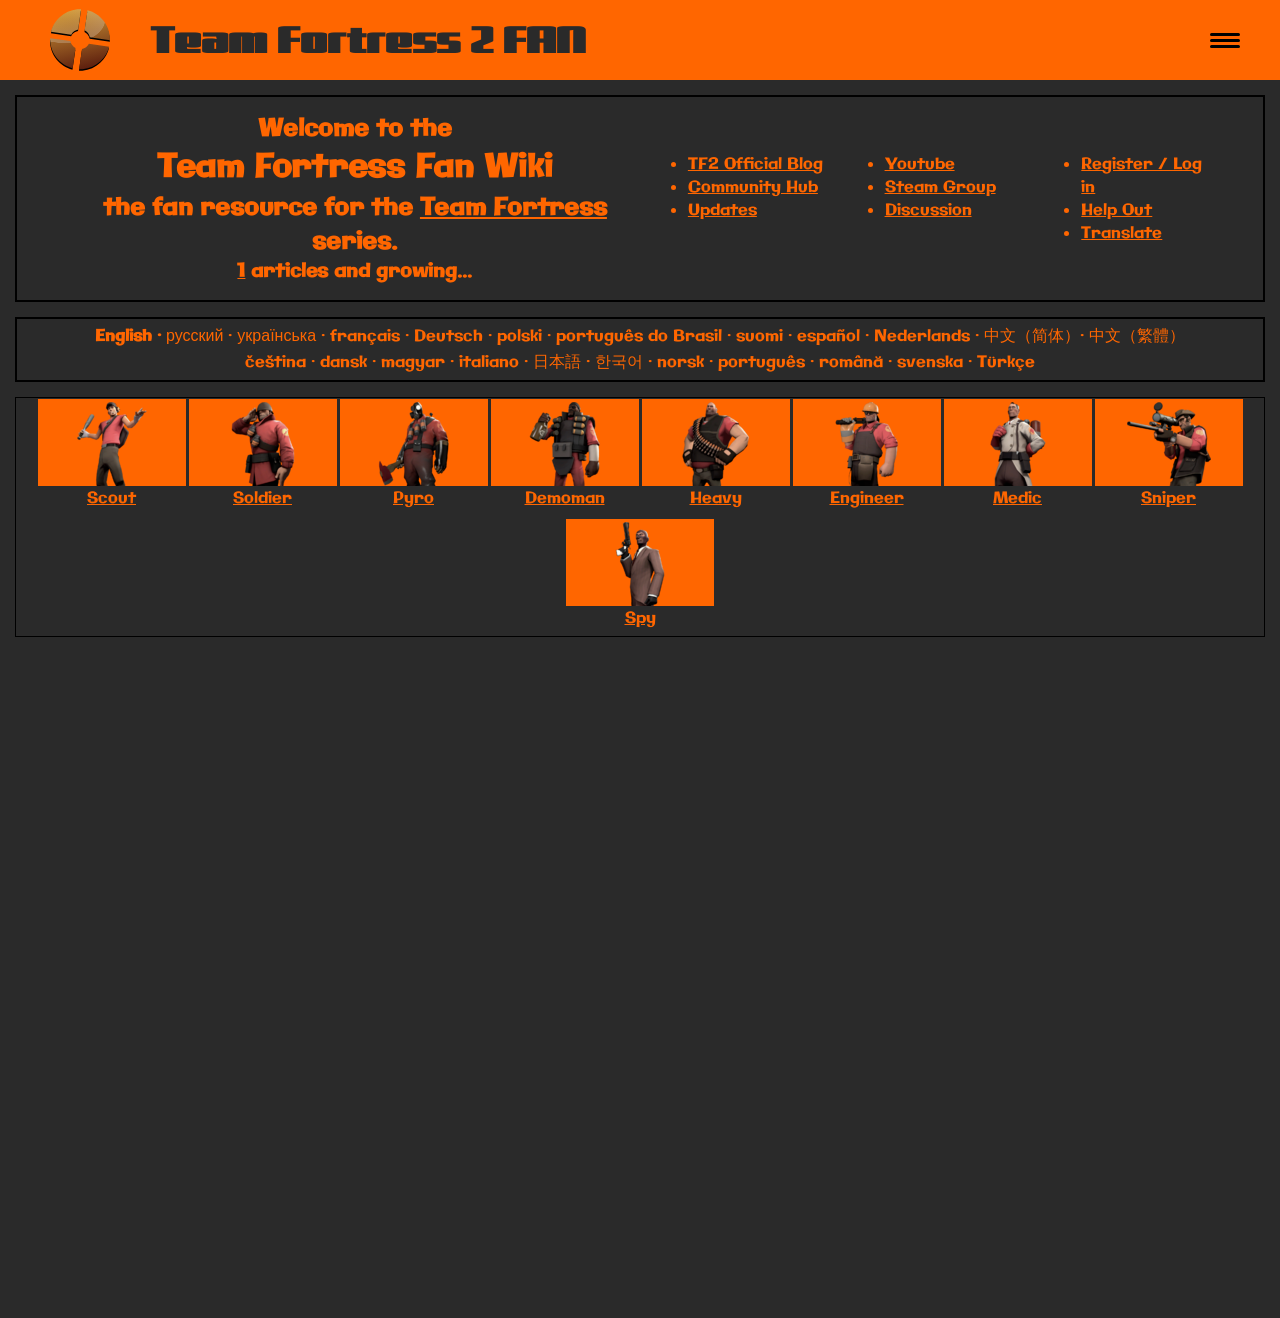
<file: index.html>
<!DOCTYPE html>
<html lang="en">
<head>
  <meta charset="utf-8">
  <meta name="viewport" content="width=device-width, initial-scale=1.0">
  <title>Wiki TF2</title>
  <link rel="stylesheet" href="main-page.css?v=2">
  <link href="https://fonts.googleapis.com/css2?family=Gajraj+One&display=swap" rel="stylesheet">
  <link href="https://fonts.googleapis.com/css2?family=Galindo&display=swap" rel="stylesheet">
</head>
<body>
 <input type="checkbox" id="burger-check" style="display: none;">
<header>
  <div class="top">
    <h1 class="shapka">
      <img src="img-universal/Shapka-Icon.svg" class="icon">
      Team Fortress 2 FAN
    </h1>
	<label for="burger-check" class="burger-menu">
        <span></span>
        <span></span>
        <span></span>
    </label>
    <div class="menu-blocks">
      <div class="b1"><h1><a href="#!" class="link-top">Main Page</a></h1></div>
      <div class="b2"><h1><a href="#!" class="link-top">Page On Steam</a></h1></div>
      <div class="b3"><h1><a href="#!" class="link-top">Our Twitter</a></h1></div>
    </div>
  </div>
</header>

<main>
  <div class="left-menu">
  <div class="left-menu-links">
    <div class="box-menu">
      <h1 class="text-menu"><a href="#!">Main page</a></h1>
      <h1 class="text-menu"><a href="#!">About</a></h1>
      <h1 class="text-menu"><a href="#!">Recent changes</a></h1>
      <h1 class="text-menu"><a href="#!">Random page</a></h1>
      <h1 class="text-menu"><a href="#!">Discussion</a></h1>
      <h1 class="text-menu"><a href="#!">Help</a></h1>
      <h1 class="text-menu"><a href="#!">FAQ</a></h1>
      <h1 class="text-menu"><a href="#!">IRC channel</a></h1>
      <h1 class="categories">Tools</h1>
    </div>
    <div class="line"></div>
    <div class="box-menu2">    
      <h1 class="text-menu"><a href="#!">What links here</a></h1>
      <h1 class="text-menu"><a href="#!">Related changes</a></h1>
      <h1 class="text-menu"><a href="#!">Special pages</a></h1>
      <h1 class="text-menu"><a href="#!">Printable version</a></h1>
      <h1 class="text-menu"><a href="#!">Permanent link</a></h1>
      <h1 class="text-menu"><a href="#!">Page information</a></h1>
      <h1 class="text-menu"><a href="#!">Cite this page</a></h1>
      <h1 class="categories">Languages</h1>
    </div>
    <div class="line"></div>
    <div class="box-menu2">
      <h1 class="text-menu"><a href="#!">Main page</a></h1>
      <h1 class="text-menu"><a href="#!" target="_blank">Download</a></h1>
      <h1 class="text-menu"><a href="#!" target="_blank">Blog</a></h1>
      <h1 class="text-menu"><a href="#!" target="_blank">Updates</a></h1>
      <h1 class="text-menu"><a href="#!" target="_blank">News Hub</a></h1>
      <h1 class="text-menu"><a href="#!" target="_blank">Community Hub</a></h1>
      <h1 class="text-menu"><a href="#!" target="_blank">Steam Workshop</a></h1>
      <h1 class="categories">Team Fortress Classic</h1>
    </div>
    <div class="line"></div>
    <div class="box-menu2">
      <h1 class="text-menu"><a href="#!">Main page</a></h1>
      <h1 class="text-menu"><a href="#!" target="_blank">Purchase</a></h1>
      <h1 class="text-menu"><a href="#!" target="_blank">News Hub</a></h1>
      <h1 class="text-menu"><a href="#!" target="_blank">Community Hub</a></h1>
      <h1 class="categories">Valve Wiki Network</h1>
    </div>
    <div class="line"></div>
    <div class="box-menu2">
     <h1 class="text-menu"><a href="#!" target="_blank">Combine OverWiki</a></h1>
     <h1 class="text-menu"><a href="#!" target="_blank">Dota 2 Wiki</a></h1>
     <h1 class="text-menu"><a href="#!" target="_blank">Left 4 Dead Wiki</a></h1>
     <h1 class="text-menu2"><a href="#!" target="_blank">Portal Wiki</a></h1>
    </div>
  </div>
  </div>  

    <div class="main-content">
	 <div class="welcome">
	  <div class="welcome-left">
		<h2>Welcome to the</h2>
		<h1><strong>Team Fortress Fan Wiki</strong></h1>
		<h2>the fan resource for the <a href="!#">Team Fortress</a> series.</h2>
		<h3><a href="https://shanovnui.github.io/TF-2-FAN/team-fortress-2/">1</a> articles and growing…</h3>
	  </div>
	  <div class="welcome-right">
		<ul>
		 <li><a href="https://www.teamfortress.com/">TF2 Official Blog</a></li>
		 <li><a href="https://steamcommunity.com/app/440/discussions">Community Hub</a></li>
		 <li><a href="https://wiki.teamfortress.com/wiki/Patches">Updates</a></li>
		</ul>
		<ul>
		 <li><a href="https://www.youtube.com/user/OfficialTF2Wiki">Youtube</a></li>
		 <li><a href="https://steamcommunity.com/groups/OTFWiki">Steam Group</a></li>
		 <li><a href="!#">Discussion</a></li>
		</ul>
		<ul>
		 <li><b></b><a href="!#">Register / Log in</a></b></li>
		 <li><a href="!#">Help Out</a></li>
		 <li><a href="!#">Translate</a></li>
		</ul>
	  </div>
	 </div>
	 <div class="languages">
	  <p><b>English ·</b> русский · українська · français · Deutsch · polski · português do Brasil · suomi · español · Nederlands · 中文（简体）‎· 中文（繁體）‎<br>čeština · dansk · magyar · italiano · 日本語 · 한국어 · norsk · português · română · svenska · Türkçe</p>
	 </div>
	 <div>
	  <div class="character-tf2">
       <div class="character">
		<img src="img-main/Main-Scout.png">
		<p><a href="https://wiki.teamfortress.com/wiki/Scout">Scout</a></p>
	   </div>
	   <div class="character">
		<img src="img-main/Main-Soldier.png">
		<p><a href="https://wiki.teamfortress.com/wiki/Soldier">Soldier</a></p>
	   </div>
	   <div class="character">
		<img src="img-main/Main-Pyro.png">
		<p><a href="https://wiki.teamfortress.com/wiki/Pyro">Pyro</a></p>
	   </div>
	   <div class="character">
		<img src="img-main/Main-Demoman.png">
		<p><a href="https://wiki.teamfortress.com/wiki/Demoman">Demoman</a></p>
	   </div>
	   <div class="character">
		<img src="img-main/Main-Heavy.png">
		<p><a href="https://wiki.teamfortress.com/wiki/Heavy">Heavy</a></p>
	   </div>
	   <div class="character">
		<img src="img-main/Main-Engineer.png">
		<p><a href="https://wiki.teamfortress.com/wiki/Engineer">Engineer</a></p>
	   </div>
	   <div class="character">
		<img src="img-main/Main-Medic.png">
		<p><a href="https://wiki.teamfortress.com/wiki/Medic">Medic</a></p>
	   </div>
	   <div class="character">
		<img src="img-main/Main-Sniper.png">
		<p><a href="https://wiki.teamfortress.com/wiki/Sniper">Sniper</a></p>
	   </div>
	   <div class="character">
		<img src="img-main/Main-Spy.png">
		<p><a href="https://wiki.teamfortress.com/wiki/Spy">Spy</a></p>
	   </div>
	  </div>
	 </div>
    </div>
</main>
</body>
</html>
</file>
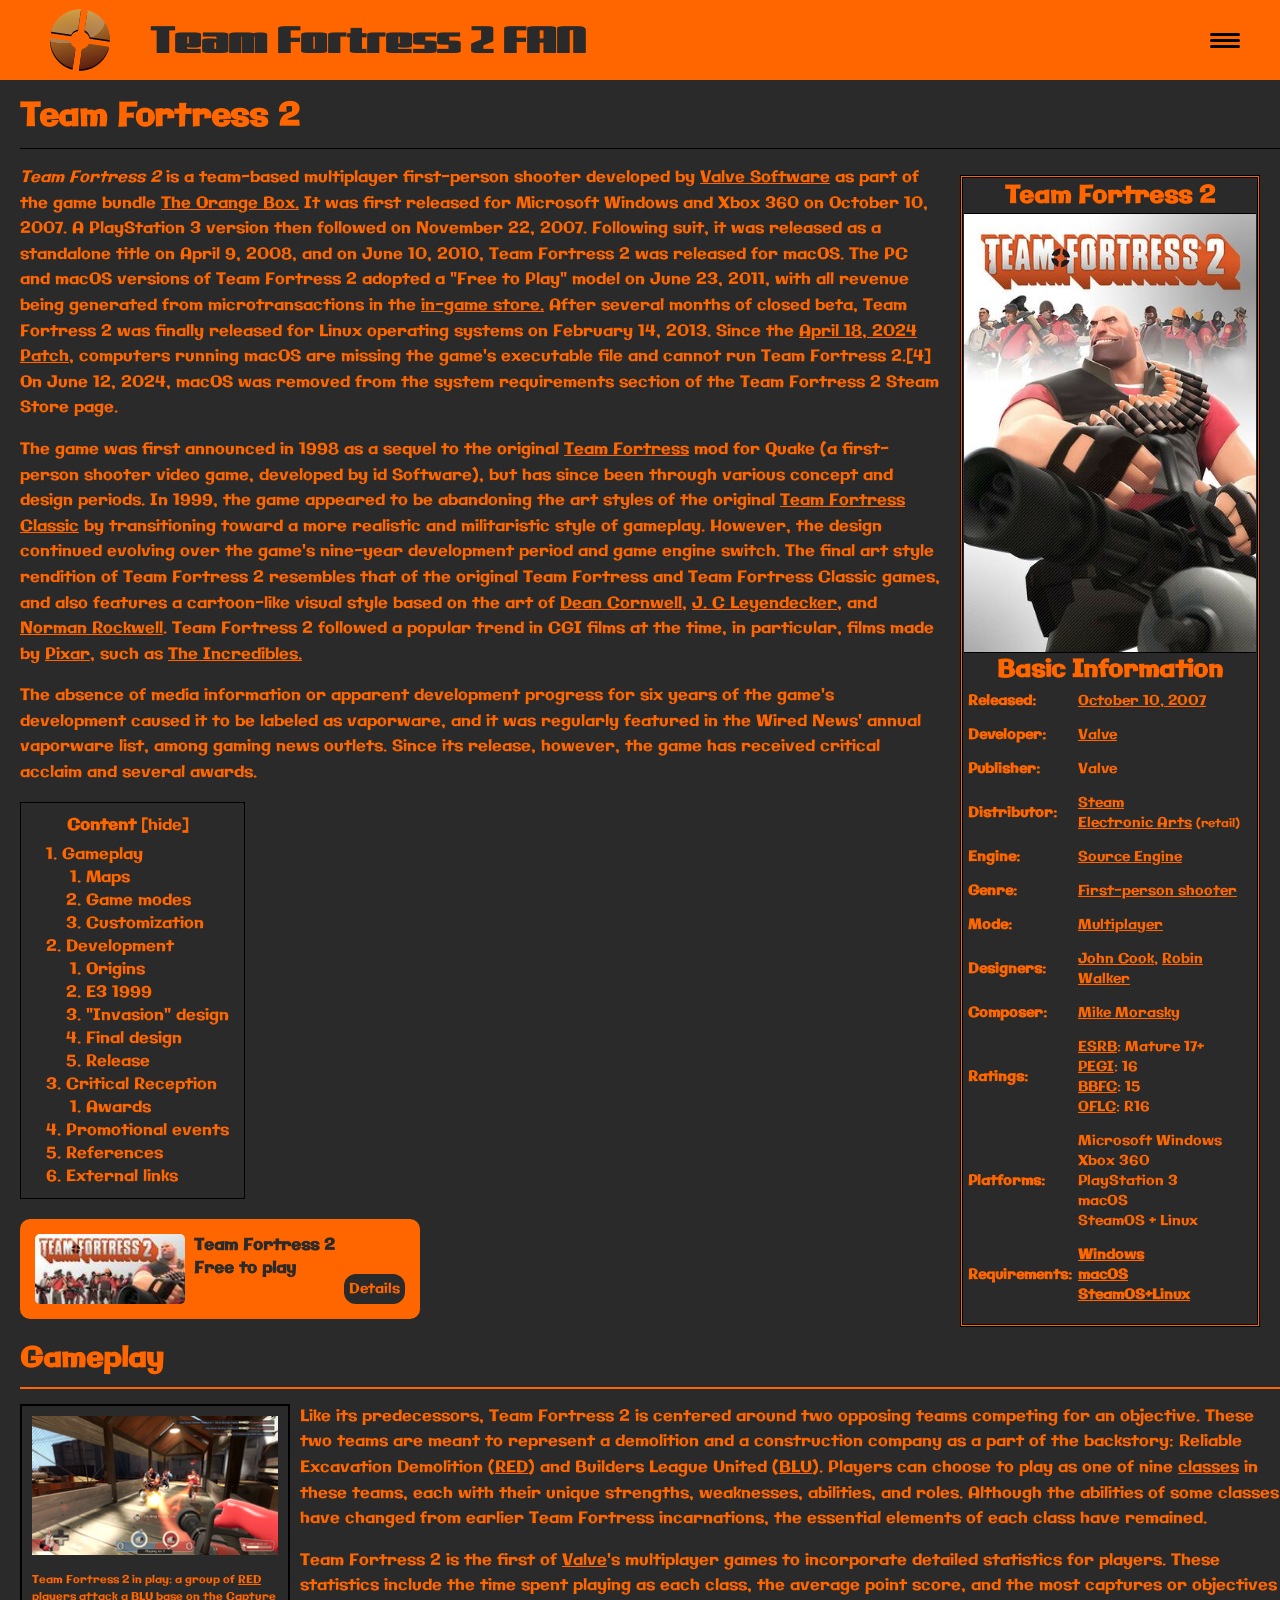
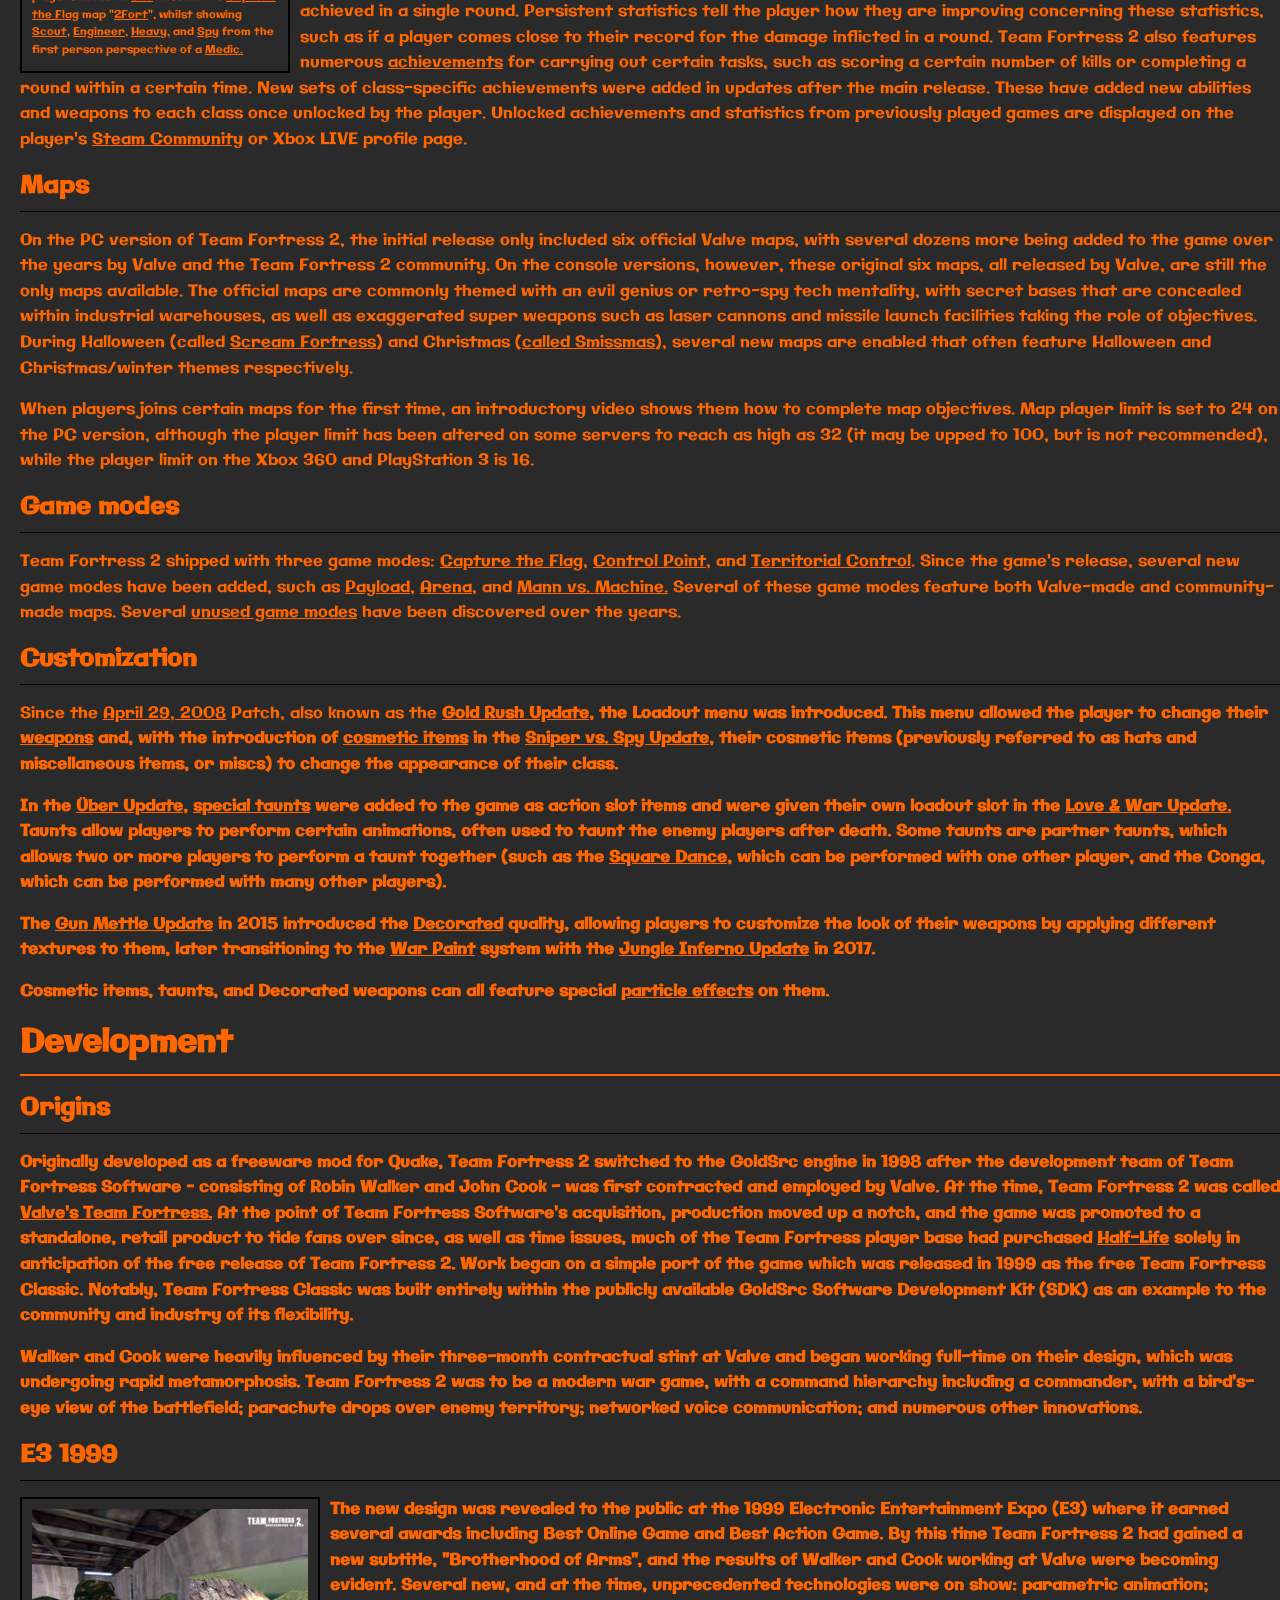
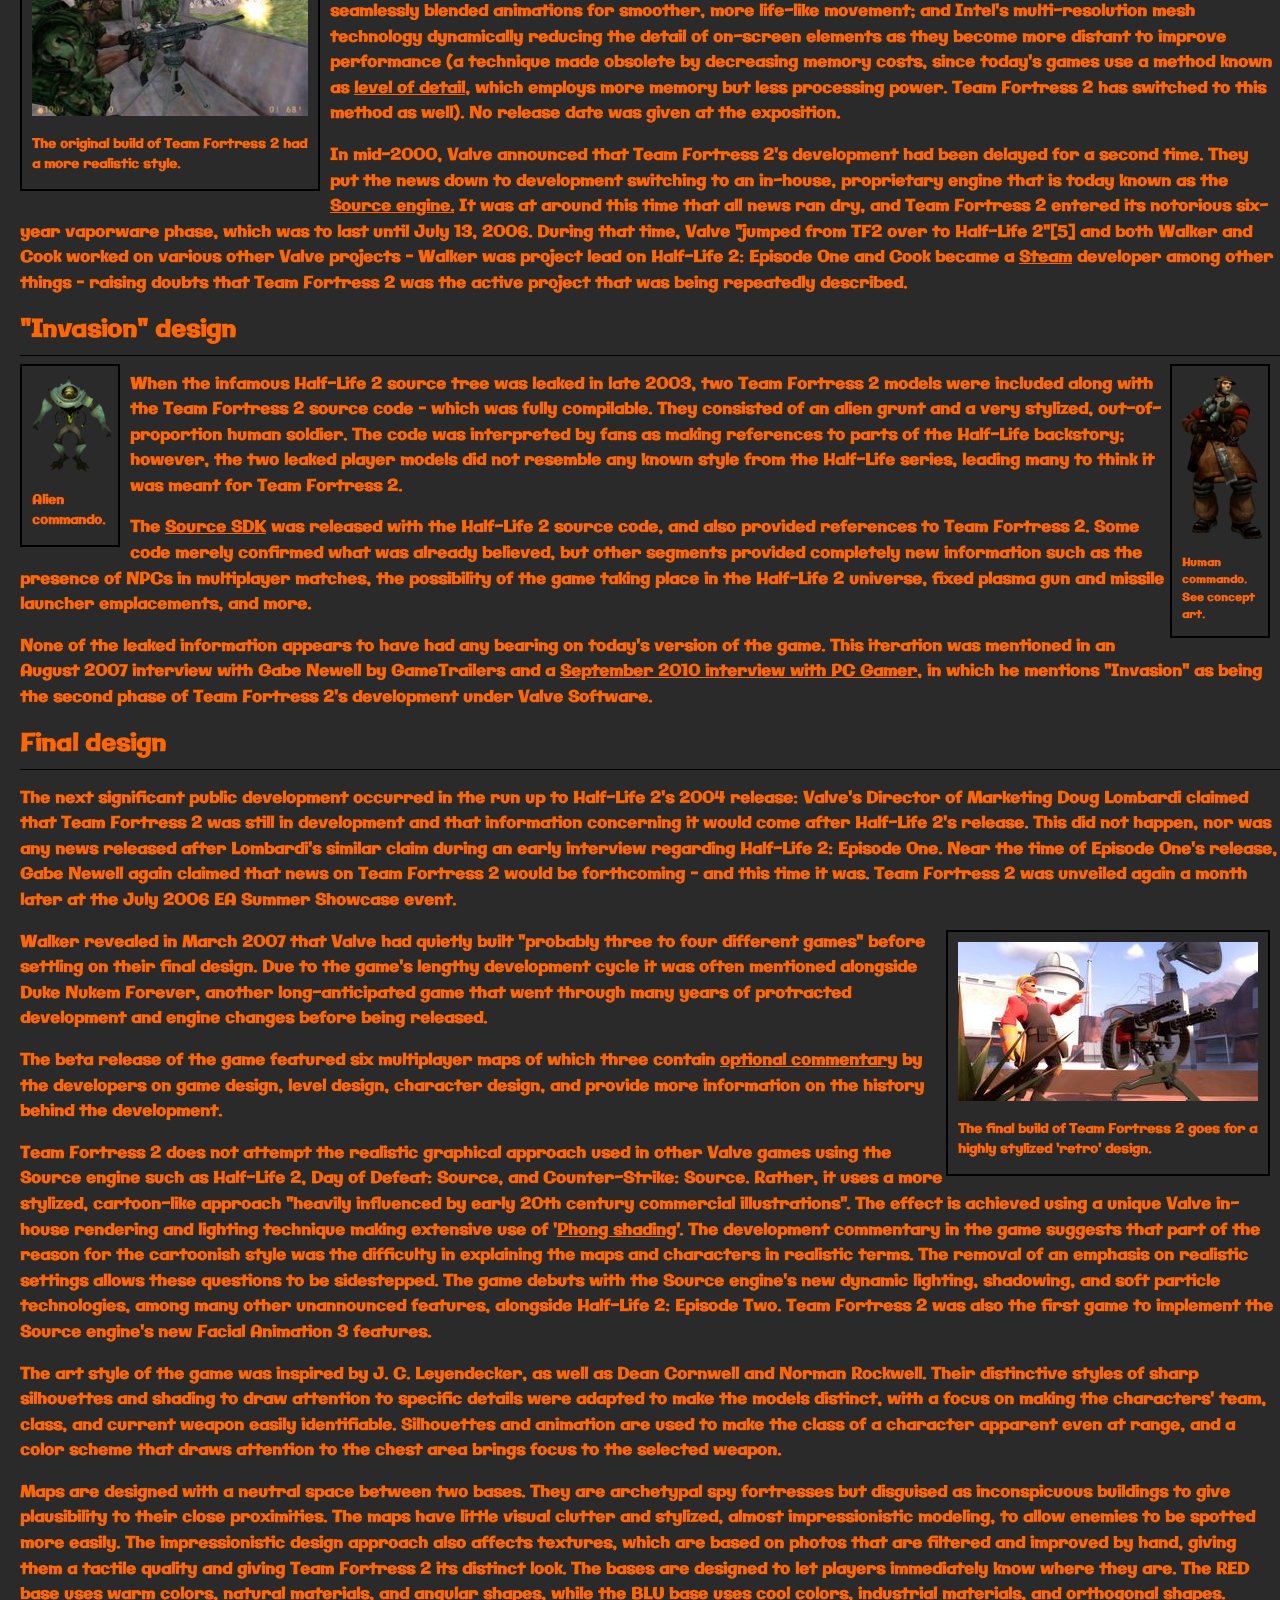
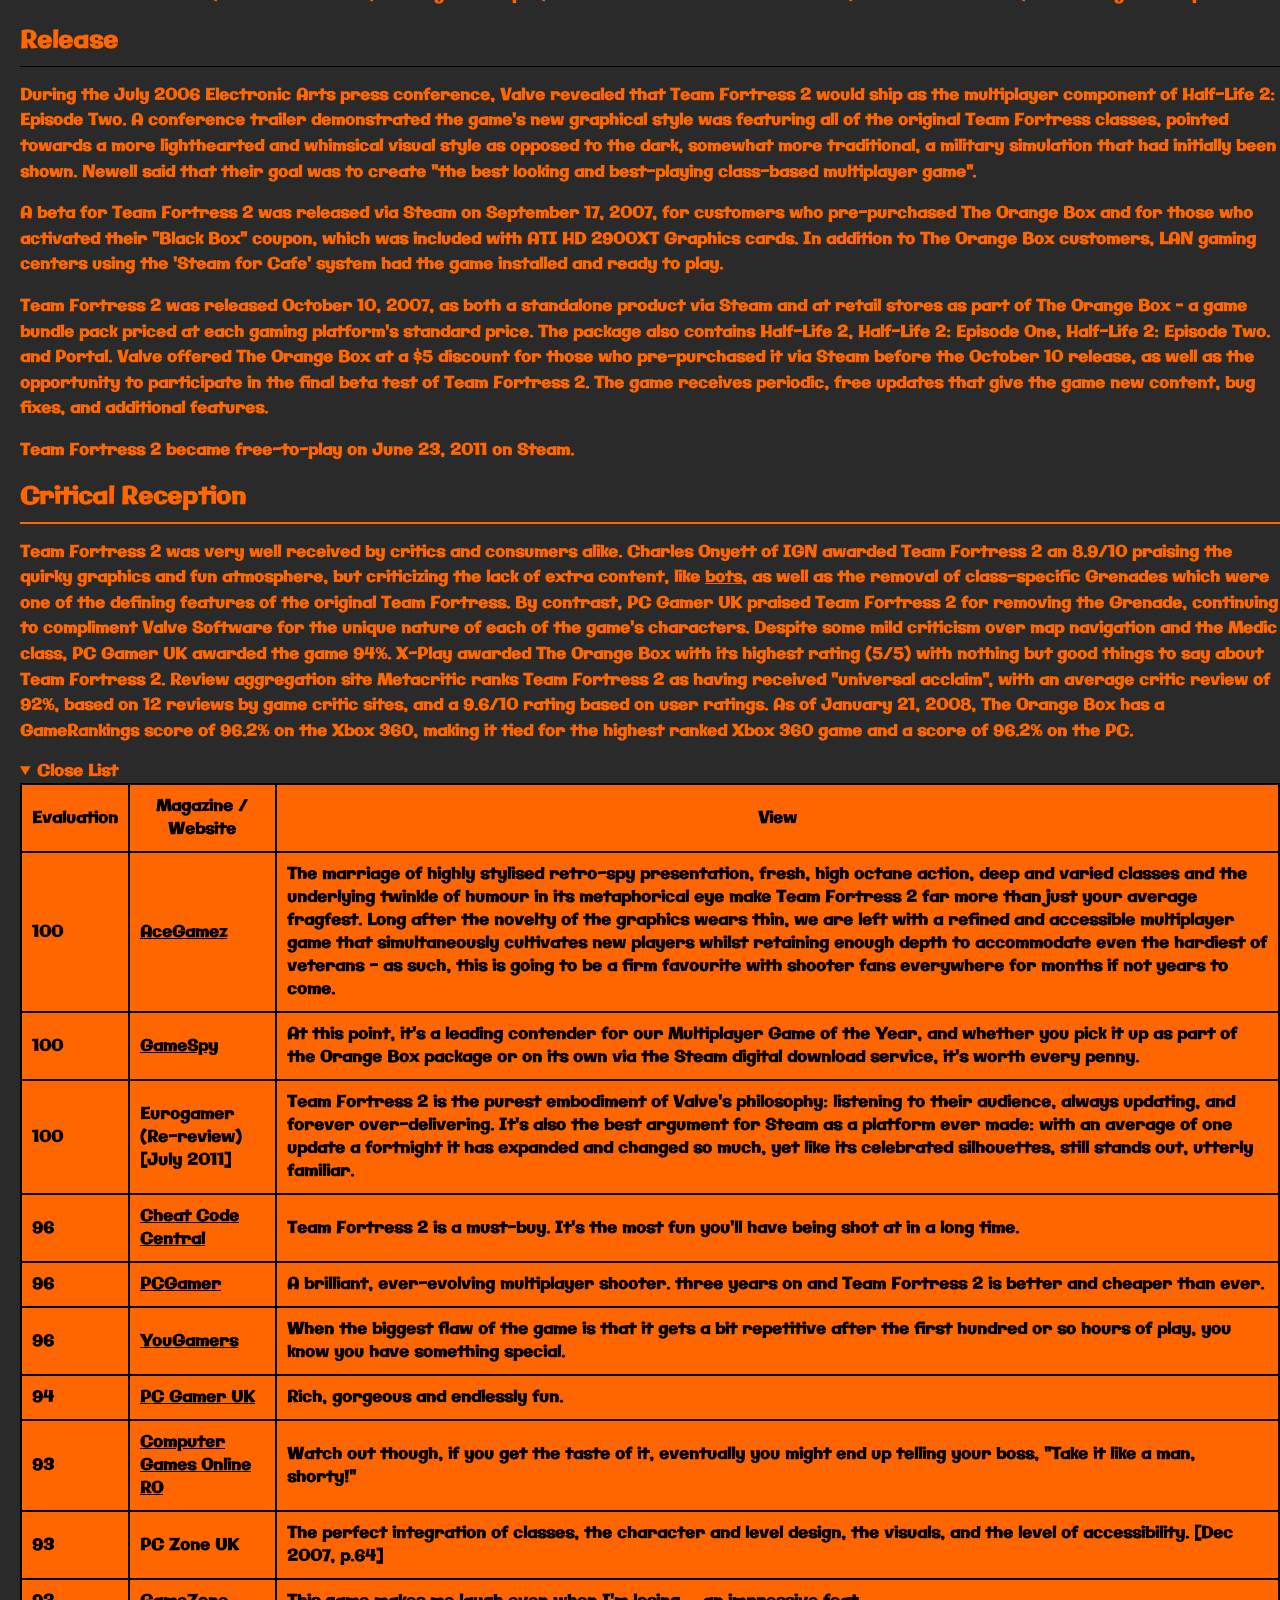
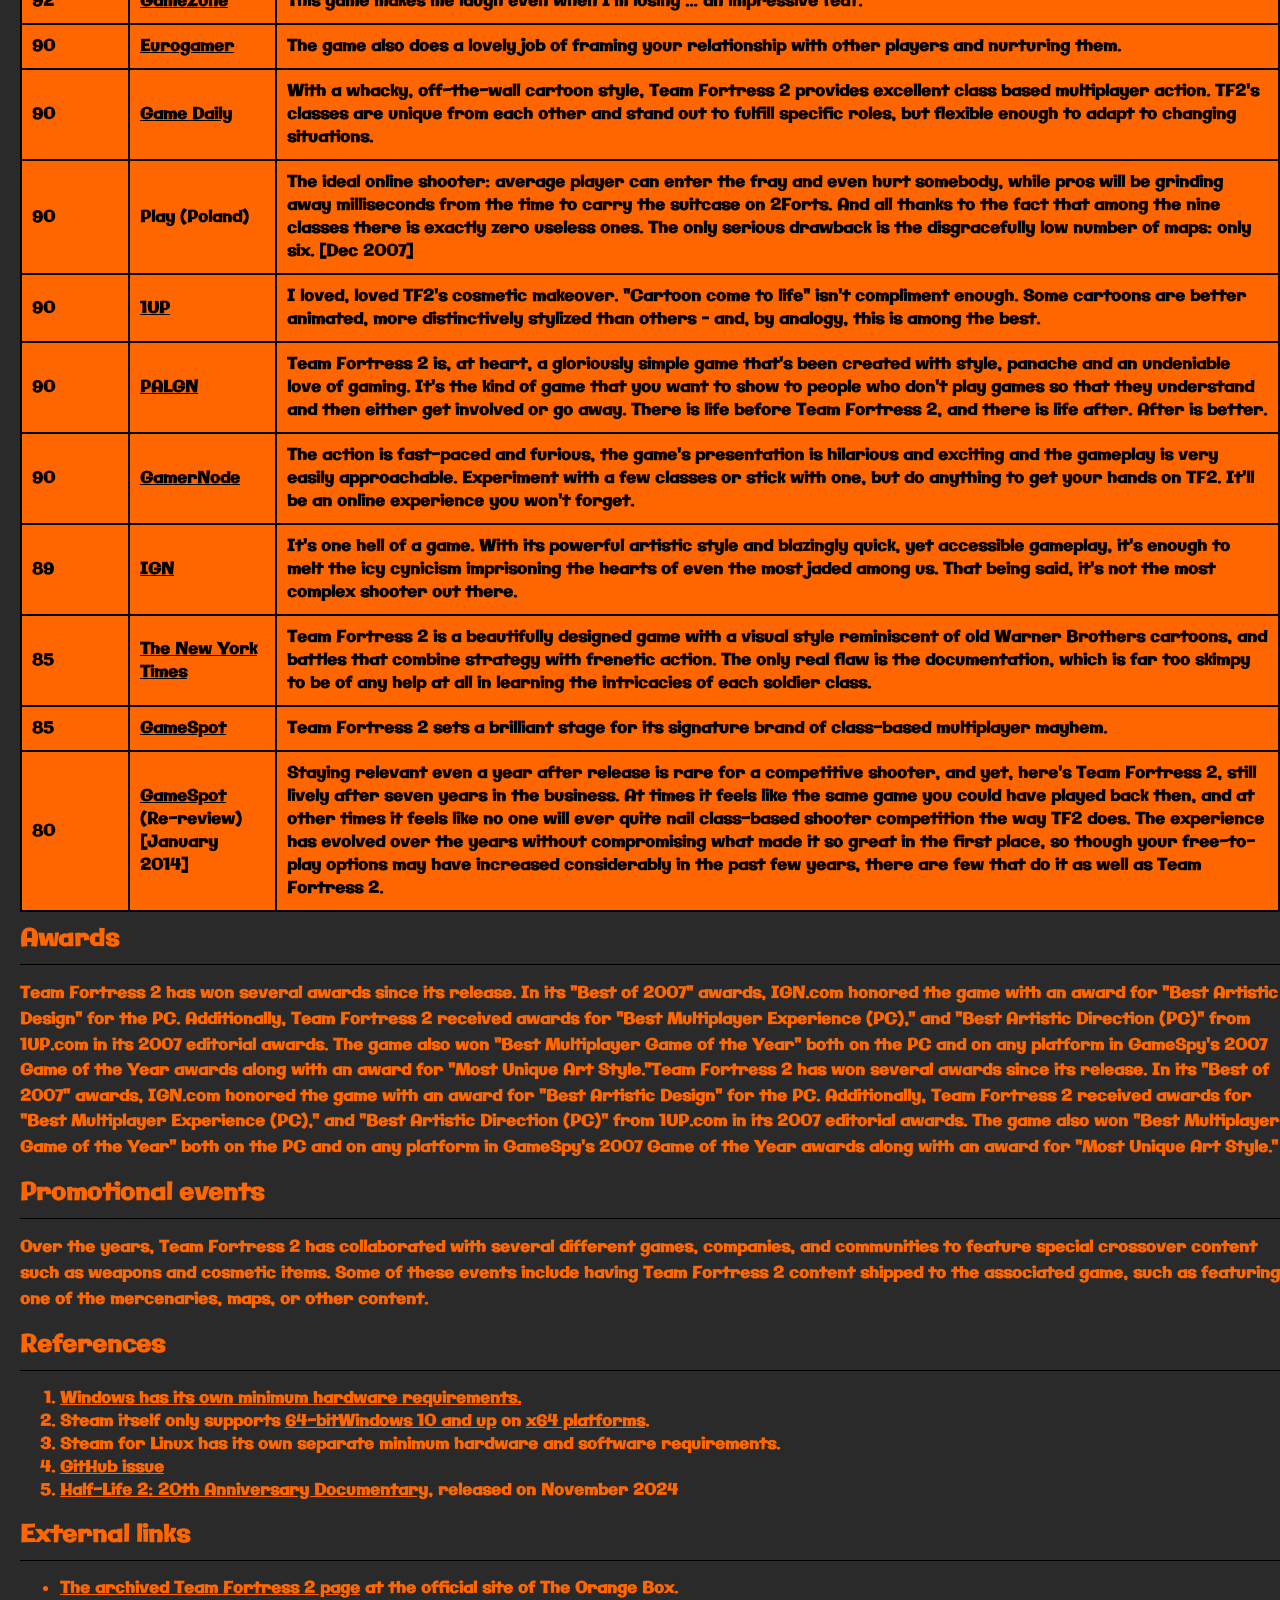
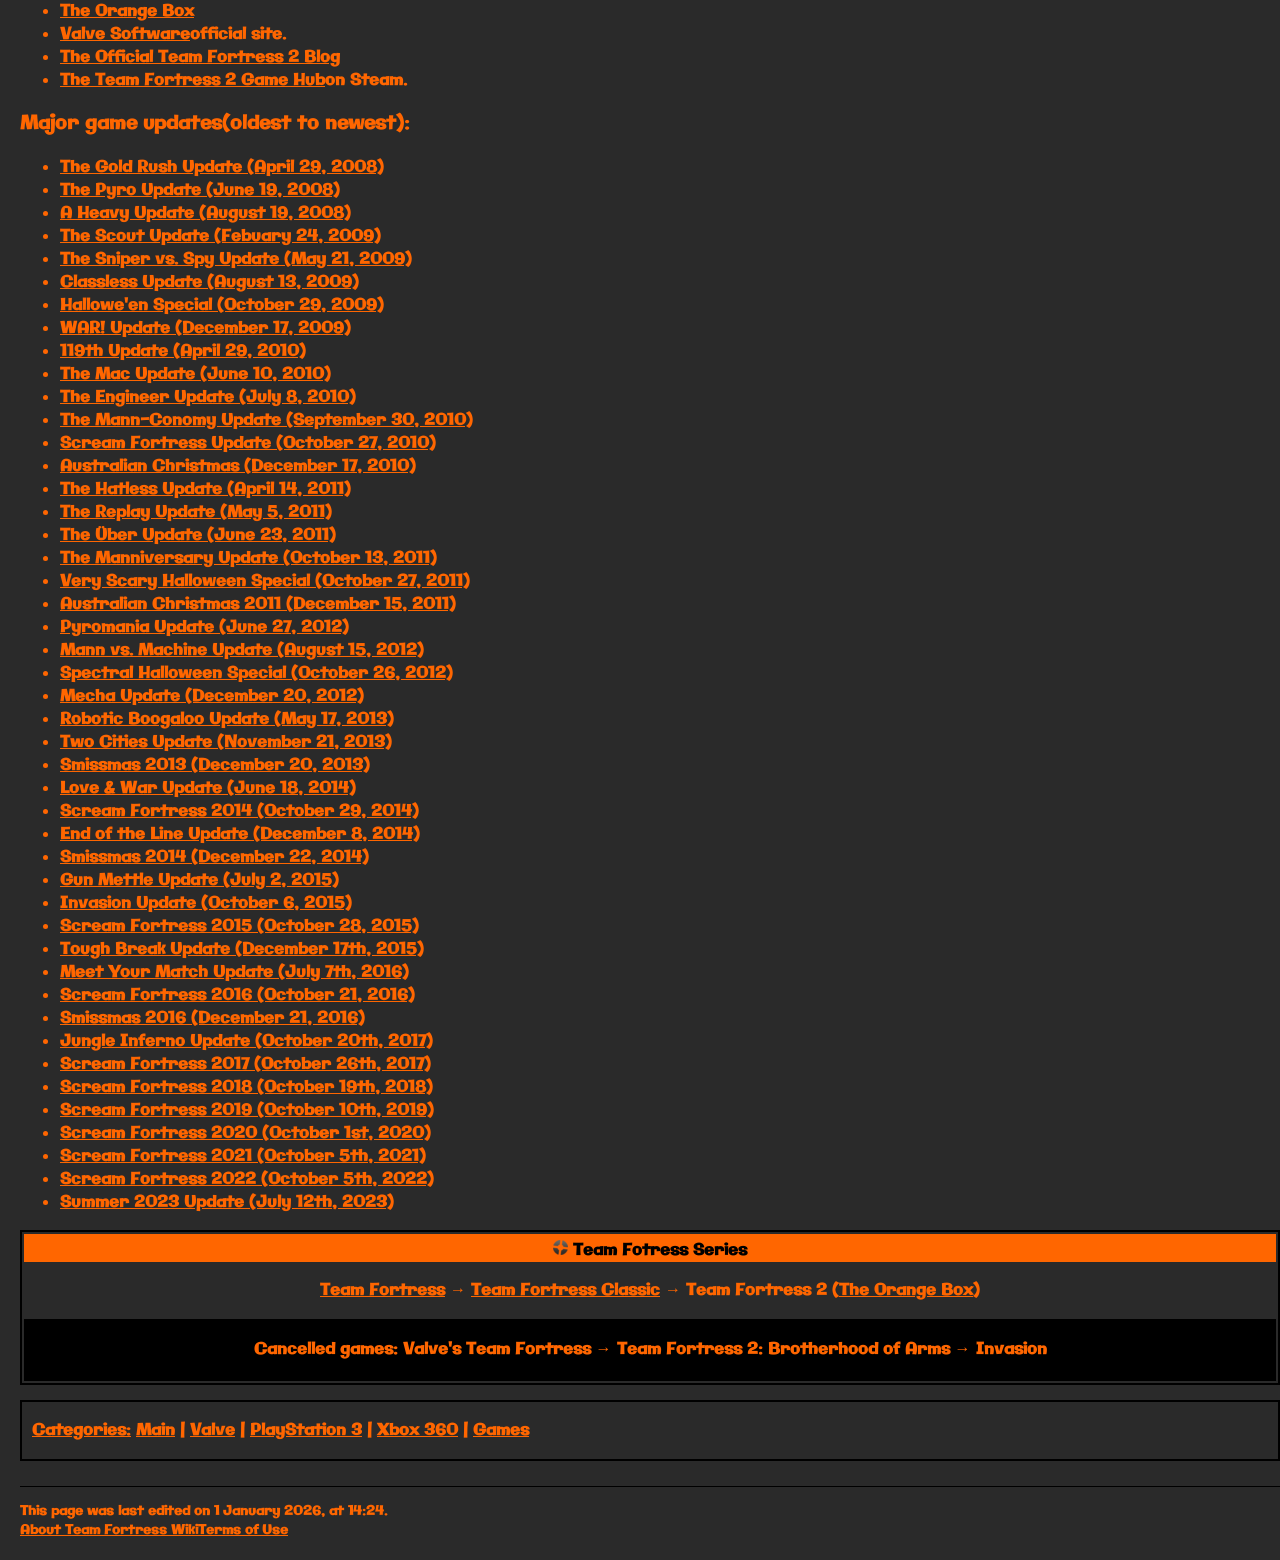
<file: team-fortress-2/index.html>
<!DOCTYPE html>
<html lang="en">
<head>
  <meta charset="utf-8">
  <meta name="viewport" content="width=device-width, initial-scale=1.0">
  <title>Wiki TF2</title>
  <link rel="stylesheet" href="teamfortress2-style.css?v=2">
  <link href="https://fonts.googleapis.com/css2?family=Gajraj+One&display=swap" rel="stylesheet">
  <link href="https://fonts.googleapis.com/css2?family=Galindo&display=swap" rel="stylesheet">
</head>
<body>
 <input type="checkbox" id="burger-check" style="display: none;">
<header>
  <div class="top">
    <h1 class="shapka">
      <img src="../img-universal/Shapka-Icon.svg" class="icon">
      Team Fortress 2 FAN
    </h1>
	<label for="burger-check" class="burger-menu">
        <span></span>
        <span></span>
        <span></span>
    </label>
    <div class="menu-blocks">
      <div class="b1"><h1><a href="#!" class="link-top">Main Page</a></h1></div>
      <div class="b2"><h1><a href="#!" class="link-top">Page On Steam</a></h1></div>
      <div class="b3"><h1><a href="#!" class="link-top">Our Twitter</a></h1></div>
    </div>
  </div>
</header>

<main>
  <div class="left-menu">
  <div class="left-menu-links">
    <div class="box-menu">
      <h1 class="text-menu"><a href="#!">Main page</a></h1>
      <h1 class="text-menu"><a href="#!">About</a></h1>
      <h1 class="text-menu"><a href="#!">Recent changes</a></h1>
      <h1 class="text-menu"><a href="#!">Random page</a></h1>
      <h1 class="text-menu"><a href="#!">Discussion</a></h1>
      <h1 class="text-menu"><a href="#!">Help</a></h1>
      <h1 class="text-menu"><a href="#!">FAQ</a></h1>
      <h1 class="text-menu"><a href="#!">IRC channel</a></h1>
      <h1 class="categories">Tools</h1>
    </div>
    <div class="line"></div>
    <div class="box-menu2">    
      <h1 class="text-menu"><a href="#!">What links here</a></h1>
      <h1 class="text-menu"><a href="#!">Related changes</a></h1>
      <h1 class="text-menu"><a href="#!">Special pages</a></h1>
      <h1 class="text-menu"><a href="#!">Printable version</a></h1>
      <h1 class="text-menu"><a href="#!">Permanent link</a></h1>
      <h1 class="text-menu"><a href="#!">Page information</a></h1>
      <h1 class="text-menu"><a href="#!">Cite this page</a></h1>
      <h1 class="categories">Languages</h1>
    </div>
    <div class="line"></div>
    <div class="box-menu2">    
      <h1 class="text-menu"><a href="#!">English</a></h1>
      <h1 class="text-menu"><a href="#!">Dansk</a></h1>
      <h1 class="text-menu"><a href="#!">Deutsch</a></h1>
      <h1 class="text-menu"><a href="#!">Español</a></h1>
      <h1 class="text-menu"><a href="#!">Suomi</a></h1>
      <h1 class="text-menu"><a href="#!">Français</a></h1>
      <h1 class="text-menu"><a href="#!">日本語</a></h1>
      <h1 class="text-menu"><a href="#!">한국어</a></h1>
      <h1 class="text-menu"><a href="#!">Nederlands</a></h1>
      <h1 class="text-menu"><a href="#!">Norsk (bokmål)</a></h1>
      <h1 class="text-menu"><a href="#!">Polski</a></h1>
      <h1 class="text-menu"><a href="#!">Português do Brasil</a></h1>
      <h1 class="text-menu"><a href="#!">Русский</a></h1>
      <h1 class="text-menu"><a href="#!">Svenska</a></h1>
      <h1 class="text-menu"><a href="#!">Türkçe</a></h1>
      <h1 class="text-menu"><a href="#!">‪中文(简体)‬</a></h1>
      <h1 class="text-menu"><a href="#!">‪中文(繁體)</a></h1>
      <h1 class="categories">Team Fortress 2</h1>
    </div> 
    <div class="line"></div>
    <div class="box-menu2">
      <h1 class="text-menu"><a href="#!">Main page</a></h1>
      <h1 class="text-menu"><a href="#!" target="_blank">Download</a></h1>
      <h1 class="text-menu"><a href="#!" target="_blank">Blog</a></h1>
      <h1 class="text-menu"><a href="#!" target="_blank">Updates</a></h1>
      <h1 class="text-menu"><a href="#!" target="_blank">News Hub</a></h1>
      <h1 class="text-menu"><a href="#!" target="_blank">Community Hub</a></h1>
      <h1 class="text-menu"><a href="#!" target="_blank">Steam Workshop</a></h1>
      <h1 class="categories">Team Fortress Classic</h1>
    </div>
    <div class="line"></div>
    <div class="box-menu2">
      <h1 class="text-menu"><a href="#!">Main page</a></h1>
      <h1 class="text-menu"><a href="#!" target="_blank">Purchase</a></h1>
      <h1 class="text-menu"><a href="#!" target="_blank">News Hub</a></h1>
      <h1 class="text-menu"><a href="#!" target="_blank">Community Hub</a></h1>
      <h1 class="categories">Valve Wiki Network</h1>
    </div>
    <div class="line"></div>
    <div class="box-menu2">
     <h1 class="text-menu"><a href="#!" target="_blank">Combine OverWiki</a></h1>
     <h1 class="text-menu"><a href="#!" target="_blank">Dota 2 Wiki</a></h1>
     <h1 class="text-menu"><a href="#!" target="_blank">Left 4 Dead Wiki</a></h1>
     <h1 class="text-menu2"><a href="#!" target="_blank">Portal Wiki</a></h1>
    </div>
  </div>
  </div class="left-menu-links">  

  <div class="main-header">
    <h1>Team Fortress 2</h1>
    <div class="line-header"></div>

    <div class="basic-setting-text">
      <div class="box">
        <div class="box-main">
          <h1 class="box-name">Team Fortress 2</h1>
          <img src="../img-tf2/TF2_BoxArt.png" class="img">
          <h1>Basic Information</h1>
          <div class="infobox-container">
            <div class="row">
			 <span class="label">Released:</span>
			 <span class="value">
              <details>
               <summary>October 10, 2007</summary>
                <ul>
                 <li><b>Microsoft Windows,</b></li>
                 <li><b>Xbox 360</b> <small>(The Orange Box)</small></li>
                 <li>October 10, 2007 <small>(NA)</small></li>    
                 <li>October 18, 2007 <small>(EU)</small></li>
				 <li>October 19, 2007 <small>(UK)</small></li>
				 <li>October 25, 2007 <small>(AU)</small></li>
				 <li><b>Microsoft Windows</b></li>
				 <li><small>(standalone)</small></li>
				 <li>April 9, 2008 <small>(NA)</small></li>
				 <li>April 11, 2008 <small>(WW)</small></li>
				 <li>PlayStation 3</li>
				 <li>December 11, 2007 <small>(NA)</small></li>
				 <li>November 22, 2007 <small>(AU)</small></li>
				 <li><b>Steam</b></li>
				 <li>October 10, 2007 <small>(Microsoft Windows)</small></li>
				 <li>June 10, 2010 <small>(macOS)</small></li>
				 <li>February 14, 2013<small> (Linux)</small></li>
                </ul>
             </details>
			 </span>
			</div>
            <div class="row"><span class="label">Developer:</span><span class="value"><a href="https://wiki.teamfortress.com/wiki/Valve" class="box-links">Valve</a></span></div>
            <div class="row"><span class="label">Publisher:</span><span class="value">Valve</span></div>
			<div class="row"><span class="label">Distributor:</span><span class="value"><a href="https://wiki.teamfortress.com/wiki/Steam" class="box-links">Steam</a><br><a href="https://wiki.teamfortress.com/wiki/Electronic_Arts" class="box-links">Electronic Arts</a> <small>(retail)</small></span></div>
            <div class="row"><span class="label">Engine:</span><span class="value"><a href="https://wiki.teamfortress.com/wiki/Source_Engine" class="box-links">Source Engine</a></span></div>
            <div class="row"><span class="label">Genre:</span><span class="value"><a href="https://en.wikipedia.org/wiki/First-person_shooter" class="box-links">First-person shooter</a></span></div>
			<div class="row"><span class="label">Mode:</span><span class="value"><a hre="https://en.wikipedia.org/wiki/Multiplayer_video_game" class="box-links">Multiplayer</a></span></div>
			<div class="row"><span class="label">Designers:</span><span class="value"><a href="https://wiki.teamfortress.com/wiki/John_Cook" class="box-links">John Cook</a>, <a href="https://wiki.teamfortress.com/wiki/Robin_Walker" class="box-links">Robin Walker</a></span></div>
			<div class="row"><span class="label">Composer:</span><span class="value"><a href="https://wiki.teamfortress.com/wiki/Mike_Morasky" class="box-links">Mike Morasky</a></span></div>
			<div class="row"><span class="label">Ratings:</span><span class="value"><a href="https://en.wikipedia.org/wiki/Entertainment_Software_Rating_Board" class="box-links">ESRB</a>: Mature 17+<br><a href="https://en.wikipedia.org/wiki/PEGI" class="box-links">PEGI</a>: 16<br><a href="https://en.wikipedia.org/wiki/British_Board_of_Film_Classification" class="box-links">BBFC</a>: 15<br><a href="https://en.wikipedia.org/wiki/Office_of_Film_and_Literature_Classification" class="box-links">OFLC</a>: R16</span></div>
            <div class="row"><span class="label">Platforms:</span><span class="value">Microsoft Windows<br>Xbox 360<br>PlayStation 3<br>macOS<br>SteamOS + Linux</span></div>
            <div class="row">
            <span class="label">Requirements:</span>
            <span class="value">
             <details>
              <summary><b>Windows</b></summary>
               <ul>
                <li><b>OS:</b> Windows 7/Vista/XP</li>
                <li><b>Processor:</b> 1.7 GHz</li>
                <li><b>Memory:</b> 512 MB RAM</li>    
                <li><b>DirectX:</b> Version 8.1</li>
               </ul>
             </details>
             <details>
              <summary><b>macOS</b></summary>
               <ul>
                <li><b>OS:</b> OS X version Leopard 10.5.8 and above</li>
                <li><b>Processor:</b> 1.7 GHz Processor or better</li>
                <li><b>Memory:</b> 1 GB RAM</li>
                <li><b>Graphics:</b> NVIDIA GeForce 8 or higher, ATI X1600 or higher, Intel HD 3000 or higher</li>
               </ul>
             </details>
             <details>
              <summary><b>SteamOS+Linux</b></summary>
               <ul>
                <li><b>OS:</b> Ubuntu 12.04</li>
                <li><b>Processor:</b> Dual core from Intel or AMD at 2.8 GHz</li>
                <li><b>Memory:</b> 1 GB RAM</li>
                <li><b>Graphics:</b> nVidia GeForce 8600/9600GT, ATI/AMD Radeon HD2600/3600 (Graphic Drivers: nVidia 310, AMD 12.11), OpenGL 2.1</li>
               </ul>
             </details>
            </span>
           </div>
          </div>
        </div>
      </div>

      <p><i>Team Fortress 2</i> is a team-based multiplayer first-person shooter developed by <a href="https://wiki.teamfortress.com/wiki/Valve" class="links-text">Valve Software</a> as part of the game bundle <a href="https://wiki.teamfortress.com/wiki/The_Orange_Box" class="links-text">The Orange Box.</a> It was first released for Microsoft Windows and Xbox 360 on October 10, 2007. A PlayStation 3 version then followed on November 22, 2007. Following suit, it was released as a standalone title on April 9, 2008, and on June 10, 2010, Team Fortress 2 was released for macOS. The PC and macOS versions of Team Fortress 2 adopted a "Free to Play" model on June 23, 2011, with all revenue being generated from microtransactions in the <a href="https://wiki.teamfortress.com/wiki/Mann_Co._Store" class="links-text">in-game store.</a> After several months of closed beta, Team Fortress 2 was finally released for Linux operating systems on February 14, 2013. Since the <a href="https://wiki.teamfortress.com/wiki/April_18,_2024_Patch" class="links-text">April 18, 2024 Patch</a>, computers running macOS are missing the game's executable file and cannot run Team Fortress 2.[4] On June 12, 2024, macOS was removed from the system requirements section of the Team Fortress 2 Steam Store page.</p>

      <p>The game was first announced in 1998 as a sequel to the original <a href="https://wiki.teamfortress.com/wiki/Team_Fortress" class="links-text">Team Fortress</a> mod for Quake (a first-person shooter video game, developed by id Software), but has since been through various concept and design periods. In 1999, the game appeared to be abandoning the art styles of the original <a href="https://wiki.teamfortress.com/wiki/Team_Fortress_Classic" class="links-text">Team Fortress Classic</a> by transitioning toward a more realistic and militaristic style of gameplay. However, the design continued evolving over the game's nine-year development period and game engine switch. The final art style rendition of Team Fortress 2 resembles that of the original Team Fortress and Team Fortress Classic games, and also features a cartoon-like visual style based on the art of <a href="https://en.wikipedia.org/wiki/Dean_Cornwell" class="links-text">Dean Cornwell</a>, <a href="https://en.wikipedia.org/wiki/J._C._Leyendecker" class="links-text">J. C Leyendecker</a>, and <a href="https://en.wikipedia.org/wiki/Norman_Rockwell" class="links-text">Norman Rockwell</a>. Team Fortress 2 followed a popular trend in CGI films at the time, in particular, films made by <a href="https://en.wikipedia.org/wiki/Pixar_Animation_Studios" class="links-text">Pixar</a>, such as <a href="https://en.wikipedia.org/wiki/The_Incredibles" class="links-text">The Incredibles.</a></p>

      <p>The absence of media information or apparent development progress for six years of the game's development caused it to be labeled as vaporware, and it was regularly featured in the Wired News' annual vaporware list, among gaming news outlets. Since its release, however, the game has received critical acclaim and several awards.</p>
      
      <div class="content">
	  <details open>
	   <summary class="content-summary">
	   <p class="content-content">
	    <b>Content</b>
	    <span class="content-hide">[hide]</span>
	   </p>
	   </summary>
	   <ol class="content-ol">
        <li class="content-li"><a href="#gameplay">Gameplay</a>
         <ol>
          <li><a href="#maps">Maps</a></li>
          <li><a href="#game-modes">Game modes</a></li>
          <li><a href="#customization">Customization</a></li>
         </ol>
        </li>
        <li class="content-li"><a href="#development">Development</a>
         <ol>
          <li><a href="#origins">Origins</a></li>
		  <li><a href="#e3-1999">E3 1999</a></li>
		  <li><a href="#invasion">"Invasion" design</a></li>
		  <li><a href="#final-design">Final design</a></li>
		  <li><a href="#release">Release</a></li>
         </ol>
        </li>
		<li class="content-li"><a href="#critical-reception">Critical Reception</a>
         <ol>
          <li><a href="#awards">Awards</a></li>
         </ol>
        </li>
        <li><a href="#promotional-events" class="content-li">Promotional events</a></li>
		<li><a href="#references" class="content-li">References</a></li>
		<li><a href="#external-links" class="content-li">External links</a></li>
       </ol>
	  </details> 
	  </div>
	  
	  <div class="steam-tf">
        <img src="../img-tf2/Game_Icon.jpg" class="img-steam"> 
        <h1>Team Fortress 2<br>Free to play</h1>
        <span class="details-btn"><a href="https://store.steampowered.com/app/440/" target="_blank" class="links-text-steamtf2">Details</a></span>
      </div>

      <h1 id="gameplay" class="gameplay-header">Gameplay</h1>
      <div class="line-header3"></div>

      <div class="gameplay-main">
        <div class="gameplay">
          <img src="../img-tf2/Gameplay-Screenshot.png" class="img-gameplay" style="width: 100%;">
          <p class="gameplay-box-text">Team Fortress 2 in play: a group of <a href="https://wiki.teamfortress.com/wiki/RED" class="links-text">RED</a> players attack a <a href="https://wiki.teamfortress.com/wiki/BLU" class="links-text">BLU</a> base on the <a href="https://wiki.teamfortress.com/wiki/Capture_the_Flag" class="links-text">Capture the Flag</a> map "<a href="https://wiki.teamfortress.com/wiki/2Fort" class="links-text">2Fort</a>", whilst showing <a href="https://wiki.teamfortress.com/wiki/Scout" class="links-text">Scout</a>, <a href="https://wiki.teamfortress.com/wiki/Engineer" class="links-text">Engineer</a>, <a href="https://wiki.teamfortress.com/wiki/Heavy" class="links-text">Heavy</a>, and <a href="https://wiki.teamfortress.com/wiki/Spy" class="links-text">Spy</a> from the first person perspective of a <a href="https://wiki.teamfortress.com/wiki/Medic" class="links-text">Medic.</a></p>
        </div>
          <p class="gameplay-text">Like its predecessors, Team Fortress 2 is centered around two opposing teams competing for an objective. These two teams are meant to represent a demolition and a construction company as a part of the backstory: Reliable Excavation Demolition (<a href="https://wiki.teamfortress.com/wiki/RED" class="links-text">RED</a>) and Builders League United (<a href="https://wiki.teamfortress.com/wiki/BLU" class="links-text">BLU</a>). Players can choose to play as one of nine <a href="https://wiki.teamfortress.com/wiki/Classes" class="links-text">classes</a> in these teams, each with their unique strengths, weaknesses, abilities, and roles. Although the abilities of some classes have changed from earlier Team Fortress incarnations, the essential elements of each class have remained.</p>
          <p class="gameplay-text1">Team Fortress 2 is the first of <a href="https://wiki.teamfortress.com/wiki/Valve" class="links-text">Valve</a>'s multiplayer games to incorporate detailed statistics for players. These statistics include the time spent playing as each class, the average point score, and the most captures or objectives achieved in a single round. Persistent statistics tell the player how they are improving concerning these statistics, such as if a player comes close to their record for the damage inflicted in a round. Team Fortress 2 also features numerous <a href="https://wiki.teamfortress.com/wiki/Achievements" class="links-text">achievements</a> for carrying out certain tasks, such as scoring a certain number of kills or completing a round within a certain time. New sets of class-specific achievements were added in updates after the main release. These have added new abilities and weapons to each class once unlocked by the player. Unlocked achievements and statistics from previously played games are displayed on the player's <a href="https://wiki.teamfortress.com/wiki/Steam_Community" class="links-text">Steam Community</a> or Xbox LIVE profile page.</p>
	  </div>
     </div>
	 <div class="secondary-content">
	  <h1 id="maps" class= "maps-header">Maps</h1>
	  <div class="line-header"></div>
	 
	  <div class="maps">
	    <p>On the PC version of Team Fortress 2, the initial release only included six official Valve maps, with several dozens more being added to the game over the years by Valve and the Team Fortress 2 community. On the console versions, however, these original six maps, all released by Valve, are still the only maps available. The official maps are commonly themed with an evil genius or retro-spy tech mentality, with secret bases that are concealed within industrial warehouses, as well as exaggerated super weapons such as laser cannons and missile launch facilities taking the role of objectives. During Halloween (called <a href="https://wiki.teamfortress.com/wiki/Scream_Fortress" class="links-text">Scream Fortress</a>) and Christmas (<a href="https://wiki.teamfortress.com/wiki/Smissmas" class="links-text">called Smissmas</a>), several new maps are enabled that often feature Halloween and Christmas/winter themes respectively.</p>
	    <p>When players joins certain maps for the first time, an introductory video shows them how to complete map objectives. Map player limit is set to 24 on the PC version, although the player limit has been altered on some servers to reach as high as 32 (it may be upped to 100, but is not recommended), while the player limit on the Xbox 360 and PlayStation 3 is 16.</p>
	  </div>
	 
	  <h1 id="game-modes" class= "game-modes-header">Game modes</h1>
	  <div class="line-header"></div>
	 
	  <div>
	    <p>Team Fortress 2 shipped with three game modes: <a href="https://wiki.teamfortress.com/wiki/Capture_the_Flag" class="links-text">Capture the Flag</a>, <a href="https://wiki.teamfortress.com/wiki/Control_Point_(game_mode)" class="links-text">Control Point</a>, and <a href="https://wiki.teamfortress.com/wiki/Territorial_Control" class="links-text">Territorial Control</a>. Since the game's release, several new game modes have been added, such as <a href="https://wiki.teamfortress.com/wiki/Payload" class="links-text">Payload</a>, <a href="https://wiki.teamfortress.com/wiki/Arena" class="links-text">Arena</a>, and <a href="https://wiki.teamfortress.com/wiki/Mann_vs._Machine" class="links-text">Mann vs. Machine.</a> Several of these game modes feature both Valve-made and community-made maps. Several <a href="" class="links-text">unused game modes</a> have been discovered over the years.</p>
	 
	  </div>
	 
	  <h1 id="customization" class="customization-header">Customization</h1>
	  <div class="line-header"></div>
	 
	  <div>
	    <p>Since the <a href="https://wiki.teamfortress.com/wiki/Gold_Rush_Update" class="links-text">April 29, 2008</a> Patch, also known as the <a href="" class="links-text"><strong>Gold Rush Update<strong></a>, the Loadout menu was introduced. This menu allowed the player to change their <a href="" class="links-text">weapons</a> and, with the introduction of <a href="" class="links-text">cosmetic items</a> in the <a href="" class="links-text">Sniper vs. Spy Update</a>, their cosmetic items (previously referred to as <b>hats</b> and <b>miscellaneous items</b>, or <b>miscs</b>) to change the appearance of their class.</p>
	    <p>In the <a href="https://wiki.teamfortress.com/wiki/%C3%9Cber_Update" class="links-text">Über Update</a>, <a href="https://wiki.teamfortress.com/wiki/Taunts#Special_taunts" class="links-text">special taunts</a> were added to the game as action slot items and were given their own loadout slot in the <a href="https://wiki.teamfortress.com/wiki/Love_%26_War_Update" class="links-text">Love & War Update.</a> Taunts allow players to perform certain animations, often used to taunt the enemy players after death. Some taunts are partner taunts, which allows two or more players to perform a taunt together (such as the <a href="https://wiki.teamfortress.com/wiki/Square_Dance" class="links-text">Square Dance</a>, which can be performed with one other player, and the Conga, which can be performed with many other players).</p>
	    <p>The <a href="https://wiki.teamfortress.com/wiki/Gun_Mettle_Update" class="links-text">Gun Mettle Update</a> in 2015 introduced the <a href="https://wiki.teamfortress.com/wiki/Decorated" class="links-text">Decorated</a> quality, allowing players to customize the look of their weapons by applying different textures to them, later transitioning to the <a href="https://wiki.teamfortress.com/wiki/War_Paint" class="links-text">War Paint</a> system with the <a href="https://wiki.teamfortress.com/wiki/Jungle_Inferno_Update" class="links-text">Jungle Inferno Update</a> in 2017.</p>
	    <p>Cosmetic items, taunts, and Decorated weapons can all feature special <a href="https://wiki.teamfortress.com/wiki/Unusual"https://wiki.teamfortress.com/wiki/Unusual class="links-text">particle effects</a> on them.</p>
	  </div>
	 
	  <h1 id="development">Development</h1>
      <div class="line-header3"></div>
	 
	  <h1 id="origins" class="origins-header">Origins</h1>
	  <div class="line-header"></div>
	 
	  <div>
	    <p>Originally developed as a freeware mod for Quake, Team Fortress 2 switched to the GoldSrc engine in 1998 after the development team of Team Fortress Software – consisting of Robin Walker and John Cook - was first contracted and employed by Valve. At the time, Team Fortress 2 was called <a href="https://wiki.teamfortress.com/wiki/Valve%27s_Team_Fortress" class="links-text">Valve's Team Fortress.</a> At the point of Team Fortress Software's acquisition, production moved up a notch, and the game was promoted to a standalone, retail product to tide fans over since, as well as time issues, much of the Team Fortress player base had purchased <a href="https://wiki.teamfortress.com/wiki/Half-Life" class="links-text">Half-Life</a> solely in anticipation of the free release of Team Fortress 2. Work began on a simple port of the game which was released in 1999 as the free Team Fortress Classic. Notably, Team Fortress Classic was built entirely within the publicly available GoldSrc Software Development Kit (SDK) as an example to the community and industry of its flexibility.</p>
        <p>Walker and Cook were heavily influenced by their three-month contractual stint at Valve and began working full-time on their design, which was undergoing rapid metamorphosis. Team Fortress 2 was to be a modern war game, with a command hierarchy including a commander, with a bird's-eye view of the battlefield; parachute drops over enemy territory; networked voice communication; and numerous other innovations.</p>
	  </div>
	  
	  <h1 id="e3-1999" class="e3-1999-header">E3 1999</h1>
      <div class="line-header"></div>
	  
	  <div>
	   <div class="img-e3-1999">
	    <img src="../img-tf2/TF2-Old-Style.jpg" style="width: 100%;">
	    <p>The original build of Team Fortress 2 had a more realistic style.</p>
	   </div>
	   <p>The new design was revealed to the public at the 1999 Electronic Entertainment Expo (E3) where it earned several awards including Best Online Game and Best Action Game. By this time Team Fortress 2 had gained a new subtitle, <a class="https://wiki.teamfortress.com/wiki/Team_Fortress_2:_Brotherhood_of_Arms" class="links-text">"Brotherhood of Arms"</a>, and the results of Walker and Cook working at Valve were becoming evident. Several new, and at the time, unprecedented technologies were on show: parametric animation; seamlessly blended animations for smoother, more life-like movement; and Intel's multi-resolution mesh technology dynamically reducing the detail of on-screen elements as they become more distant to improve performance (a technique made obsolete by decreasing memory costs, since today's games use a method known as <a href="http://developer.valvesoftware.com/wiki/LOD" class="links-text">level of detail</a>, which employs more memory but less processing power. Team Fortress 2 has switched to this method as well). No release date was given at the exposition.</p>
	   <p>In mid-2000, Valve announced that Team Fortress 2's development had been delayed for a second time. They put the news down to development switching to an in-house, proprietary engine that is today known as the <a href="https://wiki.teamfortress.com/wiki/Source_engine" class="links-text">Source engine.</a> It was at around this time that all news ran dry, and Team Fortress 2 entered its notorious six-year vaporware phase, which was to last until July 13, 2006. During that time, Valve "jumped from TF2 over to Half-Life 2"[5] and both Walker and Cook worked on various other Valve projects – Walker was project lead on Half-Life 2: Episode One and Cook became a <a href="https://wiki.teamfortress.com/wiki/Steam" class="links-text">Steam</a> developer among other things – raising doubts that Team Fortress 2 was the active project that was being repeatedly described.</p>
	  </div>
	  
	  <h1 id="invasion" class="Invasion-header">"Invasion" design</h1>
	  <div class="line-header"></div>
	  <div class="images-row">
	  <div class="alien-img">
	   <img src="../img-tf2/Invalien-Commando.png" class="img-alien">
	   <p>Alien commando.</p>
	  </div>
	  <div class="commando-img">
	     <img src="../img-tf2/Invhuman-Commando.png" class="img-alien">
	     <p>Human commando. See concept art.</p>
	  </div>
	  </div>
	  <div>
	   <p>When the infamous Half-Life 2 source tree was leaked in late 2003, two Team Fortress 2 models were included along with the Team Fortress 2 source code – which was fully compilable. They consisted of an alien grunt and a very stylized, out-of-proportion human soldier. The code was interpreted by fans as making references to parts of the Half-Life backstory; however, the two leaked player models did not resemble any known style from the Half-Life series, leading many to think it was meant for Team Fortress 2.</p>
	   <p>The <a href="https://wiki.teamfortress.com/wiki/Source_SDK" class="links-text">Source SDK</a> was released with the Half-Life 2 source code, and also provided references to Team Fortress 2. Some code merely confirmed what was already believed, but other segments provided completely new information such as the presence of NPCs in multiplayer matches, the possibility of the game taking place in the Half-Life 2 universe, fixed plasma gun and missile launcher emplacements, and more.</p>
	   <p>None of the leaked information appears to have had any bearing on today's version of the game. This iteration was mentioned in an August 2007 interview with Gabe Newell by GameTrailers and a <a href="https://www.pcgamer.com/2010/09/09/interview-valve-on-13-things-theyve-failed-at/" class="links-text">September 2010 interview with PC Gamer</a>, in which he mentions "Invasion" as being the second phase of Team Fortress 2's development under Valve Software.</p>
	  </div>
	  <div>
	   <h1 id="final-design" class="final-design-header">Final design</h1>
	   <div class="line-header"></div>
	    <p>The next significant public development occurred in the run up to Half-Life 2's 2004 release: Valve's Director of Marketing Doug Lombardi claimed that Team Fortress 2 was still in development and that information concerning it would come after Half-Life 2's release. This did not happen, nor was any news released after Lombardi's similar claim during an early interview regarding Half-Life 2: Episode One. Near the time of Episode One's release, Gabe Newell again claimed that news on Team Fortress 2 would be forthcoming – and this time it was. Team Fortress 2 was unveiled again a month later at the July 2006 EA Summer Showcase event.</p>
	   <div class="engi-img">
	     <img src="../img-tf2/TF2-New-Style.jpeg" class="img-engi">
	      <p>The final build of Team Fortress 2 goes for a highly stylized 'retro' design.</p>
	   </div>
	  </div>
	  <div>
	   <p>Walker revealed in March 2007 that Valve had quietly built "probably three to four different games" before settling on their final design. Due to the game's lengthy development cycle it was often mentioned alongside Duke Nukem Forever, another long-anticipated game that went through many years of protracted development and engine changes before being released.</p>
	   <p>The beta release of the game featured six multiplayer maps of which three contain <a href="https://www.pcgamer.com/2010/09/09/interview-valve-on-13-things-theyve-failed-at/" class="links-text">optional commentary</a> by the developers on game design, level design, character design, and provide more information on the history behind the development.</p>
	   <p>Team Fortress 2 does not attempt the realistic graphical approach used in other Valve games using the Source engine such as Half-Life 2, Day of Defeat: Source, and Counter-Strike: Source. Rather, it uses a more stylized, cartoon-like approach "heavily influenced by early 20th century commercial illustrations". The effect is achieved using a unique Valve in-house rendering and lighting technique making extensive use of '<a href="http://developer.valvesoftware.com/wiki/Phong_materials" class="links-text">Phong shading</a>'. The development commentary in the game suggests that part of the reason for the cartoonish style was the difficulty in explaining the maps and characters in realistic terms. The removal of an emphasis on realistic settings allows these questions to be sidestepped. The game debuts with the Source engine's new dynamic lighting, shadowing, and soft particle technologies, among many other unannounced features, alongside Half-Life 2: Episode Two. Team Fortress 2 was also the first game to implement the Source engine's new Facial Animation 3 features.</p>
	   <p>The art style of the game was inspired by J. C. Leyendecker, as well as Dean Cornwell and Norman Rockwell. Their distinctive styles of sharp silhouettes and shading to draw attention to specific details were adapted to make the models distinct, with a focus on making the characters' team, class, and current weapon easily identifiable. Silhouettes and animation are used to make the class of a character apparent even at range, and a color scheme that draws attention to the chest area brings focus to the selected weapon.</p>
	   <p>Maps are designed with a neutral space between two bases. They are archetypal spy fortresses but disguised as inconspicuous buildings to give plausibility to their close proximities. The maps have little visual clutter and stylized, almost impressionistic modeling, to allow enemies to be spotted more easily. The impressionistic design approach also affects textures, which are based on photos that are filtered and improved by hand, giving them a tactile quality and giving Team Fortress 2 its distinct look. The bases are designed to let players immediately know where they are. The RED base uses warm colors, natural materials, and angular shapes, while the BLU base uses cool colors, industrial materials, and orthogonal shapes.</p>
	  </div>
	  
	  <h1 id="release" class="release-header">Release</h1>
	  <div class="line-header"></div>

	  <div>
	    <p>During the July 2006 Electronic Arts press conference, Valve revealed that Team Fortress 2 would ship as the multiplayer component of Half-Life 2: Episode Two. A conference trailer demonstrated the game's new graphical style was featuring all of the original Team Fortress classes, pointed towards a more lighthearted and whimsical visual style as opposed to the dark, somewhat more traditional, a military simulation that had initially been shown. Newell said that their goal was to create "the best looking and best-playing class-based multiplayer game".</p>
		<p>A beta for Team Fortress 2 was released via Steam on September 17, 2007, for customers who pre-purchased The Orange Box and for those who activated their "Black Box" coupon, which was included with ATI HD 2900XT Graphics cards. In addition to The Orange Box customers, LAN gaming centers using the 'Steam for Cafe' system had the game installed and ready to play.</p>
		<p>Team Fortress 2 was released October 10, 2007, as both a standalone product via Steam and at retail stores as part of The Orange Box – a game bundle pack priced at each gaming platform's standard price. The package also contains Half-Life 2, Half-Life 2: Episode One, Half-Life 2: Episode Two. and Portal. Valve offered The Orange Box at a $5 discount for those who pre-purchased it via Steam before the October 10 release, as well as the opportunity to participate in the final beta test of Team Fortress 2. The game receives periodic, free updates that give the game new content, bug fixes, and additional features.</p>
		<p>Team Fortress 2 became free-to-play on June 23, 2011 on Steam.</p>
	  </div>
	  
	  <h1 id="critical-reception" class="critical-reception-header">Critical Reception</h1>
	  <div class="line-header3"></div>
	  
	  
	 
	  <div class="tabel">
	   <p>Team Fortress 2 was very well received by critics and consumers alike. Charles Onyett of IGN awarded Team Fortress 2 an 8.9/10 praising the quirky graphics and fun atmosphere, but criticizing the lack of extra content, like <a href="https://wiki.teamfortress.com/wiki/Bots" class="links-text">bots</a>, as well as the removal of class-specific Grenades which were one of the defining features of the original Team Fortress. By contrast, PC Gamer UK praised Team Fortress 2 for removing the Grenade, continuing to compliment Valve Software for the unique nature of each of the game's characters. Despite some mild criticism over map navigation and the Medic class, PC Gamer UK awarded the game 94%. X-Play awarded The Orange Box with its highest rating (5/5) with nothing but good things to say about Team Fortress 2. Review aggregation site Metacritic ranks Team Fortress 2 as having received "universal acclaim", with an average critic review of 92%, based on 12 reviews by game critic sites, and a 9.6/10 rating based on user ratings. As of January 21, 2008, The Orange Box has a GameRankings score of 96.2% on the Xbox 360, making it tied for the highest ranked Xbox 360 game and a score of 96.2% on the PC.</p>
	  <details open>
	   <summary>
	    <span class="when-closed">Open List</span>
        <span class="when-opened">Close List</span>
	   </summary>
	   <table>
		 <tr>
		  <th>Evaluation</th>
		  <th>Magazine / Website</th>
		  <th>View</th>
		 </tr>
		 
		 <tr>
		  <td>100</td>
		  <td><a href="https://web.archive.org/web/20100726134641/http://www.acegamez.co.uk:80/reviews_pc/Team_Fortress_2_PC.htm" class="links-text-table">AceGamez</a></td>
		  <td>The marriage of highly stylised retro-spy presentation, fresh, high octane action, deep and varied classes and the underlying twinkle of humour in its metaphorical eye make Team Fortress 2 far more than just your average fragfest. Long after the novelty of the graphics wears thin, we are left with a refined and accessible multiplayer game that simultaneously cultivates new players whilst retaining enough depth to accommodate even the hardiest of veterans - as such, this is going to be a firm favourite with shooter fans everywhere for months if not years to come.</td>
		 </tr>
		 <tr>
		  <td>100</td>
		  <td><a href="https://pc.gamespy.com/pc/team-fortress-2/826482p1.html" class="links-text-table">GameSpy</a></td>
		  <td>At this point, it's a leading contender for our Multiplayer Game of the Year, and whether you pick it up as part of the Orange Box package or on its own via the Steam digital download service, it's worth every penny.</td>
		 </tr>
		 <tr>
		  <td>100</td>
		  <td><a href="https://www.eurogamer.net/articles/2011-07-14-team-fortress-2-re-review" class="links-text-table" class="links-text-table"></a>Eurogamer<br>(Re-review) [July 2011]</td>
		  <td>Team Fortress 2 is the purest embodiment of Valve's philosophy: listening to their audience, always updating, and forever over-delivering. It's also the best argument for Steam as a platform ever made: with an average of one update a fortnight it has expanded and changed so much, yet like its celebrated silhouettes, still stands out, utterly familiar.</td>
		 </tr>
		 <tr>
		  <td>96</td>
		  <td><a href="https://cheatcc.com/pc/rev/teamfortress2review.html" class="links-text-table">Cheat Code Central</a></td>
		  <td>Team Fortress 2 is a must-buy. It's the most fun you'll have being shot at in a long time.</td>
		 </tr>
		 <tr>
		  <td>96</td>
		  <td><a href="https://www.pcgamer.com/team-fortress-2-review/" class="links-text-table">PCGamer</a></td>
		  <td>A brilliant, ever-evolving multiplayer shooter. three years on and Team Fortress 2 is better and cheaper than ever.</td>
		 </tr>
		 <tr>
		  <td>96</td>
		  <td><a href="https://web.archive.org/web/20071015052250/http://www.yougamers.com:80/reviews/12623_team_fortress_2/" class="links-text-table">YouGamers</a></td>
		  <td>When the biggest flaw of the game is that it gets a bit repetitive after the first hundred or so hours of play, you know you have something special.</td>
		 </tr>
		 <tr>
		  <td>94</td>
		  <td><a href="https://web.archive.org/web/20071011063436/http://computerandvideogames.com:80/article.php?id=173003" class="links-text-table">PC Gamer UK</a></td>
		  <td>Rich, gorgeous and endlessly fun.</td>
		 </tr>
		 <tr>
		  <td>93</td>
		  <td><a href="https://computergames.ro/en/games/viewitem/id/1065/name/team-fortress-2/section/review.html" class="links-text-table">Computer Games Online RO</a></td>
		  <td>Watch out though, if you get the taste of it, eventually you might end up telling your boss, "Take it like a man, shorty!"</td>
		 </tr>
		 <tr>
		  <td>93</td>
		  <td>PC Zone UK</td>
		  <td>The perfect integration of classes, the character and level design, the visuals, and the level of accessibility. [Dec 2007, p.64]</td>
		 </tr>
		 <tr>
		  <td>92</td>
		  <td><a href="https://www.gamezone.com/reviews/team_fortress_2_pc_review" class="links-text-table">GameZone</a></td>
		  <td>This game makes me laugh even when I'm losing … an impressive feat.</td>
		 </tr>
		 <tr>
		  <td>90</td>
		  <td><a href="https://www.eurogamer.net/article.php?article_id=83375" class="links-text-table">Eurogamer</a></td>
		  <td>The game also does a lovely job of framing your relationship with other players and nurturing them.</td>
		 </tr>
		 <tr>
		  <td>90</td>
		  <td><a href="https://web.archive.org/web/20071015022331/http://www.gamedaily.com:80/games/team-fortress-2/pc/game-reviews/review/6055/1798/" class="links-text-table">Game Daily</a></td>
		  <td>With a whacky, off-the-wall cartoon style, Team Fortress 2 provides excellent class based multiplayer action. TF2's classes are unique from each other and stand out to fulfill specific roles, but flexible enough to adapt to changing situations.</td>
		 </tr>
		 <tr>
		  <td>90</td>
		  <td>Play (Poland)</td>
		  <td>The ideal online shooter: average player can enter the fray and even hurt somebody, while pros will be grinding away milliseconds from the time to carry the suitcase on 2Forts. And all thanks to the fact that among the nine classes there is exactly zero useless ones. The only serious drawback is the disgracefully low number of maps: only six. [Dec 2007]</td>
		 </tr>
		 <tr>
		  <td>90</td>
		  <td><a href="https://web.archive.org/web/20071027215551/http://www.1up.com/do/reviewPage?cId=3163581" class="links-text-table">1UP</a></td>
		  <td>I loved, loved TF2's cosmetic makeover. "Cartoon come to life" isn't compliment enough. Some cartoons are better animated, more distinctively stylized than others – and, by analogy, this is among the best.</td>
		 </tr>
		 <tr>
		  <td>90</td>
		  <td><a href="https://web.archive.org/web/20090112154009/http://palgn.com.au:80/article.php?id=8895&sid=7199a8efddca294119c3e596cb55f944" class="links-text-table">PALGN</a></td>
		  <td>Team Fortress 2 is, at heart, a gloriously simple game that's been created with style, panache and an undeniable love of gaming. It's the kind of game that you want to show to people who don't play games so that they understand and then either get involved or go away. There is life before Team Fortress 2, and there is life after. After is better.</td>
		 </tr>
		 <tr>
		  <td>90</td>
		  <td><a href="https://www.gamernode.com/reviews/team-fortress-2-review" class="links-text-table">GamerNode</a></td>
		  <td>The action is fast-paced and furious, the game's presentation is hilarious and exciting and the gameplay is very easily approachable. Experiment with a few classes or stick with one, but do anything to get your hands on TF2. It'll be an online experience you won't forget.</td>
		 </tr>
		 <tr>
		  <td>89</td>
		  <td><a href="https://www.ign.com/articles/2007/10/09/team-fortress-2-review?page=1" class="links-text-table">IGN</a></td>
		  <td>It's one hell of a game. With its powerful artistic style and blazingly quick, yet accessible gameplay, it's enough to melt the icy cynicism imprisoning the hearts of even the most jaded among us. That being said, it's not the most complex shooter out there.</td>
		 </tr>
		 <tr>
		  <td>85</td>
		  <td><a href="https://www.nytimes.com/2007/10/25/technology/circuits/25game.html?ex=1193976000&en=51dae43fa7ceed90&ei=5070&emc=eta1" class="links-text-table">The New York Times</a></td>
		  <td>Team Fortress 2 is a beautifully designed game with a visual style reminiscent of old Warner Brothers cartoons, and battles that combine strategy with frenetic action. The only real flaw is the documentation, which is far too skimpy to be of any help at all in learning the intricacies of each soldier class.</td>
		 </tr>
		 <tr>
		  <td>85</td>
		  <td><a href="https://www.gamespot.com/reviews/team-fortress-2-launch-review/1900-6190347/" class="links-text-table">GameSpot</a></td>
		  <td>Team Fortress 2 sets a brilliant stage for its signature brand of class-based multiplayer mayhem.</td>
		 </tr>
		 <tr>
		  <td>80</td>
		  <td><a href="https://www.gamespot.com/reviews/team-fortress-2-review/1900-6415650/" class="links-text-table">GameSpot</a><br>(Re-review) [January 2014]</td>
		  <td>Staying relevant even a year after release is rare for a competitive shooter, and yet, here's Team Fortress 2, still lively after seven years in the business. At times it feels like the same game you could have played back then, and at other times it feels like no one will ever quite nail class-based shooter competition the way TF2 does. The experience has evolved over the years without compromising what made it so great in the first place, so though your free-to-play options may have increased considerably in the past few years, there are few that do it as well as Team Fortress 2.</td>
		 </tr>
		</table>
	   </div>
	  </details>
	  <h1 id="awards" class="awards-header">Awards</h1>
	  <div class="line-header"></div>
	   
	  <div>
	   <p>Team Fortress 2 has won several awards since its release. In its "Best of 2007" awards, IGN.com honored the game with an award for "Best Artistic Design" for the PC. Additionally, Team Fortress 2 received awards for "Best Multiplayer Experience (PC)," and "Best Artistic Direction (PC)" from 1UP.com in its 2007 editorial awards. The game also won "Best Multiplayer Game of the Year" both on the PC and on any platform in GameSpy's 2007 Game of the Year awards along with an award for "Most Unique Art Style."Team Fortress 2 has won several awards since its release. In its "Best of 2007" awards, IGN.com honored the game with an award for "Best Artistic Design" for the PC. Additionally, Team Fortress 2 received awards for "Best Multiplayer Experience (PC)," and "Best Artistic Direction (PC)" from 1UP.com in its 2007 editorial awards. The game also won "Best Multiplayer Game of the Year" both on the PC and on any platform in GameSpy's 2007 Game of the Year awards along with an award for "Most Unique Art Style."</p>
	  </div>
	   
	  <h1 id="promotional-events" class="promotional-events-header">Promotional events</h1>
	  <div class="line-header"></div>
	   
	  <div>
	   <p>Over the years, Team Fortress 2 has collaborated with several different games, companies, and communities to feature special crossover content such as weapons and cosmetic items. Some of these events include having Team Fortress 2 content shipped to the associated game, such as featuring one of the mercenaries, maps, or other content.</p>
	  </div>
	   
	  <h1 id="references" class="references-header">References</h1>
	  <div class="line-header"></div>
	   
	  <div>
	    <ol>
         <li><a href="https://learn.microsoft.com/en-us/windows-hardware/design/minimum/minimum-hardware-requirements-overview" target="_blank" class="links-text">Windows has its own minimum hardware requirements.</a></li>
         <li>Steam itself only supports <a href="https://help.steampowered.com/en/faqs/view/49A1-B944-48B8-FF00" target="_blank" class="links-text">64-bit</a><a href="https://help.steampowered.com/en/faqs/view/4784-4F2B-1321-800A" target="_blank" class="links-text">Windows 10 and up</a> on <a href="https://en.wikipedia.org/wiki/x86-64" target="_blank" class="links-text">x64 platforms</a>.</a></li>
         <li>Steam for Linux has its own <a href="https://github.com/ValveSoftware/steam-for-linux?tab=readme-ov-file#hardware-and-software-requirements" target="_blank" lass="links-text">separate minimum hardware and software requirements.</a></li>
		 <li><a href="https://github.com/ValveSoftware/Source-1-Games/issues/5625" target="_blank" class="links-text">GitHub issue</a></li>
		 <li><a href="https://www.youtube.com/watch?v=YCjNT9qGjh4&t=2545s" target="_blank" class="links-text">Half-Life 2: 20th Anniversary Documentary</a>, released on November 2024</li>
        </ol>
	   </div>
	   
	  <h1 id="external-links" class="external-links-header">External links</h1>
	  <div class="line-header"></div>
	   
	  <div>
	    <ul>
         <li><a href="https://web.archive.org/web/20160718014524/https://orange.half-life2.com/tf2.html" target="_blank" class="links-text">The archived Team Fortress 2 page</a> at the official site of The Orange Box.</li>
         <li><a href="https://store.steampowered.com/sub/469/" target="_blank" class="links-text">The Orange Box</a></li>
         <li><a href="https://www.valvesoftware.com/" target="_blank" class="links-text">Valve Software</a>official site.</li>
		 <li><a href="https://www.teamfortress.com/" target="_blank" class="links-text">The Official Team Fortress 2 Blog</a></li>
		 <li><a href="https://www.steamcommunity.com/app/440" target="_blank" class="links-text">The Team Fortress 2 Game Hub</a>on Steam.</li>
        </ul>
		
		<h3><strong>Major game updates</strong>(oldest to newest):</h3>
		
		<ul>
         <li><a href="https://www.teamfortress.com/goldrush/" class="links-text">The Gold Rush Update (April 29, 2008)</a></li>
         <li><a href="https://www.teamfortress.com/pyro/" class="links-text">The Pyro Update (June 19, 2008)</a></li>
         <li><a href="https://www.teamfortress.com/heavy/" class="links-text">A Heavy Update (August 19, 2008)</a></li>
         <li><a href="https://www.teamfortress.com/scoutupdate/" class="links-text">The Scout Update (Febuary 24, 2009)</a></li>
         <li><a href="https://www.teamfortress.com/sniper_vs_spy/day01_english.htm" class="links-text">The Sniper vs. Spy Update (May 21, 2009)</a></li>
         <li><a href="https://www.teamfortress.com/classless/day01.php" class="links-text">Classless Update (August 13, 2009)</a></li>
         <li><a href="https://www.teamfortress.com/pumpkinpatch/" class="links-text">Hallowe'en Special (October 29, 2009)</a></li>
         <li><a href="https://www.teamfortress.com/war/part1/index.htm" class="links-text">WAR! Update (December 17, 2009)</a></li>
         <li><a href="https://www.teamfortress.com/119/" class="links-text">119th Update (April 29, 2010)</a></li>
         <li><a href="https://www.teamfortress.com/macupdate/" class="links-text">The Mac Update (June 10, 2010)</a></li>
         <li><a href="https://www.teamfortress.com/engineerupdate/" class="links-text">The Engineer Update (July 8, 2010)</a></li>
         <li><a href="https://www.teamfortress.com/mannconomy/" class="links-text">The Mann-Conomy Update (September 30, 2010)</a></li>
         <li><a href="https://www.teamfortress.com/screamfortress/" class="links-text">Scream Fortress Update (October 27, 2010)</a></li>
         <li><a href="https://www.teamfortress.com/australianchristmas/" class="links-text">Australian Christmas (December 17, 2010)</a></li>
         <li><a href="https://www.teamfortress.com/hatless/" class="links-text">The Hatless Update (April 14, 2011)</a></li>
         <li><a href="https://www.teamfortress.com/replayupdate/" class="links-text">The Replay Update (May 5, 2011)</a></li>
         <li><a href="https://www.teamfortress.com/uberupdate/" class="links-text">The Über Update (June 23, 2011)</a></li>
         <li><a href="https://www.teamfortress.com/manniversary/" class="links-text">The Manniversary Update (October 13, 2011)</a></li>
         <li><a href="https://www.teamfortress.com/veryscaryhalloween/" class="links-text">Very Scary Halloween Special (October 27, 2011)</a></li>
         <li><a href="https://www.teamfortress.com/australianchristmas2011/" class="links-text">Australian Christmas 2011 (December 15, 2011)</a></li>
         <li><a href="https://www.teamfortress.com/pyromania/" class="links-text">Pyromania Update (June 27, 2012)</a></li>
         <li><a href="https://www.teamfortress.com/mvm/" class="links-text">Mann vs. Machine Update (August 15, 2012)</a></li>
         <li><a href="https://www.teamfortress.com/blizzbobarrabas/" class="links-text">Spectral Halloween Special (October 26, 2012)</a></li>
         <li><a href="https://www.teamfortress.com/mechaupdate/" class="links-text">Mecha Update (December 20, 2012)</a></li>
         <li><a href="https://www.teamfortress.com/roboticboogaloo/" class="links-text">Robotic Boogaloo Update (May 17, 2013)</a></li>
         <li><a href="https://www.teamfortress.com/twocities/mannhattan" class="links-text">Two Cities Update (November 21, 2013)</a></li>
         <li><a href="https://www.teamfortress.com/post.php?id=12145" class="links-text">Smissmas 2013 (December 20, 2013)</a></li>
         <li><a href="https://www.teamfortress.com/loveandwar/" class="links-text">Love & War Update (June 18, 2014)</a></li>
         <li><a href="https://www.teamfortress.com/screamfortress6/" class="links-text">Scream Fortress 2014 (October 29, 2014)</a></li>
         <li><a href="https://www.teamfortress.com/endoftheline/" class="links-text">End of the Line Update (December 8, 2014)</a></li>
         <li><a href="https://www.teamfortress.com/post.php?id=15304" class="links-text">Smissmas 2014 (December 22, 2014)</a></li>
         <li><a href="https://www.teamfortress.com/gunmettle/" class="links-text">Gun Mettle Update (July 2, 2015)</a></li>
         <li><a href="https://www.teamfortress.com/invasion/" class="links-text">Invasion Update (October 6, 2015)</a></li>
         <li><a href="https://www.teamfortress.com/screamfortress7/" class="links-text">Scream Fortress 2015 (October 28, 2015)</a></li>
         <li><a href="https://www.teamfortress.com/toughbreak/" class="links-text">Tough Break Update (December 17th, 2015)</a></li>
         <li><a href="https://www.teamfortress.com/meetyourmatch/" class="links-text">Meet Your Match Update (July 7th, 2016)</a></li>
         <li><a href="https://www.teamfortress.com/post.php?id=25023" class="links-text">Scream Fortress 2016 (October 21, 2016)</a></li>
         <li><a href="https://www.teamfortress.com/post.php?id=26448" class="links-text">Smissmas 2016 (December 21, 2016)</a></li>
         <li><a href="https://www.teamfortress.com/post.php?id=33847" class="links-text">Jungle Inferno Update (October 20th, 2017)</a></li>
         <li><a href="https://www.teamfortress.com/post.php?id=34054" class="links-text">Scream Fortress 2017 (October 26th, 2017)</a></li>
         <li><a href="https://www.teamfortress.com/post.php?id=44907" class="links-text">Scream Fortress 2018 (October 19th, 2018)</a></li>
         <li><a href="https://www.teamfortress.com/post.php?id=54757" class="links-text">Scream Fortress 2019 (October 10th, 2019)</a></li>
         <li><a href="https://www.teamfortress.com/post.php?id=76112" class="links-text">Scream Fortress 2020 (October 1st, 2020)</a></li>
         <li><a href="https://www.teamfortress.com/post.php?id=89183" class="links-text">Scream Fortress 2021 (October 5th, 2021)</a></li>
         <li><a href="https://www.teamfortress.com/post.php?id=143884" class="links-text">Scream Fortress 2022 (October 5th, 2022)</a></li>
         <li><a href="https://www.teamfortress.com/post.php?id=206148" class="links-text">Summer 2023 Update (July 12th, 2023)</a></li>
        </ul>
	   </div>
	   <footer>
	    <div class="team-fortress-series-main">
	     <div class="team-fortress-series">
	      <img src="../img-tf2/TF2-Mini-Icon.png">
          <span><a href="https://wiki.teamfortress.com/wiki/Team_Fortress_series" class="links-text-series">Team Fotress Series</a></span>		
	     </div>
		 <div class="series">
	   	  <p><a href="https://wiki.teamfortress.com/wiki/Team_Fortress" class="links-text">Team Fortress</a> → <a href="https://wiki.teamfortress.com/wiki/Team_Fortress_Classic" class="links-text">Team Fortress Classic</a> → Team Fortress 2 (<a href="https://wiki.teamfortress.com/wiki/The_Orange_Box" class="links-text">The Orange Box</a>)</p>
		 </div>
		 <div class="cancelled-games">
		  <p>Cancelled games: <a href="https://wiki.teamfortress.com/wiki/Valve%27s_Team_Fortress" class="links-text-footer">Valve's Team Fortress</a> → <a href="https://wiki.teamfortress.com/wiki/Team_Fortress_2:_Brotherhood_of_Arms" class="links-text-footer">Team Fortress 2: Brotherhood of Arms</a> → <a href="https://wiki.teamfortress.com/wiki/Invasion" class="links-text-footer">Invasion</a></p>
		 </div>
	    </div>
		<div class="footer-categories">
		 <p><a href="https://wiki.teamfortress.com/wiki/Special:Categories" class="links-text">Categories:</a> <a href="https://wiki.teamfortress.com/wiki/Category:Main" class="links-text" >Main</a> | <a href="https://wiki.teamfortress.com/wiki/Category:Valve" class="links-text">Valve</a> | <a href="https://wiki.teamfortress.com/wiki/Category:PlayStation_3" class="links-text">PlayStation 3</a> | <a href="https://wiki.teamfortress.com/wiki/Category:Xbox_360" class="links-text">Xbox 360</a> | <a href="https://wiki.teamfortress.com/wiki/Category:Games" class="links-text">Games</a></p>
		</div>
		
	    <div class="line-header-footer"></div>
		
		<div class="footer-text">
			
	    <h5>This page was last edited on 1 January 2026, at 14:24.</h5>
	    <h5><a href="https://wiki.teamfortress.com/wiki/Team_Fortress_Wiki" class="links-text">About Team Fortress Wiki</a>ㅤ<a href="https://wiki.teamfortress.com/wiki/Team_Fortress_Wiki:Terms_of_Use" class="links-text">Terms of Use</a></h5>
	    
	    </div>
		
	   </footer>
	  </div>
	 </div>
  </div>
</main>
</body>
</html>
</file>
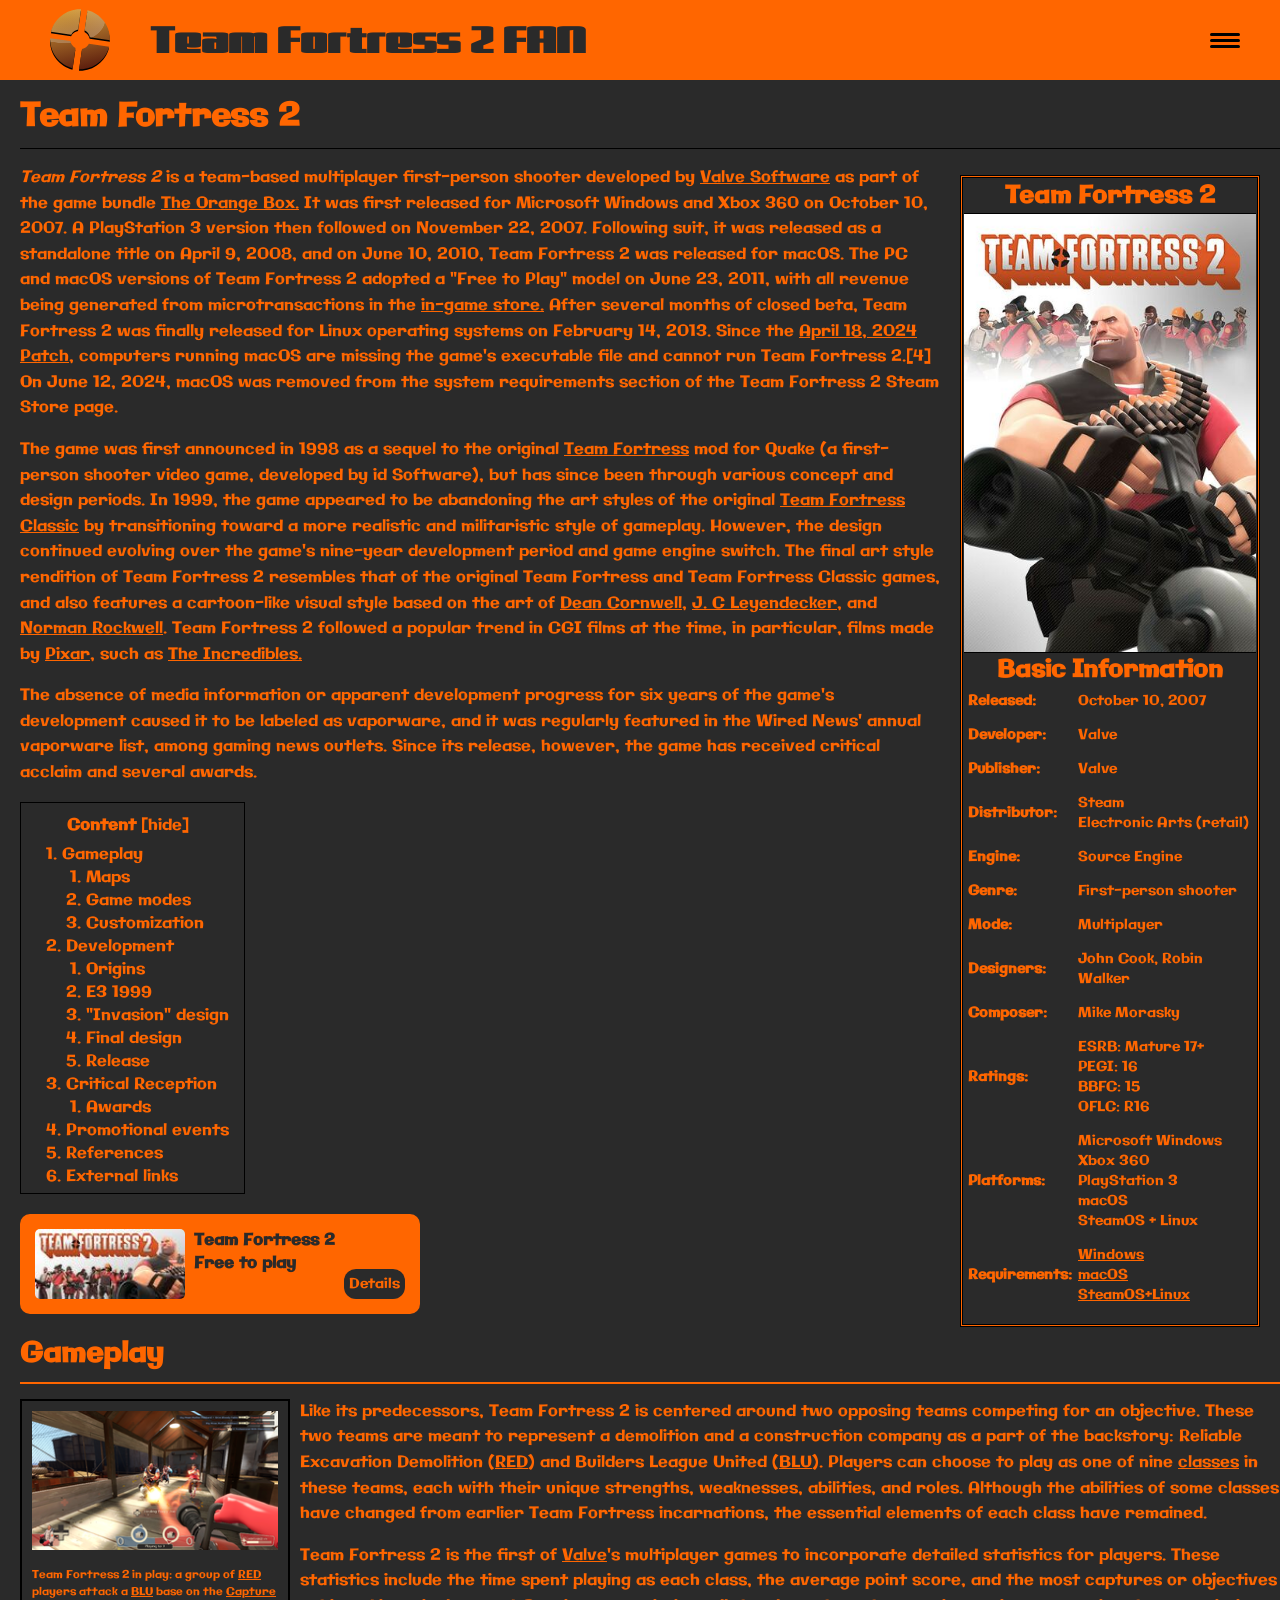
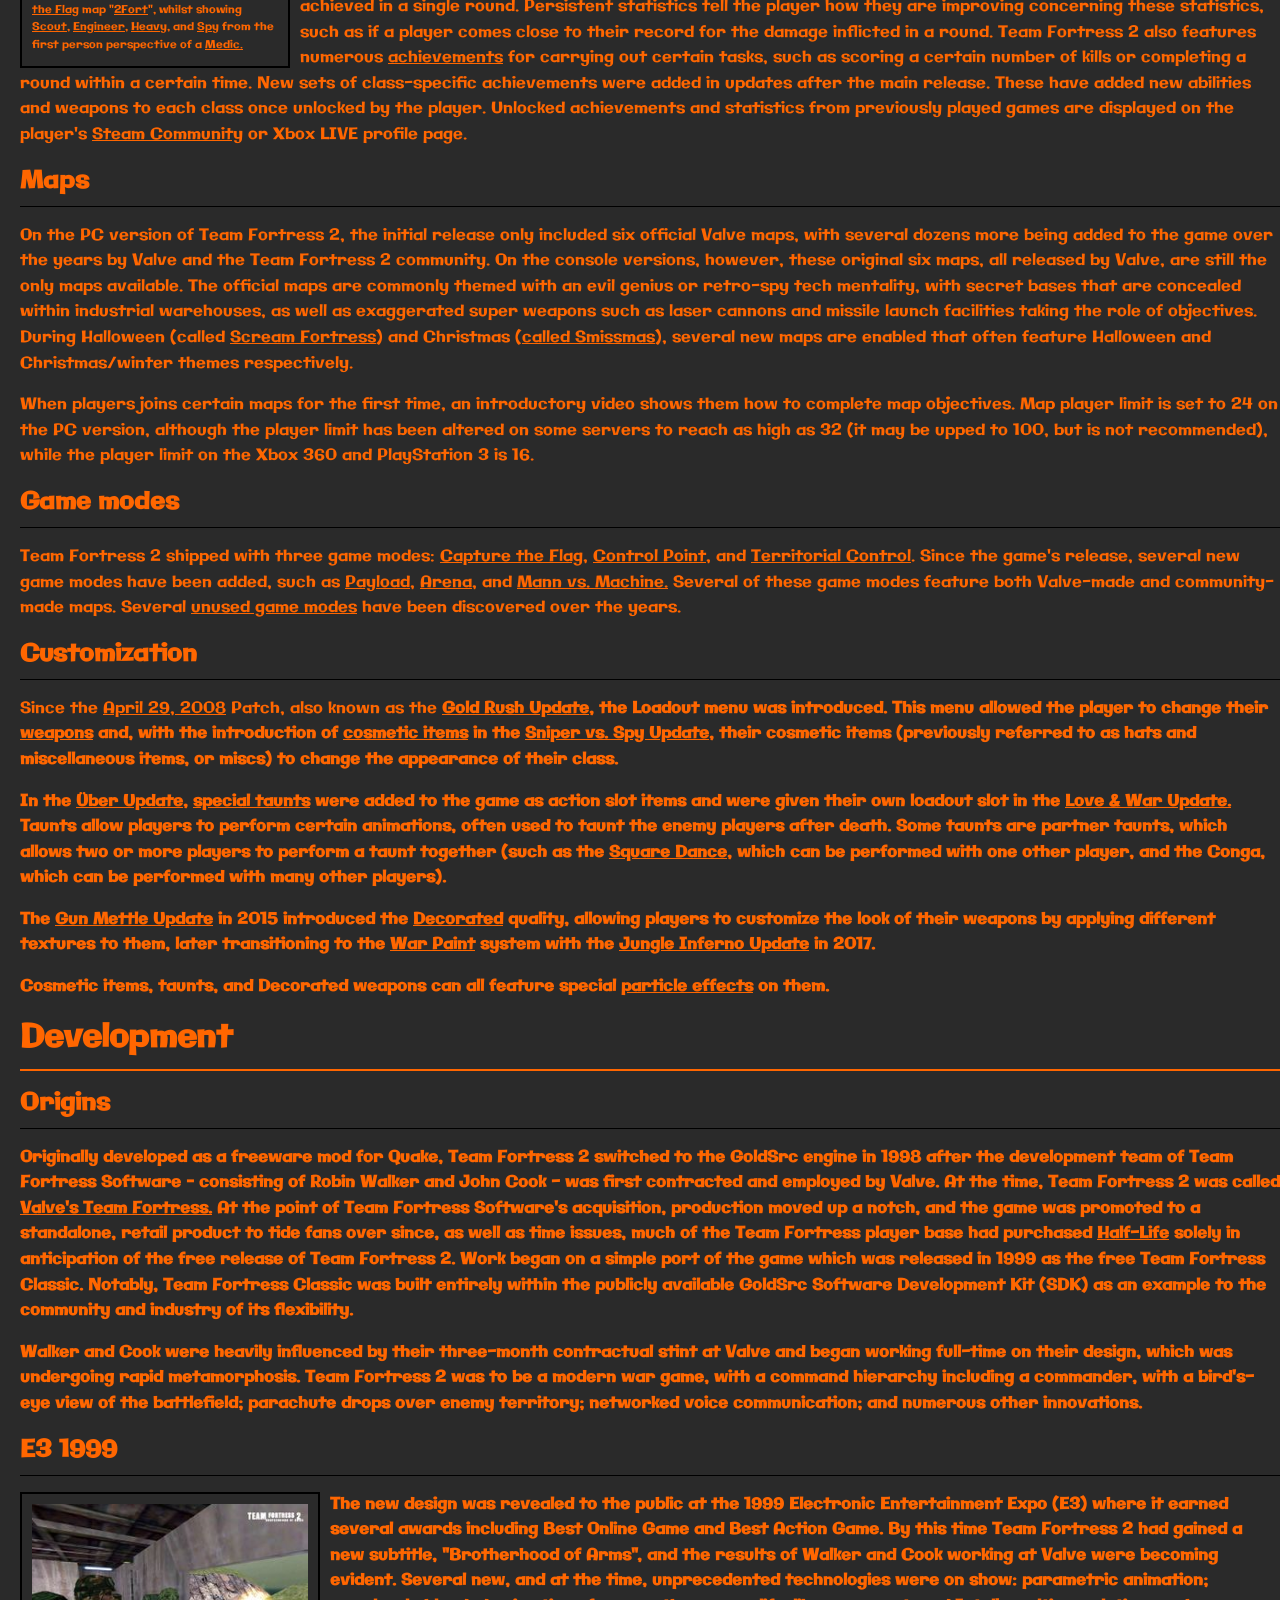
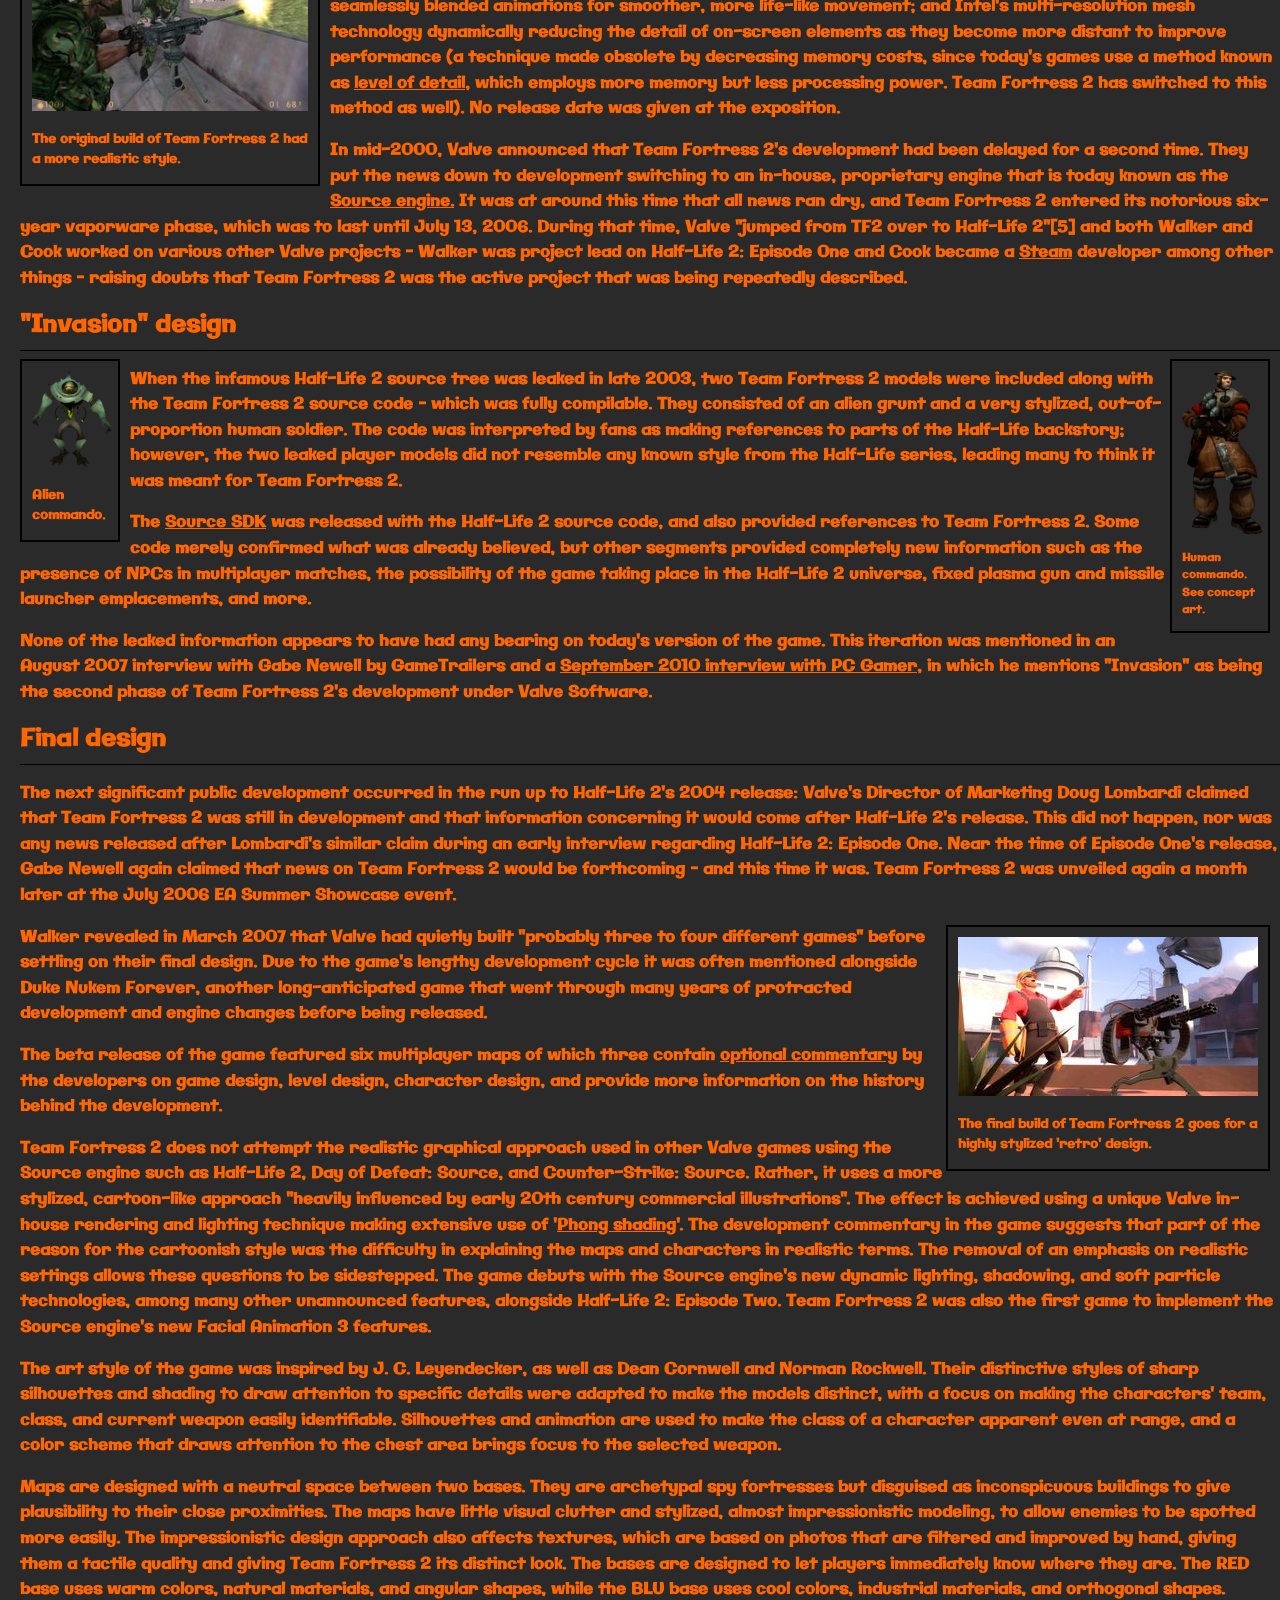
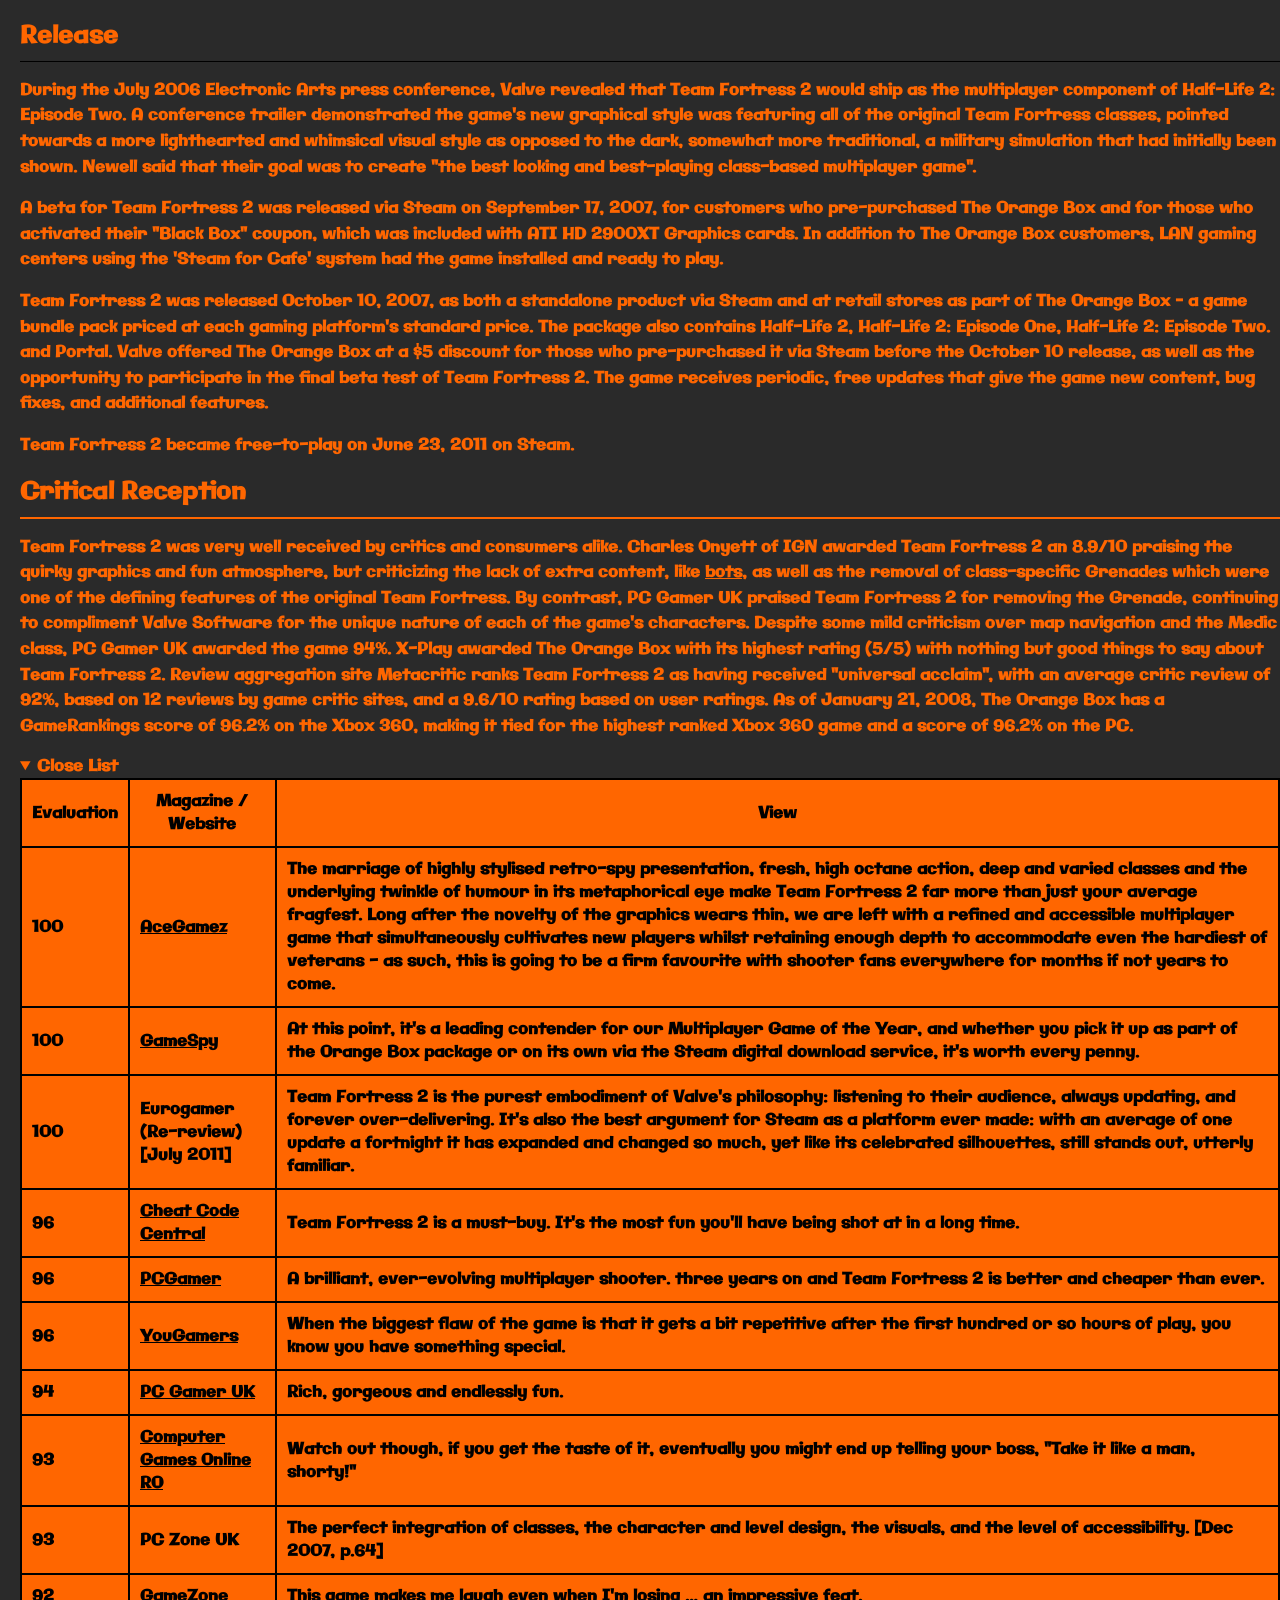
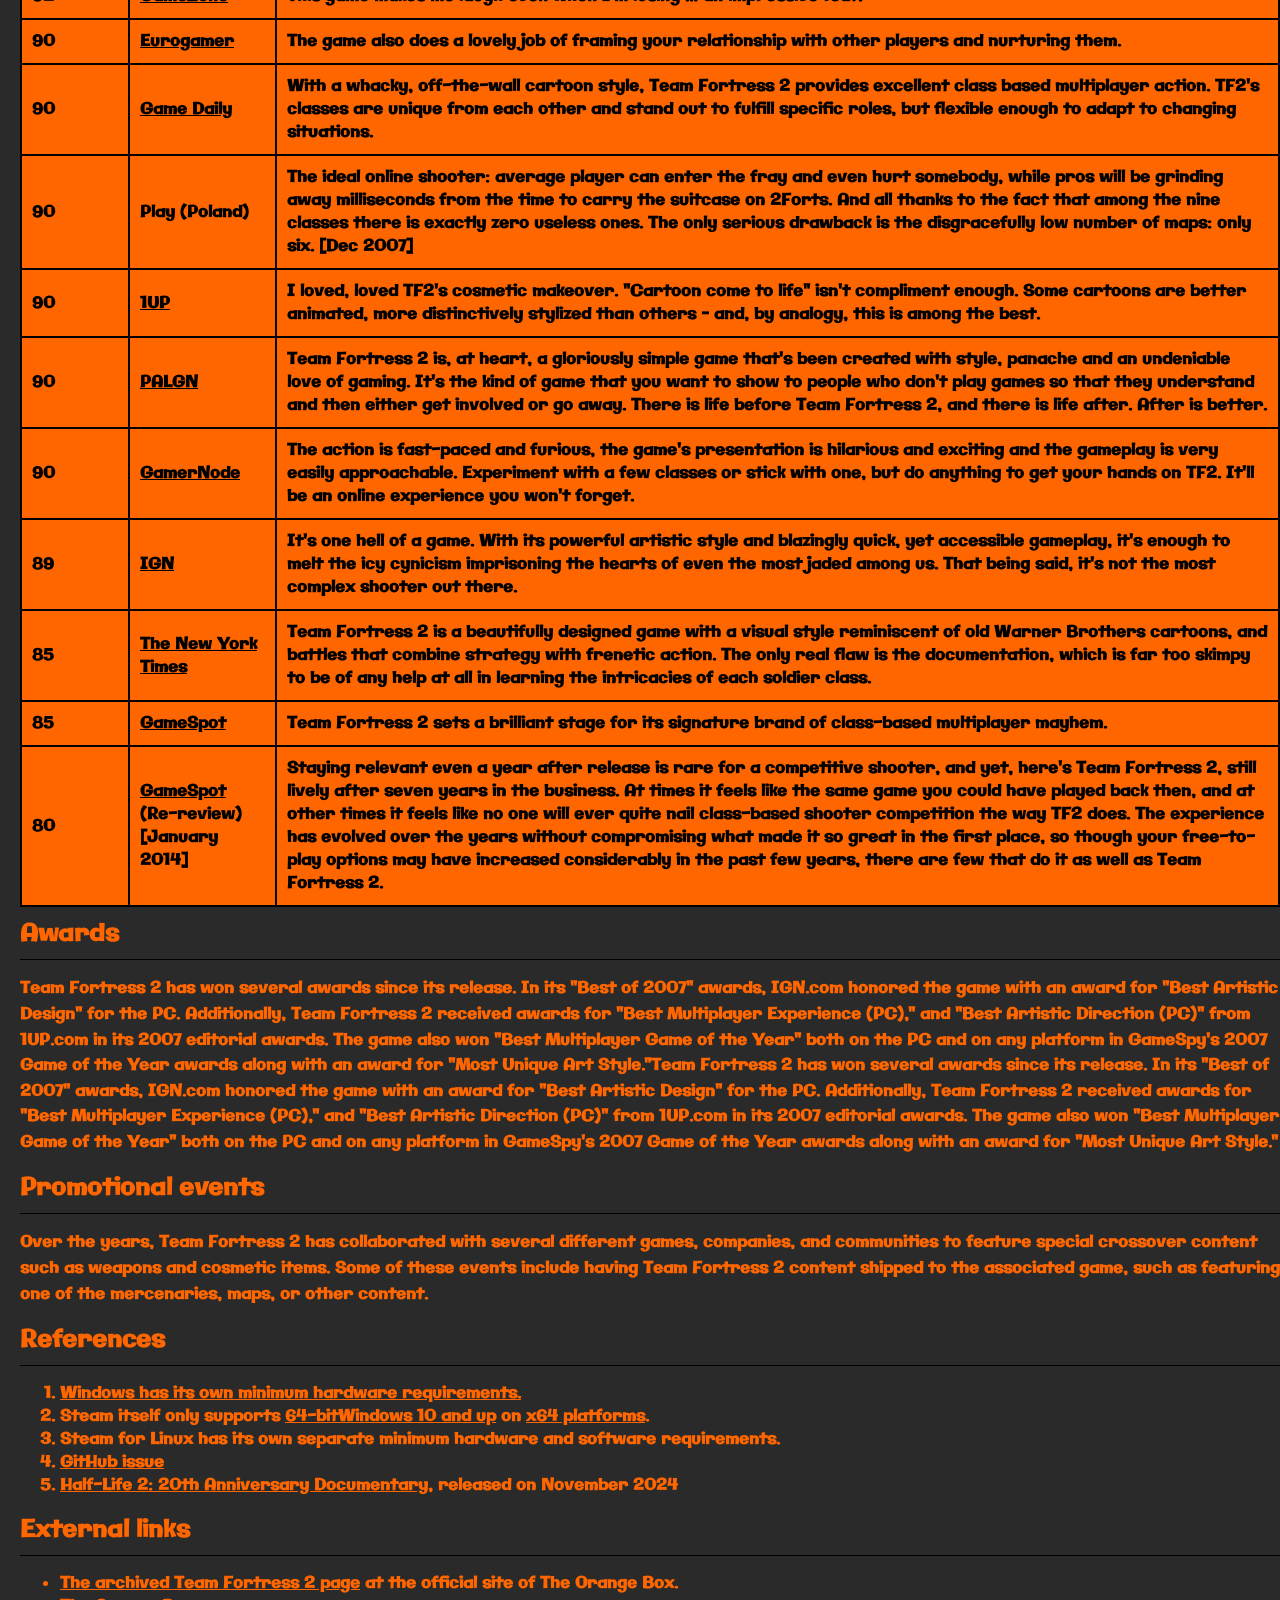
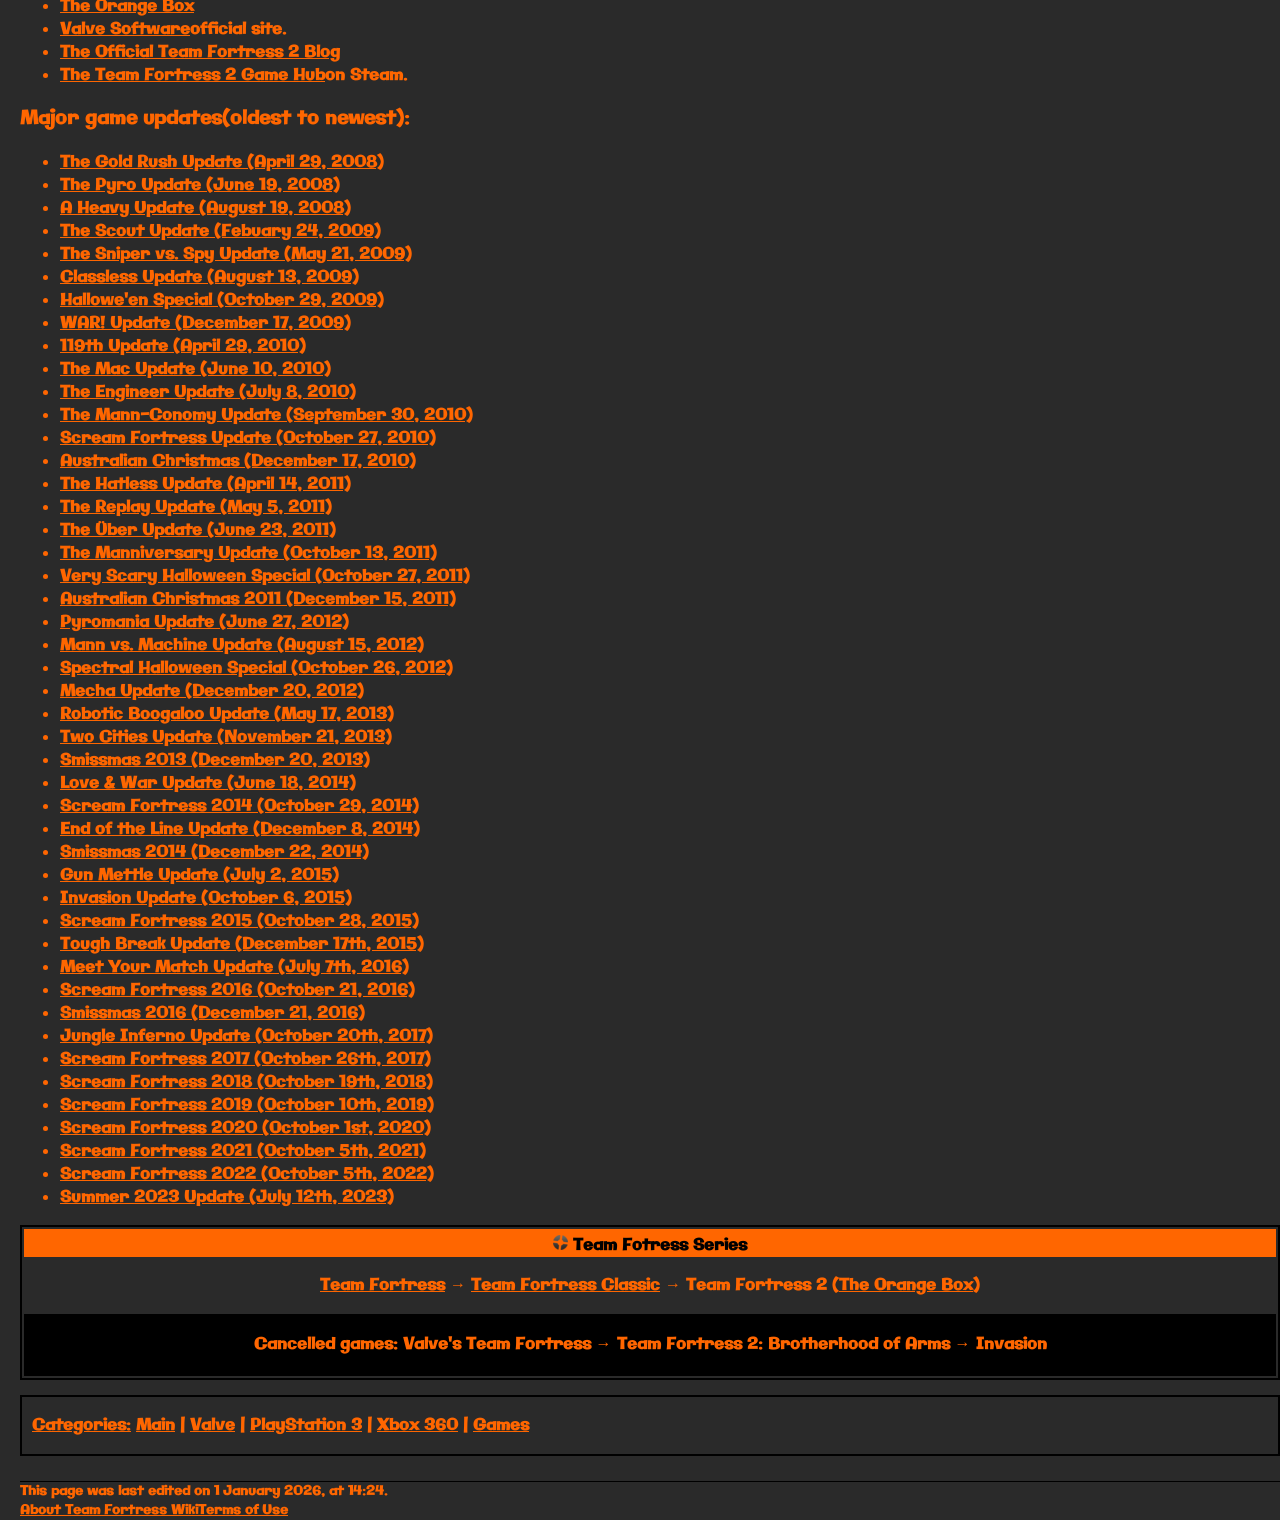
<file: TF-2-FAN/index.html>
<!DOCTYPE html>
<html lang="en">
<head>
  <meta charset="utf-8">
  <meta name="viewport" content="width=device-width, initial-scale=1.0">
  <title>Wiki TF2</title>
  <link rel="stylesheet" href="../teamfortress2-style.css?v=2">
  <link href="https://fonts.googleapis.com/css2?family=Gajraj+One&display=swap" rel="stylesheet">
  <link href="https://fonts.googleapis.com/css2?family=Galindo&display=swap" rel="stylesheet">
</head>
<body>
 <input type="checkbox" id="burger-check" style="display: none;">
<header>
  <div class="top">
    <h1 class="shapka">
      <img src="images/Shapka-Icon.svg" class="icon">
      Team Fortress 2 FAN
    </h1>
	<label for="burger-check" class="burger-menu">
        <span></span>
        <span></span>
        <span></span>
    </label>
    <div class="menu-blocks">
      <div class="b1"><h1><a href="#!" class="link-top">Main Page</a></h1></div>
      <div class="b2"><h1><a href="#!" class="link-top">Page On Steam</a></h1></div>
      <div class="b3"><h1><a href="#!" class="link-top">Our Twitter</a></h1></div>
    </div>
  </div>
</header>

<main>
  <div class="left-menu">
  <div class="left-menu-links">
    <div class="box-menu">
      <h1 class="text-menu"><a href="#!">Main page</a></h1>
      <h1 class="text-menu"><a href="#!">About</a></h1>
      <h1 class="text-menu"><a href="#!">Recent changes</a></h1>
      <h1 class="text-menu"><a href="#!">Random page</a></h1>
      <h1 class="text-menu"><a href="#!">Discussion</a></h1>
      <h1 class="text-menu"><a href="#!">Help</a></h1>
      <h1 class="text-menu"><a href="#!">FAQ</a></h1>
      <h1 class="text-menu"><a href="#!">IRC channel</a></h1>
      <h1 class="categories">Tools</h1>
    </div>
    <div class="line"></div>
    <div class="box-menu2">    
      <h1 class="text-menu"><a href="#!">What links here</a></h1>
      <h1 class="text-menu"><a href="#!">Related changes</a></h1>
      <h1 class="text-menu"><a href="#!">Special pages</a></h1>
      <h1 class="text-menu"><a href="#!">Printable version</a></h1>
      <h1 class="text-menu"><a href="#!">Permanent link</a></h1>
      <h1 class="text-menu"><a href="#!">Page information</a></h1>
      <h1 class="text-menu"><a href="#!">Cite this page</a></h1>
      <h1 class="categories">Languages</h1>
    </div>
    <div class="line"></div>
    <div class="box-menu2">    
      <h1 class="text-menu"><a href="#!">English</a></h1>
      <h1 class="text-menu"><a href="#!">Dansk</a></h1>
      <h1 class="text-menu"><a href="#!">Deutsch</a></h1>
      <h1 class="text-menu"><a href="#!">Español</a></h1>
      <h1 class="text-menu"><a href="#!">Suomi</a></h1>
      <h1 class="text-menu"><a href="#!">Français</a></h1>
      <h1 class="text-menu"><a href="#!">日本語</a></h1>
      <h1 class="text-menu"><a href="#!">한국어</a></h1>
      <h1 class="text-menu"><a href="#!">Nederlands</a></h1>
      <h1 class="text-menu"><a href="#!">Norsk (bokmål)</a></h1>
      <h1 class="text-menu"><a href="#!">Polski</a></h1>
      <h1 class="text-menu"><a href="#!">Português do Brasil</a></h1>
      <h1 class="text-menu"><a href="#!">Русский</a></h1>
      <h1 class="text-menu"><a href="#!">Svenska</a></h1>
      <h1 class="text-menu"><a href="#!">Türkçe</a></h1>
      <h1 class="text-menu"><a href="#!">‪中文(简体)‬</a></h1>
      <h1 class="text-menu"><a href="#!">‪中文(繁體)</a></h1>
      <h1 class="categories">Team Fortress 2</h1>
    </div> 
    <div class="line"></div>
    <div class="box-menu2">
      <h1 class="text-menu"><a href="#!">Main page</a></h1>
      <h1 class="text-menu"><a href="#!" target="_blank">Download</a></h1>
      <h1 class="text-menu"><a href="#!" target="_blank">Blog</a></h1>
      <h1 class="text-menu"><a href="#!" target="_blank">Updates</a></h1>
      <h1 class="text-menu"><a href="#!" target="_blank">News Hub</a></h1>
      <h1 class="text-menu"><a href="#!" target="_blank">Community Hub</a></h1>
      <h1 class="text-menu"><a href="#!" target="_blank">Steam Workshop</a></h1>
      <h1 class="categories">Team Fortress Classic</h1>
    </div>
    <div class="line"></div>
    <div class="box-menu2">
      <h1 class="text-menu"><a href="#!">Main page</a></h1>
      <h1 class="text-menu"><a href="#!" target="_blank">Purchase</a></h1>
      <h1 class="text-menu"><a href="#!" target="_blank">News Hub</a></h1>
      <h1 class="text-menu"><a href="#!" target="_blank">Community Hub</a></h1>
      <h1 class="categories">Valve Wiki Network</h1>
    </div>
    <div class="line"></div>
    <div class="box-menu2">
     <h1 class="text-menu"><a href="#!" target="_blank">Combine OverWiki</a></h1>
     <h1 class="text-menu"><a href="#!" target="_blank">Dota 2 Wiki</a></h1>
     <h1 class="text-menu"><a href="#!" target="_blank">Left 4 Dead Wiki</a></h1>
     <h1 class="text-menu2"><a href="#!" target="_blank">Portal Wiki</a></h1>
    </div>
  </div>
  </div class="left-menu-links">  

  <div class="main-header">
    <h1>Team Fortress 2</h1>
    <div class="line-header"></div>

    <div class="basic-setting-text">
      <div class="box">
        <div class="box-main">
          <h1 class="box-name">Team Fortress 2</h1>
          <img src="images/TF2_BoxArt.png" class="img">
          <h1>Basic Information</h1>
          <div class="infobox-container">
            <div class="row"><span class="label">Released:</span><span class="value">October 10, 2007</span></div>
            <div class="row"><span class="label">Developer:</span><span class="value"><a href="#">Valve</a></span></div>
            <div class="row"><span class="label">Publisher:</span><span class="value">Valve</span></div>
			<div class="row"><span class="label">Distributor:</span><span class="value">Steam<br>Electronic Arts (retail)</span></div>
            <div class="row"><span class="label">Engine:</span><span class="value">Source Engine</span></div>
            <div class="row"><span class="label">Genre:</span><span class="value">First-person shooter</span></div>
			<div class="row"><span class="label">Mode:</span><span class="value">Multiplayer</span></div>
			<div class="row"><span class="label">Designers:</span><span class="value">John Cook, Robin Walker</span></div>
			<div class="row"><span class="label">Composer:</span><span class="value">Mike Morasky</span></div>
			<div class="row"><span class="label">Ratings:</span><span class="value">ESRB: Mature 17+<br>PEGI: 16<br>BBFC: 15<br>OFLC: R16</span></div>
            <div class="row"><span class="label">Platforms:</span><span class="value">Microsoft Windows<br>Xbox 360<br>PlayStation 3<br>macOS<br>SteamOS + Linux</span></div>
            <div class="row">
            <span class="label">Requirements:</span>
            <span class="value">
             <details>
              <summary>Windows</summary>
               <ul>
                <li><strong>OS:</strong> Windows 7/Vista/XP</li>
                <li><strong>Processor:</strong> 1.7 GHz</li>
                <li><strong>Memory:</strong> 512 MB RAM</li>    
                <li><strong>DirectX:</strong> Version 8.1</li>
               </ul>
             </details>
             <details>
              <summary>macOS</summary>
               <ul>
                <li><strong>OS:</strong> OS X version Leopard 10.5.8 and above</li>
                <li><strong>Processor:</strong> 1.7 GHz Processor or better</li>
                <li><strong>Memory:</strong> 1 GB RAM</li>
                <li><strong>Graphics:</strong> NVIDIA GeForce 8 or higher, ATI X1600 or higher, Intel HD 3000 or higher</li>
               </ul>
             </details>
             <details>
              <summary>SteamOS+Linux</summary>
               <ul>
                <li><strong>OS:</strong> Ubuntu 12.04</li>
                <li><strong>Processor:</strong> Dual core from Intel or AMD at 2.8 GHz</li>
                <li><strong>Memory:</strong> 1 GB RAM</li>
                <li><strong>Graphics:</strong> nVidia GeForce 8600/9600GT, ATI/AMD Radeon HD2600/3600 (Graphic Drivers: nVidia 310, AMD 12.11), OpenGL 2.1</li>
               </ul>
             </details>
            </span>
           </div>
          </div>
        </div>
      </div>

      <p><i>Team Fortress 2</i> is a team-based multiplayer first-person shooter developed by <a href="https://wiki.teamfortress.com/wiki/Valve" class="links-text">Valve Software</a> as part of the game bundle <a href="https://wiki.teamfortress.com/wiki/The_Orange_Box" class="links-text">The Orange Box.</a> It was first released for Microsoft Windows and Xbox 360 on October 10, 2007. A PlayStation 3 version then followed on November 22, 2007. Following suit, it was released as a standalone title on April 9, 2008, and on June 10, 2010, Team Fortress 2 was released for macOS. The PC and macOS versions of Team Fortress 2 adopted a "Free to Play" model on June 23, 2011, with all revenue being generated from microtransactions in the <a href="https://wiki.teamfortress.com/wiki/Mann_Co._Store" class="links-text">in-game store.</a> After several months of closed beta, Team Fortress 2 was finally released for Linux operating systems on February 14, 2013. Since the <a href="https://wiki.teamfortress.com/wiki/April_18,_2024_Patch" class="links-text">April 18, 2024 Patch</a>, computers running macOS are missing the game's executable file and cannot run Team Fortress 2.[4] On June 12, 2024, macOS was removed from the system requirements section of the Team Fortress 2 Steam Store page.</p>

      <p>The game was first announced in 1998 as a sequel to the original <a href="https://wiki.teamfortress.com/wiki/Team_Fortress" class="links-text">Team Fortress</a> mod for Quake (a first-person shooter video game, developed by id Software), but has since been through various concept and design periods. In 1999, the game appeared to be abandoning the art styles of the original <a href="https://wiki.teamfortress.com/wiki/Team_Fortress_Classic" class="links-text">Team Fortress Classic</a> by transitioning toward a more realistic and militaristic style of gameplay. However, the design continued evolving over the game's nine-year development period and game engine switch. The final art style rendition of Team Fortress 2 resembles that of the original Team Fortress and Team Fortress Classic games, and also features a cartoon-like visual style based on the art of <a href="https://en.wikipedia.org/wiki/Dean_Cornwell" class="links-text">Dean Cornwell</a>, <a href="https://en.wikipedia.org/wiki/J._C._Leyendecker" class="links-text">J. C Leyendecker</a>, and <a href="https://en.wikipedia.org/wiki/Norman_Rockwell" class="links-text">Norman Rockwell</a>. Team Fortress 2 followed a popular trend in CGI films at the time, in particular, films made by <a href="https://en.wikipedia.org/wiki/Pixar_Animation_Studios" class="links-text">Pixar</a>, such as <a href="https://en.wikipedia.org/wiki/The_Incredibles" class="links-text">The Incredibles.</a></p>

      <p>The absence of media information or apparent development progress for six years of the game's development caused it to be labeled as vaporware, and it was regularly featured in the Wired News' annual vaporware list, among gaming news outlets. Since its release, however, the game has received critical acclaim and several awards.</p>
      
      <div class="content">
	  <details open>
	   <summary class="content-summary">
	   <p class="content-content">
	    <b>Content</b>
	    <span class="content-hide">[hide]</span>
	   </p>
	   </summary>
	   <ol class="content-ol">
        <li class="content-li"><a href="#gameplay">Gameplay</a>
         <ol>
          <li><a href="#maps">Maps</a></li>
          <li><a href="#game-modes">Game modes</a></li>
          <li><a href="#customization">Customization</a></li>
         </ol>
        </li>
        <li class="content-li"><a href="#development">Development</a>
         <ol>
          <li><a href="#origins">Origins</a></li>
		  <li><a href="#e3-1999">E3 1999</a></li>
		  <li><a href="#invasion">"Invasion" design</a></li>
		  <li><a href="#final-design">Final design</a></li>
		  <li><a href="#release">Release</a></li>
         </ol>
        </li>
		<li class="content-li"><a href="#critical-reception">Critical Reception</a>
         <ol>
          <li><a href="#awards">Awards</a></li>
         </ol>
        </li>
        <li><a href="#promotional-events" class="content-li">Promotional events</a></li>
		<li><a href="#references" class="content-li">References</a></li>
		<li><a href="#external-links" class="content-li">External links</a></li>
       </ol>
	  </details> 
	  </div>
	  
	  <div class="steam-tf">
        <img src="images/Game_Icon.jpg" class="img-steam"> 
        <h1>Team Fortress 2<br>Free to play</h1>
        <span class="details-btn"><a href="https://store.steampowered.com/app/440/" target="_blank" class="links-text-steamtf2">Details</a></span>
      </div>

      <h1 id="gameplay" class="gameplay-header">Gameplay</h1>
      <div class="line-header3"></div>

      <div class="gameplay-main">
        <div class="gameplay">
          <img src="images/Gameplay-Screenshot.png" class="img-gameplay" style="width: 100%;">
          <p class="gameplay-box-text">Team Fortress 2 in play: a group of <a href="https://wiki.teamfortress.com/wiki/RED" class="links-text">RED</a> players attack a <a href="https://wiki.teamfortress.com/wiki/BLU" class="links-text">BLU</a> base on the <a href="https://wiki.teamfortress.com/wiki/Capture_the_Flag" class="links-text">Capture the Flag</a> map "<a href="https://wiki.teamfortress.com/wiki/2Fort" class="links-text">2Fort</a>", whilst showing <a href="https://wiki.teamfortress.com/wiki/Scout" class="links-text">Scout</a>, <a href="https://wiki.teamfortress.com/wiki/Engineer" class="links-text">Engineer</a>, <a href="https://wiki.teamfortress.com/wiki/Heavy" class="links-text">Heavy</a>, and <a href="https://wiki.teamfortress.com/wiki/Spy" class="links-text">Spy</a> from the first person perspective of a <a href="https://wiki.teamfortress.com/wiki/Medic" class="links-text">Medic.</a></p>
        </div>
          <p class="gameplay-text">Like its predecessors, Team Fortress 2 is centered around two opposing teams competing for an objective. These two teams are meant to represent a demolition and a construction company as a part of the backstory: Reliable Excavation Demolition (<a href="https://wiki.teamfortress.com/wiki/RED" class="links-text">RED</a>) and Builders League United (<a href="https://wiki.teamfortress.com/wiki/BLU" class="links-text">BLU</a>). Players can choose to play as one of nine <a href="https://wiki.teamfortress.com/wiki/Classes" class="links-text">classes</a> in these teams, each with their unique strengths, weaknesses, abilities, and roles. Although the abilities of some classes have changed from earlier Team Fortress incarnations, the essential elements of each class have remained.</p>
          <p class="gameplay-text1">Team Fortress 2 is the first of <a href="https://wiki.teamfortress.com/wiki/Valve" class="links-text">Valve</a>'s multiplayer games to incorporate detailed statistics for players. These statistics include the time spent playing as each class, the average point score, and the most captures or objectives achieved in a single round. Persistent statistics tell the player how they are improving concerning these statistics, such as if a player comes close to their record for the damage inflicted in a round. Team Fortress 2 also features numerous <a href="https://wiki.teamfortress.com/wiki/Achievements" class="links-text">achievements</a> for carrying out certain tasks, such as scoring a certain number of kills or completing a round within a certain time. New sets of class-specific achievements were added in updates after the main release. These have added new abilities and weapons to each class once unlocked by the player. Unlocked achievements and statistics from previously played games are displayed on the player's <a href="https://wiki.teamfortress.com/wiki/Steam_Community" class="links-text">Steam Community</a> or Xbox LIVE profile page.</p>
	  </div>
     </div>
	 <div class="secondary-content">
	  <h1 id="maps" class= "maps-header">Maps</h1>
	  <div class="line-header"></div>
	 
	  <div class="maps">
	    <p>On the PC version of Team Fortress 2, the initial release only included six official Valve maps, with several dozens more being added to the game over the years by Valve and the Team Fortress 2 community. On the console versions, however, these original six maps, all released by Valve, are still the only maps available. The official maps are commonly themed with an evil genius or retro-spy tech mentality, with secret bases that are concealed within industrial warehouses, as well as exaggerated super weapons such as laser cannons and missile launch facilities taking the role of objectives. During Halloween (called <a href="https://wiki.teamfortress.com/wiki/Scream_Fortress" class="links-text">Scream Fortress</a>) and Christmas (<a href="https://wiki.teamfortress.com/wiki/Smissmas" class="links-text">called Smissmas</a>), several new maps are enabled that often feature Halloween and Christmas/winter themes respectively.</p>
	    <p>When players joins certain maps for the first time, an introductory video shows them how to complete map objectives. Map player limit is set to 24 on the PC version, although the player limit has been altered on some servers to reach as high as 32 (it may be upped to 100, but is not recommended), while the player limit on the Xbox 360 and PlayStation 3 is 16.</p>
	  </div>
	 
	  <h1 id="game-modes" class= "game-modes-header">Game modes</h1>
	  <div class="line-header"></div>
	 
	  <div>
	    <p>Team Fortress 2 shipped with three game modes: <a href="https://wiki.teamfortress.com/wiki/Capture_the_Flag" class="links-text">Capture the Flag</a>, <a href="https://wiki.teamfortress.com/wiki/Control_Point_(game_mode)" class="links-text">Control Point</a>, and <a href="https://wiki.teamfortress.com/wiki/Territorial_Control" class="links-text">Territorial Control</a>. Since the game's release, several new game modes have been added, such as <a href="https://wiki.teamfortress.com/wiki/Payload" class="links-text">Payload</a>, <a href="https://wiki.teamfortress.com/wiki/Arena" class="links-text">Arena</a>, and <a href="https://wiki.teamfortress.com/wiki/Mann_vs._Machine" class="links-text">Mann vs. Machine.</a> Several of these game modes feature both Valve-made and community-made maps. Several <a href="" class="links-text">unused game modes</a> have been discovered over the years.</p>
	 
	  </div>
	 
	  <h1 id="customization" class="customization-header">Customization</h1>
	  <div class="line-header"></div>
	 
	  <div>
	    <p>Since the <a href="https://wiki.teamfortress.com/wiki/Gold_Rush_Update" class="links-text">April 29, 2008</a> Patch, also known as the <a href="" class="links-text"><strong>Gold Rush Update<strong></a>, the Loadout menu was introduced. This menu allowed the player to change their <a href="" class="links-text">weapons</a> and, with the introduction of <a href="" class="links-text">cosmetic items</a> in the <a href="" class="links-text">Sniper vs. Spy Update</a>, their cosmetic items (previously referred to as <b>hats</b> and <b>miscellaneous items</b>, or <b>miscs</b>) to change the appearance of their class.</p>
	    <p>In the <a href="https://wiki.teamfortress.com/wiki/%C3%9Cber_Update" class="links-text">Über Update</a>, <a href="https://wiki.teamfortress.com/wiki/Taunts#Special_taunts" class="links-text">special taunts</a> were added to the game as action slot items and were given their own loadout slot in the <a href="https://wiki.teamfortress.com/wiki/Love_%26_War_Update" class="links-text">Love & War Update.</a> Taunts allow players to perform certain animations, often used to taunt the enemy players after death. Some taunts are partner taunts, which allows two or more players to perform a taunt together (such as the <a href="https://wiki.teamfortress.com/wiki/Square_Dance" class="links-text">Square Dance</a>, which can be performed with one other player, and the Conga, which can be performed with many other players).</p>
	    <p>The <a href="https://wiki.teamfortress.com/wiki/Gun_Mettle_Update" class="links-text">Gun Mettle Update</a> in 2015 introduced the <a href="https://wiki.teamfortress.com/wiki/Decorated" class="links-text">Decorated</a> quality, allowing players to customize the look of their weapons by applying different textures to them, later transitioning to the <a href="https://wiki.teamfortress.com/wiki/War_Paint" class="links-text">War Paint</a> system with the <a href="https://wiki.teamfortress.com/wiki/Jungle_Inferno_Update" class="links-text">Jungle Inferno Update</a> in 2017.</p>
	    <p>Cosmetic items, taunts, and Decorated weapons can all feature special <a href="https://wiki.teamfortress.com/wiki/Unusual"https://wiki.teamfortress.com/wiki/Unusual class="links-text">particle effects</a> on them.</p>
	  </div>
	 
	  <h1 id="development">Development</h1>
      <div class="line-header3"></div>
	 
	  <h1 id="origins" class="origins-header">Origins</h1>
	  <div class="line-header"></div>
	 
	  <div>
	    <p>Originally developed as a freeware mod for Quake, Team Fortress 2 switched to the GoldSrc engine in 1998 after the development team of Team Fortress Software – consisting of Robin Walker and John Cook - was first contracted and employed by Valve. At the time, Team Fortress 2 was called <a href="https://wiki.teamfortress.com/wiki/Valve%27s_Team_Fortress" class="links-text">Valve's Team Fortress.</a> At the point of Team Fortress Software's acquisition, production moved up a notch, and the game was promoted to a standalone, retail product to tide fans over since, as well as time issues, much of the Team Fortress player base had purchased <a href="https://wiki.teamfortress.com/wiki/Half-Life" class="links-text">Half-Life</a> solely in anticipation of the free release of Team Fortress 2. Work began on a simple port of the game which was released in 1999 as the free Team Fortress Classic. Notably, Team Fortress Classic was built entirely within the publicly available GoldSrc Software Development Kit (SDK) as an example to the community and industry of its flexibility.</p>
        <p>Walker and Cook were heavily influenced by their three-month contractual stint at Valve and began working full-time on their design, which was undergoing rapid metamorphosis. Team Fortress 2 was to be a modern war game, with a command hierarchy including a commander, with a bird's-eye view of the battlefield; parachute drops over enemy territory; networked voice communication; and numerous other innovations.</p>
	  </div>
	  
	  <h1 id="e3-1999" class="e3-1999-header">E3 1999</h1>
      <div class="line-header"></div>
	  
	  <div>
	   <div class="img-e3-1999">
	    <img src="images/TF2-Old-Style.jpg" style="width: 100%;">
	    <p>The original build of Team Fortress 2 had a more realistic style.</p>
	   </div>
	   <p>The new design was revealed to the public at the 1999 Electronic Entertainment Expo (E3) where it earned several awards including Best Online Game and Best Action Game. By this time Team Fortress 2 had gained a new subtitle, <a class="https://wiki.teamfortress.com/wiki/Team_Fortress_2:_Brotherhood_of_Arms" class="links-text">"Brotherhood of Arms"</a>, and the results of Walker and Cook working at Valve were becoming evident. Several new, and at the time, unprecedented technologies were on show: parametric animation; seamlessly blended animations for smoother, more life-like movement; and Intel's multi-resolution mesh technology dynamically reducing the detail of on-screen elements as they become more distant to improve performance (a technique made obsolete by decreasing memory costs, since today's games use a method known as <a href="http://developer.valvesoftware.com/wiki/LOD" class="links-text">level of detail</a>, which employs more memory but less processing power. Team Fortress 2 has switched to this method as well). No release date was given at the exposition.</p>
	   <p>In mid-2000, Valve announced that Team Fortress 2's development had been delayed for a second time. They put the news down to development switching to an in-house, proprietary engine that is today known as the <a href="https://wiki.teamfortress.com/wiki/Source_engine" class="links-text">Source engine.</a> It was at around this time that all news ran dry, and Team Fortress 2 entered its notorious six-year vaporware phase, which was to last until July 13, 2006. During that time, Valve "jumped from TF2 over to Half-Life 2"[5] and both Walker and Cook worked on various other Valve projects – Walker was project lead on Half-Life 2: Episode One and Cook became a <a href="https://wiki.teamfortress.com/wiki/Steam" class="links-text">Steam</a> developer among other things – raising doubts that Team Fortress 2 was the active project that was being repeatedly described.</p>
	  </div>
	  
	  <h1 id="invasion" class="Invasion-header">"Invasion" design</h1>
	  <div class="line-header"></div>
	  <div class="images-row">
	  <div class="alien-img">
	   <img src="images/Invalien-Commando.png" class="img-alien">
	   <p>Alien commando.</p>
	  </div>
	  <div class="commando-img">
	     <img src="images/Invhuman-Commando.png" class="img-alien">
	     <p>Human commando. See concept art.</p>
	  </div>
	  </div>
	  <div>
	   <p>When the infamous Half-Life 2 source tree was leaked in late 2003, two Team Fortress 2 models were included along with the Team Fortress 2 source code – which was fully compilable. They consisted of an alien grunt and a very stylized, out-of-proportion human soldier. The code was interpreted by fans as making references to parts of the Half-Life backstory; however, the two leaked player models did not resemble any known style from the Half-Life series, leading many to think it was meant for Team Fortress 2.</p>
	   <p>The <a href="https://wiki.teamfortress.com/wiki/Source_SDK" class="links-text">Source SDK</a> was released with the Half-Life 2 source code, and also provided references to Team Fortress 2. Some code merely confirmed what was already believed, but other segments provided completely new information such as the presence of NPCs in multiplayer matches, the possibility of the game taking place in the Half-Life 2 universe, fixed plasma gun and missile launcher emplacements, and more.</p>
	   <p>None of the leaked information appears to have had any bearing on today's version of the game. This iteration was mentioned in an August 2007 interview with Gabe Newell by GameTrailers and a <a href="https://www.pcgamer.com/2010/09/09/interview-valve-on-13-things-theyve-failed-at/" class="links-text">September 2010 interview with PC Gamer</a>, in which he mentions "Invasion" as being the second phase of Team Fortress 2's development under Valve Software.</p>
	  </div>
	  <div>
	   <h1 id="final-design" class="final-design-header">Final design</h1>
	   <div class="line-header"></div>
	    <p>The next significant public development occurred in the run up to Half-Life 2's 2004 release: Valve's Director of Marketing Doug Lombardi claimed that Team Fortress 2 was still in development and that information concerning it would come after Half-Life 2's release. This did not happen, nor was any news released after Lombardi's similar claim during an early interview regarding Half-Life 2: Episode One. Near the time of Episode One's release, Gabe Newell again claimed that news on Team Fortress 2 would be forthcoming – and this time it was. Team Fortress 2 was unveiled again a month later at the July 2006 EA Summer Showcase event.</p>
	   <div class="engi-img">
	     <img src="images/TF2-New-Style.jpeg" class="img-engi">
	      <p>The final build of Team Fortress 2 goes for a highly stylized 'retro' design.</p>
	   </div>
	  </div>
	  <div>
	   <p>Walker revealed in March 2007 that Valve had quietly built "probably three to four different games" before settling on their final design. Due to the game's lengthy development cycle it was often mentioned alongside Duke Nukem Forever, another long-anticipated game that went through many years of protracted development and engine changes before being released.</p>
	   <p>The beta release of the game featured six multiplayer maps of which three contain <a href="https://www.pcgamer.com/2010/09/09/interview-valve-on-13-things-theyve-failed-at/" class="links-text">optional commentary</a> by the developers on game design, level design, character design, and provide more information on the history behind the development.</p>
	   <p>Team Fortress 2 does not attempt the realistic graphical approach used in other Valve games using the Source engine such as Half-Life 2, Day of Defeat: Source, and Counter-Strike: Source. Rather, it uses a more stylized, cartoon-like approach "heavily influenced by early 20th century commercial illustrations". The effect is achieved using a unique Valve in-house rendering and lighting technique making extensive use of '<a href="http://developer.valvesoftware.com/wiki/Phong_materials" class="links-text">Phong shading</a>'. The development commentary in the game suggests that part of the reason for the cartoonish style was the difficulty in explaining the maps and characters in realistic terms. The removal of an emphasis on realistic settings allows these questions to be sidestepped. The game debuts with the Source engine's new dynamic lighting, shadowing, and soft particle technologies, among many other unannounced features, alongside Half-Life 2: Episode Two. Team Fortress 2 was also the first game to implement the Source engine's new Facial Animation 3 features.</p>
	   <p>The art style of the game was inspired by J. C. Leyendecker, as well as Dean Cornwell and Norman Rockwell. Their distinctive styles of sharp silhouettes and shading to draw attention to specific details were adapted to make the models distinct, with a focus on making the characters' team, class, and current weapon easily identifiable. Silhouettes and animation are used to make the class of a character apparent even at range, and a color scheme that draws attention to the chest area brings focus to the selected weapon.</p>
	   <p>Maps are designed with a neutral space between two bases. They are archetypal spy fortresses but disguised as inconspicuous buildings to give plausibility to their close proximities. The maps have little visual clutter and stylized, almost impressionistic modeling, to allow enemies to be spotted more easily. The impressionistic design approach also affects textures, which are based on photos that are filtered and improved by hand, giving them a tactile quality and giving Team Fortress 2 its distinct look. The bases are designed to let players immediately know where they are. The RED base uses warm colors, natural materials, and angular shapes, while the BLU base uses cool colors, industrial materials, and orthogonal shapes.</p>
	  </div>
	  
	  <h1 id="release" class="release-header">Release</h1>
	  <div class="line-header"></div>

	  <div>
	    <p>During the July 2006 Electronic Arts press conference, Valve revealed that Team Fortress 2 would ship as the multiplayer component of Half-Life 2: Episode Two. A conference trailer demonstrated the game's new graphical style was featuring all of the original Team Fortress classes, pointed towards a more lighthearted and whimsical visual style as opposed to the dark, somewhat more traditional, a military simulation that had initially been shown. Newell said that their goal was to create "the best looking and best-playing class-based multiplayer game".</p>
		<p>A beta for Team Fortress 2 was released via Steam on September 17, 2007, for customers who pre-purchased The Orange Box and for those who activated their "Black Box" coupon, which was included with ATI HD 2900XT Graphics cards. In addition to The Orange Box customers, LAN gaming centers using the 'Steam for Cafe' system had the game installed and ready to play.</p>
		<p>Team Fortress 2 was released October 10, 2007, as both a standalone product via Steam and at retail stores as part of The Orange Box – a game bundle pack priced at each gaming platform's standard price. The package also contains Half-Life 2, Half-Life 2: Episode One, Half-Life 2: Episode Two. and Portal. Valve offered The Orange Box at a $5 discount for those who pre-purchased it via Steam before the October 10 release, as well as the opportunity to participate in the final beta test of Team Fortress 2. The game receives periodic, free updates that give the game new content, bug fixes, and additional features.</p>
		<p>Team Fortress 2 became free-to-play on June 23, 2011 on Steam.</p>
	  </div>
	  
	  <h1 id="critical-reception" class="critical-reception-header">Critical Reception</h1>
	  <div class="line-header3"></div>
	  
	  
	 
	  <div class="tabel">
	   <p>Team Fortress 2 was very well received by critics and consumers alike. Charles Onyett of IGN awarded Team Fortress 2 an 8.9/10 praising the quirky graphics and fun atmosphere, but criticizing the lack of extra content, like <a href="https://wiki.teamfortress.com/wiki/Bots" class="links-text">bots</a>, as well as the removal of class-specific Grenades which were one of the defining features of the original Team Fortress. By contrast, PC Gamer UK praised Team Fortress 2 for removing the Grenade, continuing to compliment Valve Software for the unique nature of each of the game's characters. Despite some mild criticism over map navigation and the Medic class, PC Gamer UK awarded the game 94%. X-Play awarded The Orange Box with its highest rating (5/5) with nothing but good things to say about Team Fortress 2. Review aggregation site Metacritic ranks Team Fortress 2 as having received "universal acclaim", with an average critic review of 92%, based on 12 reviews by game critic sites, and a 9.6/10 rating based on user ratings. As of January 21, 2008, The Orange Box has a GameRankings score of 96.2% on the Xbox 360, making it tied for the highest ranked Xbox 360 game and a score of 96.2% on the PC.</p>
	  <details open>
	   <summary>
	    <span class="when-closed">Open List</span>
        <span class="when-opened">Close List</span>
	   </summary>
	   <table>
		 <tr>
		  <th>Evaluation</th>
		  <th>Magazine / Website</th>
		  <th>View</th>
		 </tr>
		 
		 <tr>
		  <td>100</td>
		  <td><a href="https://web.archive.org/web/20100726134641/http://www.acegamez.co.uk:80/reviews_pc/Team_Fortress_2_PC.htm" class="links-text-table">AceGamez</a></td>
		  <td>The marriage of highly stylised retro-spy presentation, fresh, high octane action, deep and varied classes and the underlying twinkle of humour in its metaphorical eye make Team Fortress 2 far more than just your average fragfest. Long after the novelty of the graphics wears thin, we are left with a refined and accessible multiplayer game that simultaneously cultivates new players whilst retaining enough depth to accommodate even the hardiest of veterans - as such, this is going to be a firm favourite with shooter fans everywhere for months if not years to come.</td>
		 </tr>
		 <tr>
		  <td>100</td>
		  <td><a href="https://pc.gamespy.com/pc/team-fortress-2/826482p1.html" class="links-text-table">GameSpy</a></td>
		  <td>At this point, it's a leading contender for our Multiplayer Game of the Year, and whether you pick it up as part of the Orange Box package or on its own via the Steam digital download service, it's worth every penny.</td>
		 </tr>
		 <tr>
		  <td>100</td>
		  <td><a href="https://www.eurogamer.net/articles/2011-07-14-team-fortress-2-re-review" class="links-text-table" class="links-text-table"></a>Eurogamer<br>(Re-review) [July 2011]</td>
		  <td>Team Fortress 2 is the purest embodiment of Valve's philosophy: listening to their audience, always updating, and forever over-delivering. It's also the best argument for Steam as a platform ever made: with an average of one update a fortnight it has expanded and changed so much, yet like its celebrated silhouettes, still stands out, utterly familiar.</td>
		 </tr>
		 <tr>
		  <td>96</td>
		  <td><a href="https://cheatcc.com/pc/rev/teamfortress2review.html" class="links-text-table">Cheat Code Central</a></td>
		  <td>Team Fortress 2 is a must-buy. It's the most fun you'll have being shot at in a long time.</td>
		 </tr>
		 <tr>
		  <td>96</td>
		  <td><a href="https://www.pcgamer.com/team-fortress-2-review/" class="links-text-table">PCGamer</a></td>
		  <td>A brilliant, ever-evolving multiplayer shooter. three years on and Team Fortress 2 is better and cheaper than ever.</td>
		 </tr>
		 <tr>
		  <td>96</td>
		  <td><a href="https://web.archive.org/web/20071015052250/http://www.yougamers.com:80/reviews/12623_team_fortress_2/" class="links-text-table">YouGamers</a></td>
		  <td>When the biggest flaw of the game is that it gets a bit repetitive after the first hundred or so hours of play, you know you have something special.</td>
		 </tr>
		 <tr>
		  <td>94</td>
		  <td><a href="https://web.archive.org/web/20071011063436/http://computerandvideogames.com:80/article.php?id=173003" class="links-text-table">PC Gamer UK</a></td>
		  <td>Rich, gorgeous and endlessly fun.</td>
		 </tr>
		 <tr>
		  <td>93</td>
		  <td><a href="https://computergames.ro/en/games/viewitem/id/1065/name/team-fortress-2/section/review.html" class="links-text-table">Computer Games Online RO</a></td>
		  <td>Watch out though, if you get the taste of it, eventually you might end up telling your boss, "Take it like a man, shorty!"</td>
		 </tr>
		 <tr>
		  <td>93</td>
		  <td>PC Zone UK</td>
		  <td>The perfect integration of classes, the character and level design, the visuals, and the level of accessibility. [Dec 2007, p.64]</td>
		 </tr>
		 <tr>
		  <td>92</td>
		  <td><a href="https://www.gamezone.com/reviews/team_fortress_2_pc_review" class="links-text-table">GameZone</a></td>
		  <td>This game makes me laugh even when I'm losing … an impressive feat.</td>
		 </tr>
		 <tr>
		  <td>90</td>
		  <td><a href="https://www.eurogamer.net/article.php?article_id=83375" class="links-text-table">Eurogamer</a></td>
		  <td>The game also does a lovely job of framing your relationship with other players and nurturing them.</td>
		 </tr>
		 <tr>
		  <td>90</td>
		  <td><a href="https://web.archive.org/web/20071015022331/http://www.gamedaily.com:80/games/team-fortress-2/pc/game-reviews/review/6055/1798/" class="links-text-table">Game Daily</a></td>
		  <td>With a whacky, off-the-wall cartoon style, Team Fortress 2 provides excellent class based multiplayer action. TF2's classes are unique from each other and stand out to fulfill specific roles, but flexible enough to adapt to changing situations.</td>
		 </tr>
		 <tr>
		  <td>90</td>
		  <td>Play (Poland)</td>
		  <td>The ideal online shooter: average player can enter the fray and even hurt somebody, while pros will be grinding away milliseconds from the time to carry the suitcase on 2Forts. And all thanks to the fact that among the nine classes there is exactly zero useless ones. The only serious drawback is the disgracefully low number of maps: only six. [Dec 2007]</td>
		 </tr>
		 <tr>
		  <td>90</td>
		  <td><a href="https://web.archive.org/web/20071027215551/http://www.1up.com/do/reviewPage?cId=3163581" class="links-text-table">1UP</a></td>
		  <td>I loved, loved TF2's cosmetic makeover. "Cartoon come to life" isn't compliment enough. Some cartoons are better animated, more distinctively stylized than others – and, by analogy, this is among the best.</td>
		 </tr>
		 <tr>
		  <td>90</td>
		  <td><a href="https://web.archive.org/web/20090112154009/http://palgn.com.au:80/article.php?id=8895&sid=7199a8efddca294119c3e596cb55f944" class="links-text-table">PALGN</a></td>
		  <td>Team Fortress 2 is, at heart, a gloriously simple game that's been created with style, panache and an undeniable love of gaming. It's the kind of game that you want to show to people who don't play games so that they understand and then either get involved or go away. There is life before Team Fortress 2, and there is life after. After is better.</td>
		 </tr>
		 <tr>
		  <td>90</td>
		  <td><a href="https://www.gamernode.com/reviews/team-fortress-2-review" class="links-text-table">GamerNode</a></td>
		  <td>The action is fast-paced and furious, the game's presentation is hilarious and exciting and the gameplay is very easily approachable. Experiment with a few classes or stick with one, but do anything to get your hands on TF2. It'll be an online experience you won't forget.</td>
		 </tr>
		 <tr>
		  <td>89</td>
		  <td><a href="https://www.ign.com/articles/2007/10/09/team-fortress-2-review?page=1" class="links-text-table">IGN</a></td>
		  <td>It's one hell of a game. With its powerful artistic style and blazingly quick, yet accessible gameplay, it's enough to melt the icy cynicism imprisoning the hearts of even the most jaded among us. That being said, it's not the most complex shooter out there.</td>
		 </tr>
		 <tr>
		  <td>85</td>
		  <td><a href="https://www.nytimes.com/2007/10/25/technology/circuits/25game.html?ex=1193976000&en=51dae43fa7ceed90&ei=5070&emc=eta1" class="links-text-table">The New York Times</a></td>
		  <td>Team Fortress 2 is a beautifully designed game with a visual style reminiscent of old Warner Brothers cartoons, and battles that combine strategy with frenetic action. The only real flaw is the documentation, which is far too skimpy to be of any help at all in learning the intricacies of each soldier class.</td>
		 </tr>
		 <tr>
		  <td>85</td>
		  <td><a href="https://www.gamespot.com/reviews/team-fortress-2-launch-review/1900-6190347/" class="links-text-table">GameSpot</a></td>
		  <td>Team Fortress 2 sets a brilliant stage for its signature brand of class-based multiplayer mayhem.</td>
		 </tr>
		 <tr>
		  <td>80</td>
		  <td><a href="https://www.gamespot.com/reviews/team-fortress-2-review/1900-6415650/" class="links-text-table">GameSpot</a><br>(Re-review) [January 2014]</td>
		  <td>Staying relevant even a year after release is rare for a competitive shooter, and yet, here's Team Fortress 2, still lively after seven years in the business. At times it feels like the same game you could have played back then, and at other times it feels like no one will ever quite nail class-based shooter competition the way TF2 does. The experience has evolved over the years without compromising what made it so great in the first place, so though your free-to-play options may have increased considerably in the past few years, there are few that do it as well as Team Fortress 2.</td>
		 </tr>
		</table>
	   </div>
	  </details>
	  <h1 id="awards" class="awards-header">Awards</h1>
	  <div class="line-header"></div>
	   
	  <div>
	   <p>Team Fortress 2 has won several awards since its release. In its "Best of 2007" awards, IGN.com honored the game with an award for "Best Artistic Design" for the PC. Additionally, Team Fortress 2 received awards for "Best Multiplayer Experience (PC)," and "Best Artistic Direction (PC)" from 1UP.com in its 2007 editorial awards. The game also won "Best Multiplayer Game of the Year" both on the PC and on any platform in GameSpy's 2007 Game of the Year awards along with an award for "Most Unique Art Style."Team Fortress 2 has won several awards since its release. In its "Best of 2007" awards, IGN.com honored the game with an award for "Best Artistic Design" for the PC. Additionally, Team Fortress 2 received awards for "Best Multiplayer Experience (PC)," and "Best Artistic Direction (PC)" from 1UP.com in its 2007 editorial awards. The game also won "Best Multiplayer Game of the Year" both on the PC and on any platform in GameSpy's 2007 Game of the Year awards along with an award for "Most Unique Art Style."</p>
	  </div>
	   
	  <h1 id="promotional-events" class="promotional-events-header">Promotional events</h1>
	  <div class="line-header"></div>
	   
	  <div>
	   <p>Over the years, Team Fortress 2 has collaborated with several different games, companies, and communities to feature special crossover content such as weapons and cosmetic items. Some of these events include having Team Fortress 2 content shipped to the associated game, such as featuring one of the mercenaries, maps, or other content.</p>
	  </div>
	   
	  <h1 id="references" class="references-header">References</h1>
	  <div class="line-header"></div>
	   
	  <div>
	    <ol>
         <li><a href="https://learn.microsoft.com/en-us/windows-hardware/design/minimum/minimum-hardware-requirements-overview" target="_blank" class="links-text">Windows has its own minimum hardware requirements.</a></li>
         <li>Steam itself only supports <a href="https://help.steampowered.com/en/faqs/view/49A1-B944-48B8-FF00" target="_blank" class="links-text">64-bit</a><a href="https://help.steampowered.com/en/faqs/view/4784-4F2B-1321-800A" target="_blank" class="links-text">Windows 10 and up</a> on <a href="https://en.wikipedia.org/wiki/x86-64" target="_blank" class="links-text">x64 platforms</a>.</a></li>
         <li>Steam for Linux has its own <a href="https://github.com/ValveSoftware/steam-for-linux?tab=readme-ov-file#hardware-and-software-requirements" target="_blank" lass="links-text">separate minimum hardware and software requirements.</a></li>
		 <li><a href="https://github.com/ValveSoftware/Source-1-Games/issues/5625" target="_blank" class="links-text">GitHub issue</a></li>
		 <li><a href="https://www.youtube.com/watch?v=YCjNT9qGjh4&t=2545s" target="_blank" class="links-text">Half-Life 2: 20th Anniversary Documentary</a>, released on November 2024</li>
        </ol>
	   </div>
	   
	  <h1 id="external-links" class="external-links-header">External links</h1>
	  <div class="line-header"></div>
	   
	  <div>
	    <ul>
         <li><a href="https://web.archive.org/web/20160718014524/https://orange.half-life2.com/tf2.html" target="_blank" class="links-text">The archived Team Fortress 2 page</a> at the official site of The Orange Box.</li>
         <li><a href="https://store.steampowered.com/sub/469/" target="_blank" class="links-text">The Orange Box</a></li>
         <li><a href="https://www.valvesoftware.com/" target="_blank" class="links-text">Valve Software</a>official site.</li>
		 <li><a href="https://www.teamfortress.com/" target="_blank" class="links-text">The Official Team Fortress 2 Blog</a></li>
		 <li><a href="https://www.steamcommunity.com/app/440" target="_blank" class="links-text">The Team Fortress 2 Game Hub</a>on Steam.</li>
        </ul>
		
		<h3><strong>Major game updates</strong>(oldest to newest):</h3>
		
		<ul>
         <li><a href="https://www.teamfortress.com/goldrush/" class="links-text">The Gold Rush Update (April 29, 2008)</a></li>
         <li><a href="https://www.teamfortress.com/pyro/" class="links-text">The Pyro Update (June 19, 2008)</a></li>
         <li><a href="https://www.teamfortress.com/heavy/" class="links-text">A Heavy Update (August 19, 2008)</a></li>
         <li><a href="https://www.teamfortress.com/scoutupdate/" class="links-text">The Scout Update (Febuary 24, 2009)</a></li>
         <li><a href="https://www.teamfortress.com/sniper_vs_spy/day01_english.htm" class="links-text">The Sniper vs. Spy Update (May 21, 2009)</a></li>
         <li><a href="https://www.teamfortress.com/classless/day01.php" class="links-text">Classless Update (August 13, 2009)</a></li>
         <li><a href="https://www.teamfortress.com/pumpkinpatch/" class="links-text">Hallowe'en Special (October 29, 2009)</a></li>
         <li><a href="https://www.teamfortress.com/war/part1/index.htm" class="links-text">WAR! Update (December 17, 2009)</a></li>
         <li><a href="https://www.teamfortress.com/119/" class="links-text">119th Update (April 29, 2010)</a></li>
         <li><a href="https://www.teamfortress.com/macupdate/" class="links-text">The Mac Update (June 10, 2010)</a></li>
         <li><a href="https://www.teamfortress.com/engineerupdate/" class="links-text">The Engineer Update (July 8, 2010)</a></li>
         <li><a href="https://www.teamfortress.com/mannconomy/" class="links-text">The Mann-Conomy Update (September 30, 2010)</a></li>
         <li><a href="https://www.teamfortress.com/screamfortress/" class="links-text">Scream Fortress Update (October 27, 2010)</a></li>
         <li><a href="https://www.teamfortress.com/australianchristmas/" class="links-text">Australian Christmas (December 17, 2010)</a></li>
         <li><a href="https://www.teamfortress.com/hatless/" class="links-text">The Hatless Update (April 14, 2011)</a></li>
         <li><a href="https://www.teamfortress.com/replayupdate/" class="links-text">The Replay Update (May 5, 2011)</a></li>
         <li><a href="https://www.teamfortress.com/uberupdate/" class="links-text">The Über Update (June 23, 2011)</a></li>
         <li><a href="https://www.teamfortress.com/manniversary/" class="links-text">The Manniversary Update (October 13, 2011)</a></li>
         <li><a href="https://www.teamfortress.com/veryscaryhalloween/" class="links-text">Very Scary Halloween Special (October 27, 2011)</a></li>
         <li><a href="https://www.teamfortress.com/australianchristmas2011/" class="links-text">Australian Christmas 2011 (December 15, 2011)</a></li>
         <li><a href="https://www.teamfortress.com/pyromania/" class="links-text">Pyromania Update (June 27, 2012)</a></li>
         <li><a href="https://www.teamfortress.com/mvm/" class="links-text">Mann vs. Machine Update (August 15, 2012)</a></li>
         <li><a href="https://www.teamfortress.com/blizzbobarrabas/" class="links-text">Spectral Halloween Special (October 26, 2012)</a></li>
         <li><a href="https://www.teamfortress.com/mechaupdate/" class="links-text">Mecha Update (December 20, 2012)</a></li>
         <li><a href="https://www.teamfortress.com/roboticboogaloo/" class="links-text">Robotic Boogaloo Update (May 17, 2013)</a></li>
         <li><a href="https://www.teamfortress.com/twocities/mannhattan" class="links-text">Two Cities Update (November 21, 2013)</a></li>
         <li><a href="https://www.teamfortress.com/post.php?id=12145" class="links-text">Smissmas 2013 (December 20, 2013)</a></li>
         <li><a href="https://www.teamfortress.com/loveandwar/" class="links-text">Love & War Update (June 18, 2014)</a></li>
         <li><a href="https://www.teamfortress.com/screamfortress6/" class="links-text">Scream Fortress 2014 (October 29, 2014)</a></li>
         <li><a href="https://www.teamfortress.com/endoftheline/" class="links-text">End of the Line Update (December 8, 2014)</a></li>
         <li><a href="https://www.teamfortress.com/post.php?id=15304" class="links-text">Smissmas 2014 (December 22, 2014)</a></li>
         <li><a href="https://www.teamfortress.com/gunmettle/" class="links-text">Gun Mettle Update (July 2, 2015)</a></li>
         <li><a href="https://www.teamfortress.com/invasion/" class="links-text">Invasion Update (October 6, 2015)</a></li>
         <li><a href="https://www.teamfortress.com/screamfortress7/" class="links-text">Scream Fortress 2015 (October 28, 2015)</a></li>
         <li><a href="https://www.teamfortress.com/toughbreak/" class="links-text">Tough Break Update (December 17th, 2015)</a></li>
         <li><a href="https://www.teamfortress.com/meetyourmatch/" class="links-text">Meet Your Match Update (July 7th, 2016)</a></li>
         <li><a href="https://www.teamfortress.com/post.php?id=25023" class="links-text">Scream Fortress 2016 (October 21, 2016)</a></li>
         <li><a href="https://www.teamfortress.com/post.php?id=26448" class="links-text">Smissmas 2016 (December 21, 2016)</a></li>
         <li><a href="https://www.teamfortress.com/post.php?id=33847" class="links-text">Jungle Inferno Update (October 20th, 2017)</a></li>
         <li><a href="https://www.teamfortress.com/post.php?id=34054" class="links-text">Scream Fortress 2017 (October 26th, 2017)</a></li>
         <li><a href="https://www.teamfortress.com/post.php?id=44907" class="links-text">Scream Fortress 2018 (October 19th, 2018)</a></li>
         <li><a href="https://www.teamfortress.com/post.php?id=54757" class="links-text">Scream Fortress 2019 (October 10th, 2019)</a></li>
         <li><a href="https://www.teamfortress.com/post.php?id=76112" class="links-text">Scream Fortress 2020 (October 1st, 2020)</a></li>
         <li><a href="https://www.teamfortress.com/post.php?id=89183" class="links-text">Scream Fortress 2021 (October 5th, 2021)</a></li>
         <li><a href="https://www.teamfortress.com/post.php?id=143884" class="links-text">Scream Fortress 2022 (October 5th, 2022)</a></li>
         <li><a href="https://www.teamfortress.com/post.php?id=206148" class="links-text">Summer 2023 Update (July 12th, 2023)</a></li>
        </ul>
	   </div>
	   <footer>
	    <div class="team-fortress-series-main">
	     <div class="team-fortress-series">
	      <img src="images/TF2-Mini-Icon.png">
          <span><a href="https://wiki.teamfortress.com/wiki/Team_Fortress_series" class="links-text-series">Team Fotress Series</a></span>		
	     </div>
		 <div class="series">
	   	  <p><a href="https://wiki.teamfortress.com/wiki/Team_Fortress" class="links-text">Team Fortress</a> → <a href="https://wiki.teamfortress.com/wiki/Team_Fortress_Classic" class="links-text">Team Fortress Classic</a> → Team Fortress 2 (<a href="https://wiki.teamfortress.com/wiki/The_Orange_Box" class="links-text">The Orange Box</a>)</p>
		 </div>
		 <div class="cancelled-games">
		  <p>Cancelled games: <a href="https://wiki.teamfortress.com/wiki/Valve%27s_Team_Fortress" class="links-text-footer">Valve's Team Fortress</a> → <a href="https://wiki.teamfortress.com/wiki/Team_Fortress_2:_Brotherhood_of_Arms" class="links-text-footer">Team Fortress 2: Brotherhood of Arms</a> → <a href="https://wiki.teamfortress.com/wiki/Invasion" class="links-text-footer">Invasion</a></p>
		 </div>
	    </div>
		<div class="footer-categories">
		 <p><a href="https://wiki.teamfortress.com/wiki/Special:Categories" class="links-text">Categories:</a> <a href="https://wiki.teamfortress.com/wiki/Category:Main" class="links-text" >Main</a> | <a href="https://wiki.teamfortress.com/wiki/Category:Valve" class="links-text">Valve</a> | <a href="https://wiki.teamfortress.com/wiki/Category:PlayStation_3" class="links-text">PlayStation 3</a> | <a href="https://wiki.teamfortress.com/wiki/Category:Xbox_360" class="links-text">Xbox 360</a> | <a href="https://wiki.teamfortress.com/wiki/Category:Games" class="links-text">Games</a></p>
		</div>
		
	    <div class="line-header-footer"></div>
		
		<h5>This page was last edited on 1 January 2026, at 14:24.</h5>
		<h5><a href="https://wiki.teamfortress.com/wiki/Team_Fortress_Wiki" class="links-text">About Team Fortress Wiki</a>ㅤ<a href="https://wiki.teamfortress.com/wiki/Team_Fortress_Wiki:Terms_of_Use" class="links-text">Terms of Use</a></h5>
		
	   </footer>
	  </div>
	 </div>
  </div>
</main>
</body>
</html>
</file>
<file: main-page.css>
* {
  box-sizing: border-box;
  outline: none !important;
}

body {
    margin: 0 auto;
	background: #2A2A2A;
}

main {
    display: flex;
    align-items: stretch;
    width: 100%;
}

p {
    margin: 0 auto;
}

h1 {
    margin: 0 auto;
}

h2 {
    margin: 0 auto;
}

h3 {
    margin: 0 auto;
}

h4 {
    margin: 0 auto;
}

p {
    line-height: 1.6;
}

a {
    text-decoration: underline;
	transition: color 0.2s ease;
	color: #FF6600;
}

a:hover {
    color: black;
}

/* //////////////////////////////////////////// */

.left-menu-links {
    text-decoration: none;
    color: #FF6600;
}

.links-text {
	text-decoration: underline;
}

.links-text:hover {
	text-decoration-color: black;
}

/* //////////////////////////////////////////// */

.link-top {
    text-decoration: none;
    color: black;
}

/* //////////////////////////////////////////// */

.text-menu a {
    cursor: pointer;
}

/* //////////////////////////////////////////// */

.main-content {
    flex: 1;
    font-size: 16px;
    font-family: 'Galindo', sans-serif;
    margin: 15px;
}

/* //////////////////////////////////////////// */

.line {
    height: 2px;
    background: linear-gradient(
        to right,
        transparent,
        black,
        transparent
    );
    margin: 8px 0;
}

.line-header {
    flex: 1;
    overflow: hidden; 
    height: 1px;
    background: black;
    margin: 8px 0;
}

.line-header-footer {
	  flex: 1;
    overflow: hidden; 
    height: 1px;
	width: 100%;
    background: black;
	margin-top: 25px;
}

/* //////////////////////////////////////////// */

.top {
	display: flex;
       justify-content: flex-start;
       align-items: center;
    width: 100%;
    height: 80px;
    padding-right: 30px;
    background: #FF6600;
    font-family: 'Gajraj One', sans-serif;
}

.icon {
	width: 85px;
	height: 85px;
	padding-right: 20px;
}

.shapka {
    display: flex;
       align-items: center;
       gap: 20px;
	color: #2A2A2A;
	font-size: 38px;
	padding-left: 80px; 
	margin: 0;
}

.b1 h1, .b2 h1, .b3 h1 {
    display: flex;
       justify-content: flex-end;
       align-items: center;
	background: #E65C00;
	color: #2A2A2A;
    font-size: 18px;
    font-weight: 300;
    padding: 10px 40px;
    border-radius: 10px;
    text-shadow: 1px 1px 0px #2A2A2A;
}

.menu-blocks {
    display: flex;
    gap: 20px;
	margin-left: auto;
}

/* //////////////////////////////////////////// */

.left-menu {
    width: 190px;
    background: #333333;
    border-right: 3px solid black;
    font-size: 7px;
}

.box-menu {
    width: 150px;
    margin: 0 20px 0px 15px;
    padding-top: 25px;
    color: black;
    font-family: 'Montserrat', sans-serif;
    text-transform: uppercase;
}

.box-menu2 {
    width: 150px;
    margin: 0 20px 0px 15px;
    color: black;
    font-family: 'Montserrat', sans-serif;
    text-transform: uppercase;
}

.text-menu2 {
    padding-bottom: 400px;
}

.categories {
    margin-top: 15px;
    font-size: 12px;
}

/* //////////////////////////////////////////// */

.main-header {
    font-family: 'Galindo', sans-serif;
    background: #2A2A2A;
    width: 100%;
    color: #FF6600;
    padding-left: 20px;
    padding-top: 15px;
}

/* //////////////////////////////////////////// */

.welcome {
    display: flex;
    justify-content: space-between;
    align-items: center;
    border: 2px solid black;
    background-color: #2A2A2A;
    color: #FF6600;
    padding: 15px;
    margin-bottom: 15px;
}

.welcome-left {
    flex-direction: column;
    text-align: center;
    padding-left: 30px;
}

.welcome-right {
    display: grid; 
    grid-template-columns: repeat(3, 1fr); 
    gap: 10px 20px; 
    padding-right: 30px; 
}

/* //////////////////////////////////////////// */

.languages {
    border: 2px solid black;
    color: #FF6600;
    text-align: center;
    margin-bottom: 15px;  
    padding: 5px;  
}

/* //////////////////////////////////////////// */

.character-tf2 {
    display: flex;
    flex-direction: row;
    flex-wrap: wrap;
    justify-content: center;
    border: 1px solid black;
    width: 100%;
    gap: 1px;
}

.character-tf2 img {
    background: #FF6600;
    padding-top: 3px;
    padding-left: 32px;
    padding-right: 32px;
    
}

.character {
    display: flex;
    flex-direction: column;
    text-align: center;
    padding: 1px;
    padding-bottom: 5px;
}

/* //////////////////////////////////////////// */

.burger-menu {
    display: none;
    flex-direction: row;
    justify-content: space-around;
    width: 30px;
    height: 25px;
    cursor: pointer;
    margin-left: 20px;
}

.burger-menu span {
    width: 30px;
    height: 3px;
    background: black;
    border-radius: 5px;
    transition: 0.3s;
}

/* //////////////////////////////////////////// */

@media (max-width: 1350px) {

    main {
        flex-direction: column;
        position: relative;
        min-height: 100vh;
    }

    .top {
        display: flex;
        justify-content: space-between; 
        box-sizing: border-box;
        align-items: center;
        padding: 0 20px;
        width: 100%;
    }

    .shapka {
       
        padding-left: 30px;
        margin-right: 0; 
        font-size: 38px;
        justify-content: center;
        white-space: nowrap; 

    }
	
	.icon {
        width: 80px;
        height: 80px;
    }

    .box-menu, .box-menu2 {
        width: 90%;
        margin: 0 auto;
        padding: 10px 0;
    }

	.menu-blocks { display: none; }
	
    .burger-menu {
        display: flex;
        flex-direction: column;
        justify-content: space-around;
        width: 50px;
        height: 18px;
        margin-left: 20px;
    }

    .left-menu {
        position: absolute;
        left: -100%; 
        top: 0; 
        padding-top: 10px;
        width: 200px;
        min-height: 100vh;
        background: #2A2A2A;
        font-size: 8px;
        transition: 0.4s ease;
        z-index: 1000;
        border-right: 3px solid #FF6600;
		padding-left: 10px;
    }
	
    #burger-check:checked ~ main .left-menu { left: 0; }

    #burger-check:checked ~ header .burger-menu span:nth-child(1) { transform: translateY(6px) rotate(45deg); }

    #burger-check:checked ~ header .burger-menu span:nth-child(2) { opacity: 0; transform: scale(0); }

    #burger-check:checked ~ header .burger-menu span:nth-child(3) { transform: translateY(-6px) rotate(-45deg); }

}

@media (max-width: 768px) {

    main {
        flex-direction: column;
        position: relative;
        min-height: 100vh;
    }
	
	.main-header {
        padding-right: 15px; 
    }
	
	.top {
        display: flex;
        justify-content: space-between; 
        box-sizing: border-box;
        align-items: center;
        padding: 0 20px;
        width: 100%;
    }

    .shapka {
       
        padding-left: 0;
        margin-right: 0; 
        font-size: 24px;
        justify-content: center;
        white-space: nowrap; 

    }
	
	.icon {
        width: 50px;
        height: 50px;
        display: none;
    }
	
	.menu-blocks { display: none; }
	
    .burger-menu {
        display: flex;
        flex-direction: column;
        justify-content: space-around;
        width: 30px;
        height: 18px;
        margin-left: 20px;
    }

    .left-menu {
        position: absolute;
        left: -100%; 
        top: 0; 
        padding-top: 10px;
        width: 200px;
        min-height: 100vh;
        background: #2A2A2A;
        font-size: 8px;
        transition: 0.4s ease;
        z-index: 1000;
        border-right: 3px solid #FF6600;
		padding-left: 15px;
    }
	
    .box-menu, .box-menu2 {
        width: 90%;
        margin: 0 auto;
        padding: 10px 0;
    }

    .welcome {
        display: flex;
        flex-direction: column;
        justify-content: space-between;
        align-items: center;
        border: 2px solid black;
        background-color: #2A2A2A;
        color: #FF6600;
        margin-bottom: 15px;
    }

   .welcome-left {
        flex-direction: column;
        text-align: center;
        padding: 0;
    }

   .welcome-right {
        display: grid; 
        grid-template-columns: repeat(3, 1fr); 
        gap: 10px 20px; 
        font-size: 13px;
        padding-right: 30px;
        padding-top: 10px;
    }

   .languages {
        border: 2px solid black;
        font-size: 12px;
        color: #FF6600;
        text-align: center;
        margin-bottom: 15px;  
        padding: 5px;  
    }

    .character-tf2 {
        padding-top: 15px;
}

    #burger-check:checked ~ main .left-menu { left: 0; }

    #burger-check:checked ~ header .burger-menu span:nth-child(1) { transform: translateY(6px) rotate(45deg); }

    #burger-check:checked ~ header .burger-menu span:nth-child(2) { opacity: 0; transform: scale(0); }

    #burger-check:checked ~ header .burger-menu span:nth-child(3) { transform: translateY(-6px) rotate(-45deg); }

}

@media (max-width: 396px) {

	.left-menu {
		padding-left: 10px;
	}
}
</file>
<file: team-fortress-2/teamfortress2-style.css>
* {
  box-sizing: border-box;
}

body {
    margin: 0;
	background: #2A2A2A;
}

main {
    display: flex;
     align-items: stretch;
    width: 100%;
}

h1 {
    margin: 0 auto;
}

h5 {
    margin: 0 auto;
}

p {
    line-height: 1.6;
}

a {
    text-decoration: none;
	transition: color 0.2s ease;
	color: #FF6600;
}

a:hover {
  text-decoration: underline;
  color: black;
  cursor: pointer;
}

/* //////////////////////////////////////////// */

.left-menu-links {
  color: #FF6600;
}

.links-text:hover {
	text-decoration-color: black;
    cursor: pointer;
}

.box-links {
    text-decoration: underline;
}

.box-links:hover {
    color: black;
    cursor: pointer;
}

.links-text-steamtf2 {
	text-decoration: none;
	color: #FF6600;
}

.links-text-steamtf2:hover {
	text-decoration: inline;
    cursor: pointer;
	color: #FF6600;
}

.links-text-table {
	text-decoration: underline;
	color: black;
}

.links-text-table:hover {
    cursor: pointer;
	color: #2A2A2A;
}

.links-text-footer:hover {
    cursor: pointer;
	color: #2A2A2A;
}

.links-text-footer {
	color: #FF6600;
}

.links-text-series:hover {
    cursor: pointer;
	color: #2A2A2A;
}

.links-text-series {
	color: black;
}

table { border-collapse: collapse; margin-bottom: 10px; }

table th, table td {
    border: 2px solid black; 
    padding: 10px;             
}

table tr {
	background: #FF6600;
	color: black;
}

table th {
	text-align: center;
}

/* //////////////////////////////////////////// */

.basic-setting-text {
    flex: 1;
    font-size: 16px;
    font-family: 'Galindo', sans-serif;
}

.links-text {
	text-decoration: underline;
}

/* //////////////////////////////////////////// */

.line {
    height: 2px;
    background: linear-gradient(
        to right,
        transparent,
        black,
        transparent
    );
    margin: 8px 0;
}

.line-header {
    flex: 1;
    overflow: hidden; 
    height: 1px;
    background: black;
    margin: 8px 0;
}

.line-header1 {
    height: 1px;
    background: black;
}

.line-header2 {
    background: #2A2A2A;
    height: 75px;
}

.line-header3 {
	flex: 1;
    overflow: hidden; 
    height: 2px;
    background: #FF6600;
    margin: 8px 0;
	margin-bottom: 15px;
}

/* //////////////////////////////////////////// */

.top {
	display: flex;
       justify-content: flex-start;
       align-items: center;
    width: 100%;
    height: 80px;
    padding-right: 30px;
    background: #FF6600;
    font-family: 'Gajraj One', sans-serif;
}

.link-top {
    text-decoration: none;
    color: black;
}

.icon {
	width: 85px;
	height: 85px;
	padding-right: 20px;
}

.shapka {
    display: flex;
       align-items: center;
       gap: 20px;
	color: #2A2A2A;
	font-size: 38px;
	padding-left: 80px; 
	margin: 0;
}

.b1 h1, .b2 h1, .b3 h1 {
    display: flex;
       justify-content: flex-end;
       align-items: center;
	background: #E65C00;
	color: #2A2A2A;
    font-size: 18px;
    font-weight: 300;
    padding: 10px 40px;
    border-radius: 10px;
    text-shadow: 1px 1px 0px #2A2A2A;
}

.menu-blocks {
    display: flex;
    gap: 20px;
	margin-left: auto;
}

/* //////////////////////////////////////////// */

.left-menu {
    width: 190px;
    background: #333333;
    border-right: 3px solid black;
    font-size: 7px;
}

.text-menu a {
    cursor: pointer;
}

.box-menu {
    width: 150px;
    margin: 0 20px 0px 15px;
    padding-top: 25px;
    color: black;
    font-family: 'Montserrat', sans-serif;
    text-transform: uppercase;
}

.box-menu2 {
    width: 150px;
    margin: 0 20px 0px 15px;
    color: black;
    font-family: 'Montserrat', sans-serif;
    text-transform: uppercase;
}

.categories {
    margin-top: 15px;
    font-size: 12px;
}

/* //////////////////////////////////////////// */

.main-header {
    font-family: 'Galindo', sans-serif;
    background: #2A2A2A;
    width: 100%;
    color: #FF6600;
    padding-left: 20px;
    padding-top: 15px;
}

/* //////////////////////////////////////////// */


.box {
    float: right;    
    border: 1px solid black;
    padding: 1px;
    margin-top: 10px;
    margin-right: 20px;
    margin-left: 20px;
    margin-bottom: 6px;
    width: 300px;
    height: 100%;
    background: #FF6600;
    z-index: 10;
    overflow: hidden;
}

.box-main {
    display: flex;
     justify-content: center;
     align-items: center;
    flex-wrap: wrap;
    background: #2A2A2A;
    color: #FF6600;
    font-family: 'Galindo', sans-serif;
    font-size: 12px;
    width: 100%;
    border: 1px solid black;
    padding: 1px;
}

.box-name {
	border-bottom: 1px solid black; 
	width: 100%;
    text-align: center;	
}

.img {
	width: 100%;
    height: auto;
    border-bottom: 1px solid black;
}

.infobox-container {
  width: 100%; 
  padding: 4px;
}

.row {
  display: flex;        
  justify-content: flex-start; 
  align-items: center;
  margin-bottom: 14px;    
  font-size: 14px;       
}

.label {
  width: 110px;          
  font-weight: bold;     
  color: #FF6600;         
  flex-shrink: 0;         
}

.value {
  color: #FF6600;           
}

.details-btn {
    align-self: flex-end;
    background: #2A2A2A;
    color: #FF6600;
    font-size: 14px;
    border-radius: 12px;
    padding: 5px;
}

.box ul {
    list-style-type: none;
    padding-left: 0;
    padding-top: 0;
    margin-top: 0;
    padding-bottom: 0;
    margin-bottom: 3px;
}

.box summary {
    list-style: none; 
    cursor: pointer;
    text-decoration: underline;
}

summary:hover {
    color: black;
    transition: 0.2s;
}

.li {
    font-size: 10px;
    padding-bottom: 5px;
    margin-bottom: 0;
}

/* //////////////////////////////////////////// */

.content {
	border: 1px solid black;
	width: max-content;
	padding: 5px;
	padding-right: 15px;
}
 
.content-content {
	text-align: center;
    transition: 0.4s ease;
	margin-top: 5px;
	margin-bottom: 5px;
}

.content-hide:hover {
    text-decoration: underline; 
	cursor: pointer;
	color: black;
}

.content-summary {
	list-style: none;                        
}

.content-ol {
  list-style-type: none;
  counter-reset: item;
  padding-left: 20px;
  margin-top: 5px;
  margin-bottom: 5px;
  margin-right: 0px;
  margin-left: 0px;
}

.content-li {
  display: block;
}

.content-li:before {
  content: counters(item, ".") ". ";
  counter-increment: item; 
}

/* //////////////////////////////////////////// */

.steam-tf {
    display: flex;
    flex-direction: row;
    background: #FF6600;
    font-size: 8px;
    color: #2A2A2A;
    padding: 15px;
    margin-top: 20px;
    margin-bottom: 20px;
    border-radius: 10px;
    width: 400px;
}

.img-steam {
    width: 150px;
	border-radius: 5px;
}

/* //////////////////////////////////////////// */

.gameplay-header {
    font-size: 28px;
}

.gameplay-main {
    display: block;
    justify-content: flex-start;
}

.gameplay {
    float: left;    
    margin-right: 10px;  
	margin-bottom: 3px;
    width: 270px;
    padding: 10px 10px 0 10px;
    border: 2px solid black;
    font-size: 13px;
    flex: 1;
    font-family: 'Galindo', sans-serif;
    overflow: hidden; 
}

.gameplay-box-text {
    font-size: 11px;
}

.gameplay-text {
    margin-top: 5px;
    margin-left: 15px;
    margin-bottom: 10px; 
}

/* //////////////////////////////////////////// */

.maps-header, .game-modes-header, .customization-header, .origins-header, .e3-1999-header, .Invasion-header, .final-design-header, .release-header, .critical-reception-header, .awards-header, .promotional-events-header,.references-header, .external-links-header { font-size: 24px; }

.secondary-content { display: block;}

/* //////////////////////////////////////////// */

.img-e3-1999 {
    float: left;    
    margin-right: 10px; 
	margin-bottom: 3px;
    width: 300px;
    padding: 10px 10px 0 10px;
    border: 2px solid black;
    font-size: 13px;
    flex: 1;
    font-family: 'Galindo', sans-serif;
    overflow: hidden; 
}

/* //////////////////////////////////////////// */

.alien-img {
	float: left;    
    margin-right: 10px;  
	margin-bottom: 3px;
    width: 100px;
    padding: 10px 10px 0 10px;
    border: 2px solid black;
    font-size: 13px;
    flex: 1;
    font-family: 'Galindo', sans-serif;
    overflow: hidden; 
}

.commando-img {
	float: right;    
    margin-right: 10px;  
	margin-bottom: 3px;
    width: 100px;
    padding: 10px 10px 0 10px;
    border: 2px solid black;
    font-size: 11px;
    flex: 1;
    font-family: 'Galindo', sans-serif;
    overflow: hidden; 
}

/* //////////////////////////////////////////// */

.engi-img {
	float: right;    
    margin-right: 10px;  
	margin-bottom: 3px;
    width: 324px;
    padding: 10px 10px 0 10px;
    border: 2px solid black;
    font-size: 13px;
    flex: 1;
    font-family: 'Galindo', sans-serif;
    overflow: hidden;
}

/* //////////////////////////////////////////// */

details .when-opened {
    display: none;
}

details[open] .when-opened {
    display: inline;
}

details[open] .when-closed {
    display: none;
}

/* //////////////////////////////////////////// */

.team-fortress-series-main {
	border: 2px solid black;
	padding: 2px;
	background: #2A2A2A;
	text-align: center;
	
}

.team-fortress-series {
	display: inline-block; 
    vertical-align: middle;  
	background: #FF6600;
	color: black;
	width: 100%;
	padding-top: 5px;
}

.cancelled-games { background: black; padding-top: 2px; padding-bottom: 2px;}

/* //////////////////////////////////////////// */

.footer-categories {
	border: 2px solid black;
	padding-left: 10px;
	margin-top: 15px;
}

.line-header-footer {
	  flex: 1;
    overflow: hidden; 
    height: 1px;
	width: 100%;
    background: black;
	margin-top: 25px;
    margin-bottom: 15px;
}

.footer-text {
    margin-bottom: 20px;
}

.burger-menu {
    display: none;
    flex-direction: row;
    justify-content: space-around;
    width: 30px;
    height: 25px;
    cursor: pointer;
    margin-left: 20px;
}

.burger-menu span {
    width: 30px;
    height: 3px;
    background: black;
    border-radius: 5px;
    transition: 0.3s;
}

/* //////////////////////////////////////////// */

@media (max-width: 1350px) {

    main {
        flex-direction: column;
        position: relative;
        min-height: 100vh;
    }

    .top {
        display: flex;
        justify-content: space-between; 
        box-sizing: border-box;
        align-items: center;
        padding: 0 20px;
        width: 100%;
    }

    .shapka {
       
        padding-left: 30px;
        margin-right: 0; 
        font-size: 38px;
        justify-content: center;
        white-space: nowrap; 

    }
	
	.icon {
        width: 80px;
        height: 80px;
    }

    .box-menu, .box-menu2 {
        width: 90%;
        margin: 0 auto;
        padding: 10px 0;
    }

	.menu-blocks { display: none; }
	
    .burger-menu {
        display: flex;
        flex-direction: column;
        justify-content: space-around;
        width: 50px;
        height: 18px;
        margin-left: 20px;
    }

    .left-menu {
        position: absolute;
        left: -100%; 
        top: 0; 
        padding-top: 10px;
        width: 200px;
        min-height: 100vh;
        height: 100%;
        background: #2A2A2A;
        font-size: 8px;
        transition: 0.4s ease;
        z-index: 1000;
        border-right: 3px solid #FF6600;
		padding-left: 10px;
    }
	
    #burger-check:checked ~ main .left-menu { left: 0; }

    #burger-check:checked ~ header .burger-menu span:nth-child(1) { transform: translateY(6px) rotate(45deg); }

    #burger-check:checked ~ header .burger-menu span:nth-child(2) { opacity: 0; transform: scale(0); }

    #burger-check:checked ~ header .burger-menu span:nth-child(3) { transform: translateY(-6px) rotate(-45deg); }

}

@media (max-width: 768px) {

    main {
        flex-direction: column;
        position: relative;
        min-height: 100vh;
    }
	
	.main-header {
        padding-right: 15px; 
    }

	.line-header {
		height: 2px;
	}
	
	.top {
        display: flex;
        justify-content: space-between; 
        box-sizing: border-box;
        align-items: center;
        padding: 0 20px;
        width: 100%;
    }

    .shapka {
       
        padding-left: 0;
        margin-right: 0; 
        font-size: 24px;
        justify-content: center;
        white-space: nowrap; 

    }
	
	.icon {
        width: 50px;
        height: 50px;
        display: none;
    }
	
	.menu-blocks { display: none; }
	
    .burger-menu {
        display: flex;
        flex-direction: column;
        justify-content: space-around;
        width: 30px;
        height: 18px;
        margin-left: 20px;
    }

    .left-menu {
        position: absolute;
        left: -100%; 
        top: 0; 
        padding-top: 10px;
        width: 200px;
        min-height: 100vh;
        height: 100%;
        background: #2A2A2A;
        font-size: 8px;
        transition: 0.4s ease;
        z-index: 1000;
        border-right: 3px solid #FF6600;
		padding-left: 15px;
    }
	
    .box-menu, .box-menu2 {
        width: 90%;
        margin: 0 auto;
        padding: 10px 0;
    }

    .box {
        display: flex;    
        flex-direction: column; 
        align-items: center;
        justify-content: center;
        float: none !important; 
        margin: 20px auto !important; 
        width: 100%;        
        max-width: 400px; 

    }
    
    .steam-tf {
        width: 100%;
		max-width: 380px;
        font-size: 7px;
    }

    .img-steam {
        width: 150px;
        margin-bottom: 10px;
    }


    .gameplay-main {
        display: flex;
        flex-direction: column;
        align-items: center; 
        width: 100%;
    }

    .gameplay {
        float: none !important;  
        display: flex;
        flex-direction: column; 
        align-items: center; 
        justify-content: center;
        width: 100%;
        padding: 11px;
        margin: 0;
        margin-bottom: 10px;
    }

    .gameplay-box-text {
       font-size: 14px;
       margin-bottom: 0;
    }

    .gameplay-text {
       margin: 0;
    }

    .img-e3-1999 { 
       width: 100%;
	   margin-bottom: 6px;
    }

   .images-row {
    display: flex;
    flex-direction: row; 
    justify-content: center; 
    align-items: stretch;
	text-align: center; 
    gap: 10px;
    } 

   .alien-img, .commando-img {
    
    display: flex;
    flex-direction: column;
    justify-content: center; 
    align-items: center;     
    background: #2A2A2A; 
	max-width: 150px;   
    margin: 0 !important;
    }

   .images-row img {
    width: 100%; 
    object-fit: contain; 
    }

   .img-alien {
    width: 120px !important; 
    height: 173px !important;
    }

    .img-commando {
	width: 80px !important;
	height: 163px !important;
    }
	
	.engi-img {
		display: flex;
		flex-direction: column;
		justify-content: center;
 		align-items: center;
		width: 100%;
		margin: 0;
		margin-bottom: 10px;
	}
	
	.img-engi {
		width: 100%;
	}
	
    table {
        font-size: 12px; 
    }
	
	.team-fortress-series-main {
		font-size: 14px;
	}

    #burger-check:checked ~ main .left-menu { left: 0; }

    #burger-check:checked ~ header .burger-menu span:nth-child(1) { transform: translateY(6px) rotate(45deg); }

    #burger-check:checked ~ header .burger-menu span:nth-child(2) { opacity: 0; transform: scale(0); }

    #burger-check:checked ~ header .burger-menu span:nth-child(3) { transform: translateY(-6px) rotate(-45deg); }

}

@media (max-width: 396px) {
	
	.img-steam {
        width: 114px;
        margin-bottom: 10px;
    }
	
	.left-menu {
		padding-left: 10px;
	}
}
</file>
<file: teamfortress2-style.css>
* {
  box-sizing: border-box;
}

body {
    margin: 0;
	background: #2A2A2A;
}

main {
    display: flex;
     align-items: stretch;
    width: 100%;
}

h1 {
    margin: 0 auto;
}

h5 {
    margin: 0 auto;
}

p {
    line-height: 1.6;
}

a {
    text-decoration: none;
	transition: color 0.2s ease;
	color: #FF6600;
}

a:hover {
  text-decoration: underline;
  color: black;
  cursor: pointer;
}

/* //////////////////////////////////////////// */

.left-menu-links {
  color: #FF6600;
}

.links-text:hover {
	text-decoration-color: black;
    cursor: pointer;
}

.box-links {
    text-decoration: underline;
}

.box-links:hover {
    color: black;
    cursor: pointer;
}

.links-text-steamtf2 {
	text-decoration: none;
	color: #FF6600;
}

.links-text-steamtf2:hover {
	text-decoration: inline;
    cursor: pointer;
	color: #FF6600;
}

.links-text-table {
	text-decoration: underline;
	color: black;
}

.links-text-table:hover {
    cursor: pointer;
	color: #2A2A2A;
}

.links-text-footer:hover {
    cursor: pointer;
	color: #2A2A2A;
}

.links-text-footer {
	color: #FF6600;
}

.links-text-series:hover {
    cursor: pointer;
	color: #2A2A2A;
}

.links-text-series {
	color: black;
}

table { border-collapse: collapse; margin-bottom: 10px; }

table th, table td {
    border: 2px solid black; 
    padding: 10px;             
}

table tr {
	background: #FF6600;
	color: black;
}

table th {
	text-align: center;
}

/* //////////////////////////////////////////// */

.basic-setting-text {
    flex: 1;
    font-size: 16px;
    font-family: 'Galindo', sans-serif;
}

.links-text {
	text-decoration: underline;
}

/* //////////////////////////////////////////// */

.line {
    height: 2px;
    background: linear-gradient(
        to right,
        transparent,
        black,
        transparent
    );
    margin: 8px 0;
}

.line-header {
    flex: 1;
    overflow: hidden; 
    height: 1px;
    background: black;
    margin: 8px 0;
}

.line-header1 {
    height: 1px;
    background: black;
}

.line-header2 {
    background: #2A2A2A;
    height: 75px;
}

.line-header3 {
	flex: 1;
    overflow: hidden; 
    height: 2px;
    background: #FF6600;
    margin: 8px 0;
	margin-bottom: 15px;
}

/* //////////////////////////////////////////// */

.top {
	display: flex;
       justify-content: flex-start;
       align-items: center;
    width: 100%;
    height: 80px;
    padding-right: 30px;
    background: #FF6600;
    font-family: 'Gajraj One', sans-serif;
}

.link-top {
    text-decoration: none;
    color: black;
}

.icon {
	width: 85px;
	height: 85px;
	padding-right: 20px;
}

.shapka {
    display: flex;
       align-items: center;
       gap: 20px;
	color: #2A2A2A;
	font-size: 38px;
	padding-left: 80px; 
	margin: 0;
}

.b1 h1, .b2 h1, .b3 h1 {
    display: flex;
       justify-content: flex-end;
       align-items: center;
	background: #E65C00;
	color: #2A2A2A;
    font-size: 18px;
    font-weight: 300;
    padding: 10px 40px;
    border-radius: 10px;
    text-shadow: 1px 1px 0px #2A2A2A;
}

.menu-blocks {
    display: flex;
    gap: 20px;
	margin-left: auto;
}

/* //////////////////////////////////////////// */

.left-menu {
    width: 190px;
    background: #333333;
    border-right: 3px solid black;
    font-size: 7px;
}

.text-menu a {
    cursor: pointer;
}

.box-menu {
    width: 150px;
    margin: 0 20px 0px 15px;
    padding-top: 25px;
    color: black;
    font-family: 'Montserrat', sans-serif;
    text-transform: uppercase;
}

.box-menu2 {
    width: 150px;
    margin: 0 20px 0px 15px;
    color: black;
    font-family: 'Montserrat', sans-serif;
    text-transform: uppercase;
}

.categories {
    margin-top: 15px;
    font-size: 12px;
}

/* //////////////////////////////////////////// */

.main-header {
    font-family: 'Galindo', sans-serif;
    background: #2A2A2A;
    width: 100%;
    color: #FF6600;
    padding-left: 20px;
    padding-top: 15px;
}

/* //////////////////////////////////////////// */


.box {
    float: right;    
    border: 1px solid black;
    padding: 1px;
    margin-top: 10px;
    margin-right: 20px;
    margin-left: 20px;
    margin-bottom: 6px;
    width: 300px;
    height: 100%;
    background: #FF6600;
    z-index: 10;
    overflow: hidden;
}

.box-main {
    display: flex;
     justify-content: center;
     align-items: center;
    flex-wrap: wrap;
    background: #2A2A2A;
    color: #FF6600;
    font-family: 'Galindo', sans-serif;
    font-size: 12px;
    width: 100%;
    border: 1px solid black;
    padding: 1px;
}

.box-name {
	border-bottom: 1px solid black; 
	width: 100%;
    text-align: center;	
}

.img {
	width: 100%;
    height: auto;
    border-bottom: 1px solid black;
}

.infobox-container {
  width: 100%; 
  padding: 4px;
}

.row {
  display: flex;        
  justify-content: flex-start; 
  align-items: center;
  margin-bottom: 14px;    
  font-size: 14px;       
}

.label {
  width: 110px;          
  font-weight: bold;     
  color: #FF6600;         
  flex-shrink: 0;         
}

.value {
  color: #FF6600;           
}

.details-btn {
    align-self: flex-end;
    background: #2A2A2A;
    color: #FF6600;
    font-size: 14px;
    border-radius: 12px;
    padding: 5px;
}

.box ul {
    list-style-type: none;
    padding-left: 0;
    padding-top: 0;
    margin-top: 0;
    padding-bottom: 0;
    margin-bottom: 3px;
}

.box summary {
    list-style: none; 
    cursor: pointer;
    text-decoration: underline;
}

summary:hover {
    color: black;
    transition: 0.2s;
}

.li {
    font-size: 10px;
    padding-bottom: 5px;
    margin-bottom: 0;
}

/* //////////////////////////////////////////// */

.content {
	border: 1px solid black;
	width: max-content;
	padding: 5px;
	padding-right: 15px;
}
 
.content-content {
	text-align: center;
    transition: 0.4s ease;
	margin-top: 5px;
	margin-bottom: 5px;
}

.content-hide:hover {
    text-decoration: underline; 
	cursor: pointer;
	color: black;
}

.content-summary {
	list-style: none;                        
}

.content-ol {
  list-style-type: none;
  counter-reset: item;
  padding-left: 20px;
  margin-top: 5px;
  margin-bottom: 0px;
  margin-right: 0px;
  margin-left: 0px;
}

.content-li {
  display: block;
}

.content-li:before {
  content: counters(item, ".") ". ";
  counter-increment: item; 
}

/* //////////////////////////////////////////// */

.steam-tf {
    display: flex;
    flex-direction: row;
    background: #FF6600;
    font-size: 8px;
    color: #2A2A2A;
    padding: 15px;
    margin-top: 20px;
    margin-bottom: 20px;
    border-radius: 10px;
    width: 400px;
}

.img-steam {
    width: 150px;
	border-radius: 5px;
}

/* //////////////////////////////////////////// */

.gameplay-header {
    font-size: 28px;
}

.gameplay-main {
    display: block;
    justify-content: flex-start;
}

.gameplay {
    float: left;    
    margin-right: 10px;  
	margin-bottom: 3px;
    width: 270px;
    padding: 10px 10px 0 10px;
    border: 2px solid black;
    font-size: 13px;
    flex: 1;
    font-family: 'Galindo', sans-serif;
    overflow: hidden; 
}

.gameplay-box-text {
    font-size: 11px;
}

.gameplay-text {
    margin-top: 5px;
    margin-left: 15px;
    margin-bottom: 10px; 
}

/* //////////////////////////////////////////// */

.maps-header, .game-modes-header, .customization-header, .origins-header, .e3-1999-header, .Invasion-header, .final-design-header, .release-header, .critical-reception-header, .awards-header, .promotional-events-header,.references-header, .external-links-header { font-size: 24px; }

.secondary-content { display: block;}

/* //////////////////////////////////////////// */

.img-e3-1999 {
    float: left;    
    margin-right: 10px; 
	margin-bottom: 3px;
    width: 300px;
    padding: 10px 10px 0 10px;
    border: 2px solid black;
    font-size: 13px;
    flex: 1;
    font-family: 'Galindo', sans-serif;
    overflow: hidden; 
}

/* //////////////////////////////////////////// */

.alien-img {
	float: left;    
    margin-right: 10px;  
	margin-bottom: 3px;
    width: 100px;
    padding: 10px 10px 0 10px;
    border: 2px solid black;
    font-size: 13px;
    flex: 1;
    font-family: 'Galindo', sans-serif;
    overflow: hidden; 
}

.commando-img {
	float: right;    
    margin-right: 10px;  
	margin-bottom: 3px;
    width: 100px;
    padding: 10px 10px 0 10px;
    border: 2px solid black;
    font-size: 11px;
    flex: 1;
    font-family: 'Galindo', sans-serif;
    overflow: hidden; 
}

/* //////////////////////////////////////////// */

.engi-img {
	float: right;    
    margin-right: 10px;  
	margin-bottom: 3px;
    width: 324px;
    padding: 10px 10px 0 10px;
    border: 2px solid black;
    font-size: 13px;
    flex: 1;
    font-family: 'Galindo', sans-serif;
    overflow: hidden;
}

/* //////////////////////////////////////////// */

details .when-opened {
    display: none;
}

details[open] .when-opened {
    display: inline;
}

details[open] .when-closed {
    display: none;
}

/* //////////////////////////////////////////// */

.team-fortress-series-main {
	border: 2px solid black;
	padding: 2px;
	background: #2A2A2A;
	text-align: center;
	
}

.team-fortress-series {
	display: inline-block; 
    vertical-align: middle;  
	background: #FF6600;
	color: black;
	width: 100%;
	padding-top: 5px;
}

.series {}

.cancelled-games { background: black; padding-top: 2px; padding-bottom: 2px;}

/* //////////////////////////////////////////// */

.footer-categories {
	border: 2px solid black;
	padding-left: 10px;
	margin-top: 15px;
}

.line-header-footer {
	  flex: 1;
    overflow: hidden; 
    height: 1px;
	width: 100%;
    background: black;
	margin-top: 25px;
}

.burger-menu {
    display: none; /* Прячем на ПК */
    flex-direction: row;
    justify-content: spaсe-around;
    width: 30px;
    height: 25px;
    cursor: pointer;
    margin-left: 20px;
}

.burger-menu span {
    width: 30px;
    height: 3px;
    background: black;
    border-radius: 5px;
    transition: 0.3s;
}

/* //////////////////////////////////////////// */

@media (max-width: 768px) {

    main {
        flex-direction: column;
        position: relative;
        min-height: 100vh;
    }
	
	.main-header {
        padding-right: 15px; 
    }

	.line-header {
		height: 2px;
	}
	
	.top {
        display: flex;
        justify-content: space-between; 
        box-sizing: border-box;
        align-items: center;
        padding: 0 20px;
        width: 100%;
    }

    .shapka {
       
        padding-left: 0;
        margin-right: 0; 
        font-size: 24px;
        justify-content: center;
        white-space: nowrap; 

    }
	
	.icon {
        width: 50px;
        height: 50px;
        display: none;
    }
	
	.menu-blocks { display: none; }
	
    .burger-menu {
        display: flex;
        flex-direction: column;
        justify-content: space-around;
        width: 30px;
        height: 18px;
        margin-left: 20px;
    }

    .left-menu {
        position: absolute;
        left: -100%; 
        top: 0; 
        padding-top: 10px;
        width: 200px;
        min-height: 100vh;
        height: 100%;
        background: #2A2A2A;
        font-size: 8px;
        transition: 0.4s ease;
        z-index: 1000;
        border-right: 3px solid #FF6600;
		padding-left: 15px;
    }
	
    .box-menu, .box-menu2 {
        width: 90%;
        margin: 0 auto;
        padding: 10px 0;
    }

    .box {
        display: flex;    
        flex-direction: column; 
        align-items: center;
        justify-content: center;
        float: none !important; 
        margin: 20px auto !important; 
        width: 100%;        
        max-width: 400px; 

    }
    
    .steam-tf {
        width: 100%;
		max-width: 380px;
        font-size: 7px;
    }

    .img-steam {
        width: 150px;
        margin-bottom: 10px;
    }


    .gameplay-main {
        display: flex;
        flex-direction: column;
        align-items: center; 
        width: 100%;
    }

    .gameplay {
        float: none !important;  
        display: flex;
        flex-direction: column; 
        align-items: center; 
        justify-content: center;
        width: 100%;
        padding: 11px;
        margin: 0;
        margin-bottom: 10px;
    }

    .gameplay-box-text {
       font-size: 14px;
       margin-bottom: 0;
    }

    .gameplay-text {
       margin: 0;
    }

    .img-e3-1999 { 
       width: 100%;
	   margin-bottom: 6px;
    }

   .images-row {
    display: flex;
    flex-direction: row; 
    justify-content: center; 
    align-items: stretch;
	text-align: center; 
    gap: 10px;
    } 

   .alien-img, .commando-img {
    
    display: flex;
    flex-direction: column;
    justify-content: center; 
    align-items: center;     
    background: #2A2A2A; 
	max-width: 150px;   
    margin: 0 !important;
    }

   .images-row img {
    width: 100%; 
    object-fit: contain; 
    }

   .img-alien {
    width: 120px !important; 
    height: 173px !important;
    }

    .img-commando {
	width: 80px !important;
	height: 163px !important;
    }
	
	.engi-img {
		display: flex;
		flex-direction: column;
		justify-content: center;
 		align-items: center;
		width: 100%;
		margin: 0;
		margin-bottom: 10px;
	}
	
	.img-engi {
		width: 100%;
	}
	
    table {
        font-size: 12px; 
    }
	
	.team-fortress-series-main {
		font-size: 14px;
	}

    #burger-check:checked ~ main .left-menu { left: 0; }

    #burger-check:checked ~ header .burger-menu span:nth-child(1) { transform: translateY(6px) rotate(45deg); }

    #burger-check:checked ~ header .burger-menu span:nth-child(2) { opacity: 0; transform: scale(0); }

    #burger-check:checked ~ header .burger-menu span:nth-child(3) { transform: translateY(-6px) rotate(-45deg); }

}

@media (max-width: 396px) {
	
	.img-steam {
        width: 114px;
        margin-bottom: 10px;
    }
	
	.left-menu {
		padding-left: 10px;
	}
}

@media (max-width: 1350px) {

    main {
        flex-direction: column;
        position: relative;
        min-height: 100vh;
    }

    .top {
        display: flex;
        justify-content: space-between; 
        box-sizing: border-box;
        align-items: center;
        padding: 0 20px;
        width: 100%;
    }

    .shapka {
       
        padding-left: 30px;
        margin-right: 0; 
        font-size: 38px;
        justify-content: center;
        white-space: nowrap; 

    }
	
	.icon {
        width: 80px;
        height: 80px;
    }

    .box-menu, .box-menu2 {
        width: 90%;
        margin: 0 auto;
        padding: 10px 0;
    }

	.menu-blocks { display: none; }
	
    .burger-menu {
        display: flex;
        flex-direction: column;
        justify-content: space-around;
        width: 50px;
        height: 18px;
        margin-left: 20px;
    }

    .left-menu {
        position: absolute;
        left: -100%; 
        top: 0; 
        padding-top: 10px;
        width: 200px;
        min-height: 100vh;
        height: 100%;
        background: #2A2A2A;
        font-size: 8px;
        transition: 0.4s ease;
        z-index: 1000;
        border-right: 3px solid #FF6600;
		padding-left: 10px;
    }
	
    #burger-check:checked ~ main .left-menu { left: 0; }

    #burger-check:checked ~ header .burger-menu span:nth-child(1) { transform: translateY(6px) rotate(45deg); }

    #burger-check:checked ~ header .burger-menu span:nth-child(2) { opacity: 0; transform: scale(0); }

    #burger-check:checked ~ header .burger-menu span:nth-child(3) { transform: translateY(-6px) rotate(-45deg); }

}
</file>
